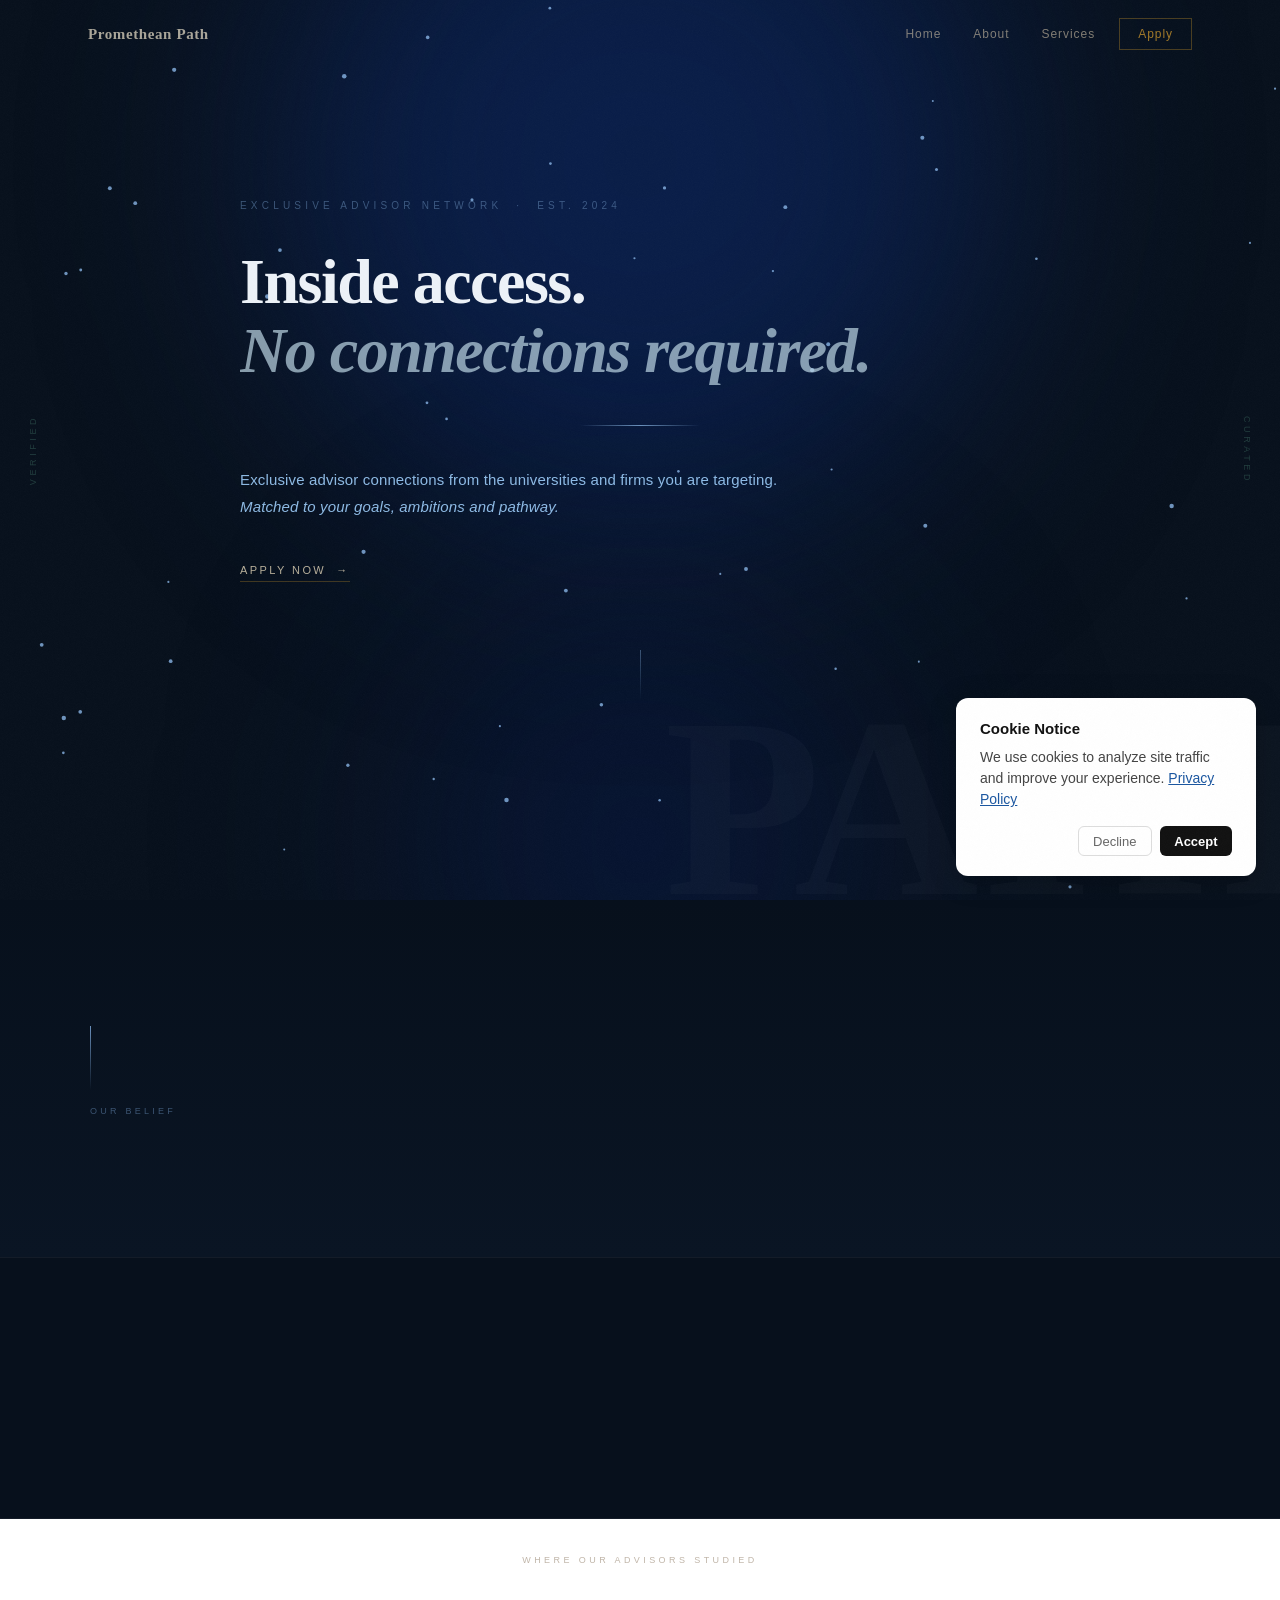
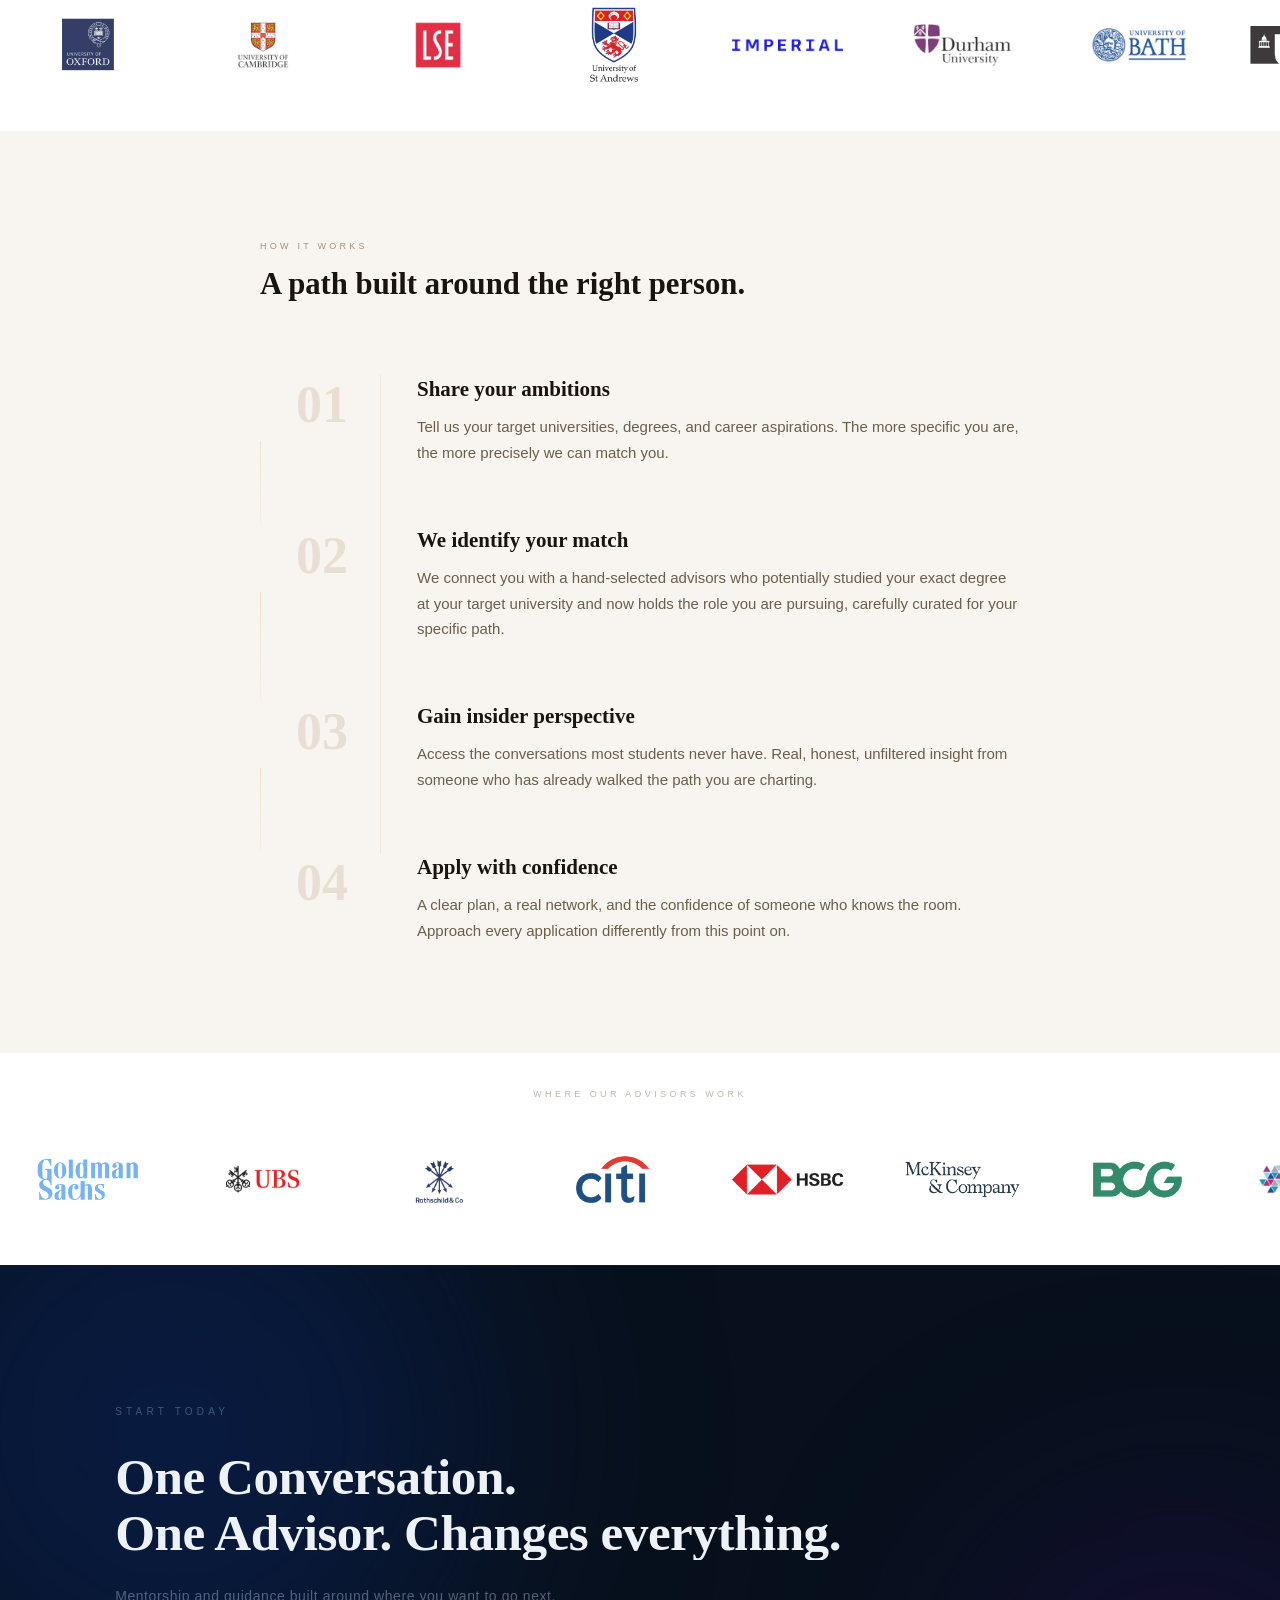
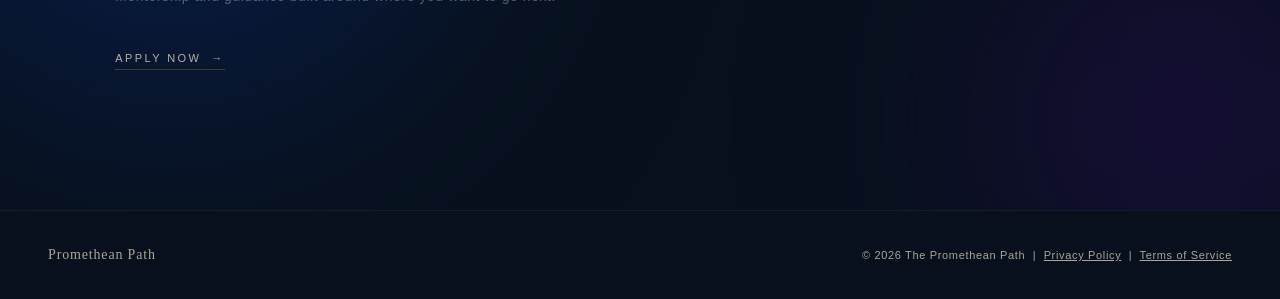
<file: index.html>
<!DOCTYPE html>
<html lang="en">
<head>
  <meta charset="UTF-8">
  <meta name="viewport" content="width=device-width, initial-scale=1.0">
  <meta name="google-site-verification" content="SrkfACQylY_MpNcQJXcxIHxuY5GVEn82FzU4nTS942g" />
  <meta http-equiv="X-Frame-Options" content="SAMEORIGIN">
  <meta http-equiv="X-Content-Type-Options" content="nosniff">
  <meta http-equiv="Referrer-Policy" content="strict-origin-when-cross-origin">
  <meta http-equiv="Permissions-Policy" content="geolocation=(), microphone=(), camera=()">
  <meta http-equiv="Content-Security-Policy" content="default-src 'self'; script-src 'self' 'unsafe-inline' https://www.googletagmanager.com https://cdnjs.cloudflare.com; style-src 'self' 'unsafe-inline' https://fonts.googleapis.com https://cdnjs.cloudflare.com; font-src 'self' https://fonts.gstatic.com https://cdnjs.cloudflare.com; img-src 'self' data: https:; connect-src 'self' https://www.google-analytics.com; frame-src 'none';">
  <title>The Promethean Path</title>
  <meta name="description" content="Exclusive advisor connections from the universities and firms you are targeting. Matched to your goals, ambitions and pathway. No connections required.">
  <meta property="og:type" content="website">
  <meta property="og:title" content="The Promethean Path — Inside Access. No Connections Required.">
  <meta property="og:description" content="Exclusive advisor connections from the universities and firms you are targeting. Matched to your goals, ambitions and pathway.">
  <meta property="og:url" content="https://prometheanpath.github.io">
  <meta property="og:image" content="https://prometheanpath.github.io/images/og-image.png">
  <meta property="og:image:width" content="1200">
  <meta property="og:image:height" content="630">
  <meta name="twitter:card" content="summary_large_image">
  <meta name="twitter:title" content="The Promethean Path — Inside Access. No Connections Required.">
  <meta name="twitter:description" content="Exclusive advisor connections from the universities and firms you are targeting. Matched to your goals, ambitions and pathway.">
  <meta name="twitter:image" content="https://prometheanpath.github.io/images/og-image.png">
  <meta name="theme-color" content="#07101c">
  <link rel="canonical" href="https://prometheanpath.github.io/">
  <link rel="icon" href="animated-favicon.gif" type="image/gif">
  <script src="animated-favicon.js" defer></script>
  <link rel="stylesheet" href="styles.css">
  <script type="application/ld+json">
  {
    "@context": "https://schema.org",
    "@type": "EducationalOrganization",
    "name": "The Promethean Path",
    "url": "https://prometheanpath.github.io",
    "description": "Exclusive advisor network connecting students with verified advisors from top UK universities and leading firms across six pathways.",
    "address": {
      "@type": "PostalAddress",
      "addressLocality": "London",
      "addressCountry": "GB"
    },
    "sameAs": [
      "https://www.linkedin.com/in/promethean-path-479b6a40b/"
    ]
  }
  </script>
</head>
<body>

  <div class="scroll-progress" id="scrollProgress"></div>

  <!-- NAV -->
  <header>
    <nav class="nav" id="nav">
      <div class="nav-inner">
        <a href="index.html" class="nav-logo-text">Promethean Path</a>
        <button class="nav-toggle" id="navToggle" aria-label="Toggle navigation" aria-expanded="false">
          <span></span>
        </button>
        <div class="nav-links">
          <a href="index.html">Home</a>
          <a href="about.html">About</a>
          <a href="services.html">Services</a>
          <a href="apply.html" class="nav-cta">Apply</a>
        </div>
      </div>
    </nav>
    <!-- Mobile nav overlay -->
    <div class="nav-overlay" id="navOverlay"></div>
    <!-- Mobile nav menu -->
    <div class="nav-mobile" id="navMobile">
      <div class="nav-links">
        <a href="index.html">Home</a>
        <a href="about.html">About</a>
        <a href="services.html">Services</a>
        <a href="apply.html" class="nav-cta">Apply</a>
      </div>
    </div>
  </header>

  <!-- HERO -->
  <section class="hero">
    <div class="hero-bg">
      <div class="hero-glow hero-glow--1"></div>
      <div class="hero-glow hero-glow--2"></div>
    </div>
    <canvas class="aurora-canvas" id="auroraCanvas" aria-hidden="true"></canvas>
    <div class="hero-watermark" aria-hidden="true">PATH</div>

    <div class="hero-inner">
      <p class="hero-eyebrow">Exclusive Advisor network &nbsp;·&nbsp; Est. 2024</p>

      <h1 class="hero-headline">
        <span class="lw"><span class="ll">Inside access.</span></span>
        <span class="lw"><span class="ll hero-hl-2">No connections required.</span></span>
      </h1>

      <div class="hero-rule"></div>

      <p class="hero-sub hero-sub--anim">
        Exclusive advisor connections from the universities and firms you are targeting.
        <span class="hero-sub-accent">Matched to your goals, ambitions and pathway.</span>
      </p>

      <a href="apply.html" class="hero-link hero-link--anim">
        Apply Now <span class="arrow">→</span>
      </a>

      <div class="ab-scroll-cue">
        <div class="ab-scroll-line"></div>
      </div>
    </div>
  </section>

      <span class="sv-vert-l" aria-hidden="true">VERIFIED</span>
    <span class="sv-vert-r" aria-hidden="true">CURATED</span>

  <!-- STATEMENT -->
  <section class="statement-section">
    <div class="statement-inner">
      <div class="statement-aside">
        <div class="s-bar"></div>
        <p class="s-aside-label">Our belief</p>
      </div>
      <blockquote class="statement-body js-reveal">
        Getting in has always been about who you know.<br>
        <span class="statement-em">We change what that means.</span>
      </blockquote>
    </div>
  </section>

  <!-- STATS -->
  <section class="stats-section js-stagger">
    <div class="stat-item">
      <span class="stat-num"><span class="count" data-target="1200">0</span>+</span>
      <div class="stat-line"></div>
      <p class="stat-lbl">Verified advisors in our network</p>
    </div>
    <div class="stat-item">
      <span class="stat-num"><span class="count" data-target="25">0</span>+</span>
      <div class="stat-line"></div>
      <p class="stat-lbl">Top Universities covered</p>
    </div>
    <div class="stat-item">
      <span class="stat-num"><span class="count" data-target="12">0</span></span>
      <div class="stat-line"></div>
      <p class="stat-lbl">Industries</p>
    </div>
    <div class="stat-item">
      <span class="stat-num stat-num--static">&lt;48 hrs</span>
      <div class="stat-line"></div>
      <p class="stat-lbl">Average match time</p>
    </div>
  </section>

  <!-- UNIVERSITY TICKER -->
  <section class="ticker-section">
    <p class="ticker-label">Where our Advisors studied</p>
    <div class="ticker-track">
      <div class="ticker-inner">
        <div class="ti"><img src="images/Oxford.png" alt="University of Oxford logo"></div>
        <div class="ti"><img src="images/Cambridge.png" alt="University of Cambridge logo"></div>
        <div class="ti"><img src="images/LSEE.jpg" alt="London School of Economics logo"></div>
        <div class="ti"><img src="images/S Andrew.png" alt="University of St Andrews logo"></div>
        <div class="ti"><img src="images/Imperial.png" alt="Imperial College London logo"></div>
        <div class="ti"><img src="images/Durham.png" alt="Durham University logo"></div>
        <div class="ti"><img src="images/Bath.png" alt="University of Bath logo"></div>
        <div class="ti"><img src="images/UCL.png" alt="University College London logo"></div>
        <div class="ti"><img src="images/Warwick.png" alt="University of Warwick logo"></div>
        <div class="ti"><img src="images/Lancaster.jpg" alt="Lancaster University logo"></div>
        <div class="ti"><img src="images/Manchester.png" alt="University of Manchester logo"></div>
        <div class="ti"><img src="images/Leeds.png" alt="University of Leeds logo"></div>
        <div class="ti"><img src="images/Bristol.jpg" alt="University of Bristol logo"></div>
        <div class="ti"><img src="images/York.png" alt="University of York logo"></div>
        <div class="ti"><img src="images/Edinbrugh.png" alt="University of Edinburgh logo"></div>
        <div class="ti"><img src="images/Kings.png" alt="King's College London logo"></div>
        <div class="ti"><img src="images/Oxford.png" alt="University of Oxford logo"></div>
        <div class="ti"><img src="images/Cambridge.png" alt="University of Cambridge logo"></div>
        <div class="ti"><img src="images/LSEE.jpg" alt="London School of Economics logo"></div>
        <div class="ti"><img src="images/S Andrew.png" alt="University of St Andrews logo"></div>
        <div class="ti"><img src="images/Imperial.png" alt="Imperial College London logo"></div>
        <div class="ti"><img src="images/Durham.png" alt="Durham University logo"></div>
        <div class="ti"><img src="images/Bath.png" alt="University of Bath logo"></div>
        <div class="ti"><img src="images/UCL.png" alt="University College London logo"></div>
        <div class="ti"><img src="images/Warwick.png" alt="University of Warwick logo"></div>
        <div class="ti"><img src="images/Lancaster.jpg" alt="Lancaster University logo"></div>
        <div class="ti"><img src="images/Manchester.png" alt="University of Manchester logo"></div>
        <div class="ti"><img src="images/Leeds.png" alt="University of Leeds logo"></div>
        <div class="ti"><img src="images/Bristol.jpg" alt="University of Bristol logo"></div>
        <div class="ti"><img src="images/York.png" alt="University of York logo"></div>
        <div class="ti"><img src="images/Edinbrugh.png" alt="University of Edinburgh logo"></div>
        <div class="ti"><img src="images/Kings.png" alt="King's College London logo"></div>
      </div>
    </div>
  </section>

  <!-- HOW IT WORKS -->
  <section class="hiw-section">
    <div class="hiw-header js-reveal">
      <p class="section-tag">How it works</p>
      <h2 class="hiw-title">A path built around the right person.</h2>
    </div>

    <div class="timeline">
      <div class="timeline-step js-reveal">
        <div class="ts-left">
          <span class="ts-num">01</span>
          <div class="ts-rule"></div>
        </div>
        <div class="ts-right">
          <h3>Share your ambitions</h3>
          <p>Tell us your target universities, degrees, and career aspirations. The more specific you are, the more precisely we can match you.</p>
        </div>
      </div>
      <div class="timeline-step js-reveal">
        <div class="ts-left">
          <span class="ts-num">02</span>
          <div class="ts-rule"></div>
        </div>
        <div class="ts-right">
          <h3>We identify your match</h3>
          <p>We connect you with a hand-selected advisors who potentially studied your exact degree at your target university and now holds the role you are pursuing, carefully curated for your specific path.</p>
        </div>
      </div>
      <div class="timeline-step js-reveal">
        <div class="ts-left">
          <span class="ts-num">03</span>
          <div class="ts-rule"></div>
        </div>
        <div class="ts-right">
          <h3>Gain insider perspective</h3>
          <p>Access the conversations most students never have. Real, honest, unfiltered insight from someone who has already walked the path you are charting.</p>
        </div>
      </div>
      <div class="timeline-step js-reveal">
        <div class="ts-left">
          <span class="ts-num">04</span>
        </div>
        <div class="ts-right">
          <h3>Apply with confidence</h3>
          <p>A clear plan, a real network, and the confidence of someone who knows the room. Approach every application differently from this point on.</p>
        </div>
      </div>
    </div>
  </section>

  <!-- COMPANY TICKER -->
  <section class="ticker-section ticker-section--alt">
    <p class="ticker-label">Where our advisors work</p>
    <div class="ticker-track">
      <div class="ticker-inner ticker-inner--r">
        <div class="ti"><img src="images/GS.png" alt="Goldman Sachs logo"></div>
        <div class="ti"><img src="images/UBS.png" alt="UBS logo"></div>
        <div class="ti"><img src="images/Rothschild.png" alt="Rothschild & Co logo"></div>
        <div class="ti"><img src="images/Citi.png" alt="Citi logo"></div>
        <div class="ti"><img src="images/HSBC.png" alt="HSBC logo"></div>
        <div class="ti"><img src="images/McK.png" alt="McKinsey & Company logo"></div>
        <div class="ti"><img src="images/BCG.png" alt="Boston Consulting Group logo"></div>
        <div class="ti"><img src="images/Baringa.jpg" alt="Baringa Partners logo"></div>
        <div class="ti"><img src="images/Linklaters.png" alt="Linklaters law firm logo"></div>
        <div class="ti"><img src="images/A&O.png" alt="Allen & Overy Shearman logo"></div>
        <div class="ti"><img src="images/NRF.png" alt="Norton Rose Fulbright logo"></div>
        <div class="ti"><img src="images/Latham.png" alt="Latham & Watkins logo"></div>
        <div class="ti"><img src="images/DLA.jpg" alt="DLA Piper logo"></div>
        <div class="ti"><img src="images/Disney.png" alt="Disney logo"></div>
        <div class="ti"><img src="images/Toyota.png" alt="Toyota logo"></div>
        <div class="ti"><img src="images/Shroders.png" alt="Schroders logo"></div>
        <div class="ti"><img src="images/GS.png" alt="Goldman Sachs logo"></div>
        <div class="ti"><img src="images/UBS.png" alt="UBS logo"></div>
        <div class="ti"><img src="images/Rothschild.png" alt="Rothschild & Co logo"></div>
        <div class="ti"><img src="images/Citi.png" alt="Citi logo"></div>
        <div class="ti"><img src="images/HSBC.png" alt="HSBC logo"></div>
        <div class="ti"><img src="images/McK.png" alt="McKinsey & Company logo"></div>
        <div class="ti"><img src="images/BCG.png" alt="Boston Consulting Group logo"></div>
        <div class="ti"><img src="images/Baringa.jpg" alt="Baringa Partners logo"></div>
        <div class="ti"><img src="images/Linklaters.png" alt="Linklaters law firm logo"></div>
        <div class="ti"><img src="images/A&O.png" alt="Allen & Overy Shearman logo"></div>
        <div class="ti"><img src="images/NRF.png" alt="Norton Rose Fulbright logo"></div>
        <div class="ti"><img src="images/Latham.png" alt="Latham & Watkins logo"></div>
        <div class="ti"><img src="images/DLA.jpg" alt="DLA Piper logo"></div>
        <div class="ti"><img src="images/Disney.png" alt="Disney logo"></div>
        <div class="ti"><img src="images/Toyota.png" alt="Toyota logo"></div>
        <div class="ti"><img src="images/Shroders.png" alt="Schroders logo"></div>
      </div>
    </div>
  </section>

  <!-- CLOSING -->
  <section class="closing-section">
    <div class="closing-glow closing-glow--1"></div>
    <div class="closing-glow closing-glow--2"></div>
    <div class="closing-inner js-reveal">
      <p class="hero-eyebrow" style="margin-bottom:32px;">Start today</p>
      <h2 class="closing-headline">
        <span class="lw"><span class="ll">One Conversation.</span></span>
        <span class="lw"><span class="ll">One Advisor. Changes everything.</span></span>
      </h2>
      <p class="closing-sub">Mentorship and guidance built around where you want to go next.</p>
      <a href="apply.html" class="hero-link closing-cta-link">
        Apply Now <span class="arrow">→</span>
      </a>
    </div>
  </section>

  <!-- FOOTER -->
  <footer>
    <div class="footer-inner">
      <p class="footer-logo">Promethean Path</p>
      <p class="footer-copy">
        &copy; 2026 The Promethean Path &nbsp;|&nbsp;
        <a href="privacy.html" style="color: rgba(240,230,205,0.7); text-decoration: underline;">Privacy Policy</a>
        &nbsp;|&nbsp;
        <a href="terms.html" style="color: rgba(240,230,205,0.7); text-decoration: underline;">Terms of Service</a>
      </p>
    </div>
  </footer>

  <button onclick="topFunction()" id="backToTopBtn" title="Go to top" style="color:rgb(120,195,240)">
    <svg xmlns="http://www.w3.org/2000/svg" width="20" height="20" viewBox="0 0 24 24" fill="none" stroke="currentColor" stroke-width="2.5" stroke-linecap="round" stroke-linejoin="round" aria-hidden="true"><polyline points="17 11 12 6 7 11"></polyline><polyline points="17 18 12 13 7 18"></polyline></svg>
  </button>

  <script>
  /* ── Mobile Navigation ────────────────────────────────────── */
  (function() {
    var toggle = document.getElementById('navToggle');
    var overlay = document.getElementById('navOverlay');
    var mobile = document.getElementById('navMobile');
    var body = document.body;
    var mobileLinks = mobile ? mobile.querySelectorAll('a') : [];

    function openNav() {
      toggle.classList.add('active');
      overlay.classList.add('active');
      mobile.classList.add('active');
      body.classList.add('nav-open');
      toggle.setAttribute('aria-expanded', 'true');
    }

    function closeNav() {
      toggle.classList.remove('active');
      overlay.classList.remove('active');
      mobile.classList.remove('active');
      body.classList.remove('nav-open');
      toggle.setAttribute('aria-expanded', 'false');
    }

    if (toggle) toggle.addEventListener('click', function() {
      if (mobile.classList.contains('active')) {
        closeNav();
      } else {
        openNav();
      }
    });

    if (overlay) overlay.addEventListener('click', closeNav);

    // Close on link click
    mobileLinks.forEach(function(link) {
      link.addEventListener('click', closeNav);
    });

    // Close on escape key
    document.addEventListener('keydown', function(e) {
      if (e.key === 'Escape' && mobile.classList.contains('active')) {
        closeNav();
      }
    });
  })();

  /* ── Constellation Network ───────────────────────────────── */
  (function () {
    var canvas = document.getElementById('auroraCanvas');
    var ctx    = canvas.getContext('2d');
    var pts    = [];   // star nodes
    var beams  = [];   // active traveling connectors
    var lines  = [];   // established connections (persist while in range)
    var sparks = [];   // impact particles
    var frame  = 0;
    var REACH  = 160;  // max connection distance
    var MAX_B  = 8;    // max simultaneous beams

    function init() {
      canvas.width  = canvas.offsetWidth;
      canvas.height = canvas.offsetHeight;
      pts = []; beams = []; lines = []; sparks = [];
      frame = 0;
      for (var i = 0; i < 55; i++) {
        pts.push({
          x:  Math.random() * canvas.width,
          y:  Math.random() * canvas.height,
          vx: (Math.random() - 0.5) * 0.25,
          vy: (Math.random() - 0.5) * 0.25,
          r:  0.9 + Math.random() * 1.4
        });
      }
    }

    function spawnSpark(x, y) {
      for (var k = 0; k < 5; k++) {
        var a = Math.random() * Math.PI * 2;
        var s = 0.35 + Math.random() * 0.75;
        sparks.push({
          x: x, y: y,
          vx: Math.cos(a) * s, vy: Math.sin(a) * s,
          life: 1.0,
          decay: 0.045 + Math.random() * 0.04,
          size: 0.5 + Math.random() * 1.0
        });
      }
    }

    function isLinked(a, b) {
      for (var l = 0; l < lines.length; l++) {
        if ((lines[l].fi === a && lines[l].ti === b) ||
            (lines[l].fi === b && lines[l].ti === a)) return true;
      }
      return false;
    }

    function isBeaming(a, b) {
      for (var k = 0; k < beams.length; k++) {
        if ((beams[k].fi === a && beams[k].ti === b) ||
            (beams[k].fi === b && beams[k].ti === a)) return true;
      }
      return false;
    }

    function trySpawnBeam() {
      if (beams.length >= MAX_B) return;
      var fi = Math.floor(Math.random() * pts.length);
      var p  = pts[fi];
      var candidates = [];
      for (var j = 0; j < pts.length; j++) {
        if (j === fi) continue;
        var dx = p.x - pts[j].x, dy = p.y - pts[j].y;
        var dist = Math.sqrt(dx * dx + dy * dy);
        if (dist < REACH && dist > 28 && !isLinked(fi, j) && !isBeaming(fi, j)) {
          candidates.push(j);
        }
      }
      if (!candidates.length) return;
      var ti = candidates[Math.floor(Math.random() * candidates.length)];
      beams.push({ fi: fi, ti: ti, t: 0, dur: 25 + Math.floor(Math.random() * 25) });
    }

    function animate() {
      requestAnimationFrame(animate);
      ctx.clearRect(0, 0, canvas.width, canvas.height);
      frame++;

      /* move dots */
      for (var i = 0; i < pts.length; i++) {
        var p = pts[i];
        p.x += p.vx; p.y += p.vy;
        if (p.x < 0 || p.x > canvas.width)  p.vx *= -1;
        if (p.y < 0 || p.y > canvas.height) p.vy *= -1;
      }

      /* try to launch a new beam every ~10 frames */
      if (frame % 10 === 0) trySpawnBeam();

      /* persistent constellation lines — break only when dots drift out of range */
      for (var l = lines.length - 1; l >= 0; l--) {
        var ln = lines[l];
        var fp = pts[ln.fi], tp = pts[ln.ti];
        var dx = fp.x - tp.x, dy = fp.y - tp.y;
        var dist = Math.sqrt(dx * dx + dy * dy);
        if (dist > REACH * 1.18) { lines.splice(l, 1); continue; }
        var alpha = (1 - dist / REACH) * 0.28;
        ctx.beginPath();
        ctx.moveTo(fp.x, fp.y);
        ctx.lineTo(tp.x, tp.y);
        ctx.strokeStyle = 'rgba(140,185,235,' + alpha.toFixed(3) + ')';
        ctx.lineWidth = 0.8;
        ctx.stroke();
      }

      /* star dots */
      for (var i = 0; i < pts.length; i++) {
        var p = pts[i];
        ctx.beginPath();
        ctx.arc(p.x, p.y, p.r, 0, Math.PI * 2);
        ctx.fillStyle = 'rgba(140,185,235,0.78)';
        ctx.fill();
      }

      /* traveling beams */
      for (var b = beams.length - 1; b >= 0; b--) {
        var bm   = beams[b];
        bm.t++;
        var prog = Math.min(bm.t / bm.dur, 1);
        var fp   = pts[bm.fi], tp = pts[bm.ti];
        var cx   = fp.x + (tp.x - fp.x) * prog;
        var cy   = fp.y + (tp.y - fp.y) * prog;

        /* line drawn so far */
        ctx.beginPath();
        ctx.moveTo(fp.x, fp.y);
        ctx.lineTo(cx, cy);
        ctx.strokeStyle = 'rgba(160,205,255,0.42)';
        ctx.lineWidth = 0.9;
        ctx.stroke();

        /* leading glow dot */
        ctx.beginPath();
        ctx.arc(cx, cy, 1.8, 0, Math.PI * 2);
        ctx.fillStyle = 'rgba(210,235,255,0.95)';
        ctx.fill();

        if (prog >= 1) {
          spawnSpark(tp.x, tp.y);
          /* only add the line if the dots are still in range */
          var ddx = fp.x - tp.x, ddy = fp.y - tp.y;
          if (Math.sqrt(ddx*ddx + ddy*ddy) < REACH) {
            lines.push({ fi: bm.fi, ti: bm.ti });
          }
          beams.splice(b, 1);
        }
      }

      /* sparks */
      for (var s = sparks.length - 1; s >= 0; s--) {
        var sp = sparks[s];
        sp.x += sp.vx; sp.y += sp.vy;
        sp.life -= sp.decay;
        if (sp.life <= 0) { sparks.splice(s, 1); continue; }
        ctx.beginPath();
        ctx.arc(sp.x, sp.y, sp.size * sp.life, 0, Math.PI * 2);
        ctx.fillStyle = 'rgba(200,230,255,' + (sp.life * 0.88).toFixed(3) + ')';
        ctx.fill();
      }
    }

    window.addEventListener('resize', init);
    init();
    animate();
  })();

  /* ── Page JS ─────────────────────────────────────────────── */
  (function () {

    var bar   = document.getElementById('scrollProgress');
    var nav   = document.getElementById('nav');
    var heroH = document.querySelector('.hero').offsetHeight;

    function tick() {
      var sy  = window.scrollY;
      var max = document.body.scrollHeight - window.innerHeight;
      bar.style.width = (max > 0 ? (sy / max) * 100 : 0) + '%';
      nav.classList.toggle('nav--light', sy > heroH * 0.78);
      document.getElementById('backToTopBtn').style.display = sy > 500 ? 'block' : 'none';
    }

    window.addEventListener('scroll', tick, { passive: true });
    tick();

    /* Closing line reveal */
    var closingLls  = document.querySelectorAll('.closing-section .ll');
    var closingDone = false;
    new IntersectionObserver(function (entries) {
      if (entries[0].isIntersecting && !closingDone) {
        closingDone = true;
        closingLls.forEach(function (ll, i) {
          ll.style.animationDelay = (0.1 + i * 0.16) + 's';
          ll.classList.add('ll--run');
        });
      }
    }, { threshold: 0.3 }).observe(document.querySelector('.closing-section'));

    /* Generic reveal */
    var revealIO = new IntersectionObserver(function (entries) {
      entries.forEach(function (e) {
        if (e.isIntersecting) { e.target.classList.add('in-view'); revealIO.unobserve(e.target); }
      });
    }, { threshold: 0.1, rootMargin: '0px 0px -48px 0px' });

    document.querySelectorAll('.js-reveal, .js-stagger').forEach(function (el) { revealIO.observe(el); });

    /* CountUp */
    var countIO = new IntersectionObserver(function (entries) {
      entries.forEach(function (e) {
        if (e.isIntersecting) { animateCount(e.target); countIO.unobserve(e.target); }
      });
    }, { threshold: 0.6 });
    document.querySelectorAll('.count').forEach(function (el) { countIO.observe(el); });

    function animateCount(el) {
      var target = parseInt(el.dataset.target, 10);
      var steps = 60, step = 0;
      var id = setInterval(function () {
        step++;
        var eased = 1 - Math.pow(1 - step / steps, 3);
        el.textContent = Math.round(eased * target).toLocaleString();
        if (step >= steps) { el.textContent = target.toLocaleString(); clearInterval(id); }
      }, 1800 / steps);
    }

    window.topFunction = function () { window.scrollTo({ top: 0, behavior: 'smooth' }); };

  })();
  </script>

  <div id="cookie-banner" style="position: fixed; bottom: 1.5rem; right: 1.5rem; background: #fff; color: #111; padding: 1.25rem 1.5rem; border-radius: 12px; box-shadow: 0 4px 28px rgba(0,0,0,0.22); max-width: 300px; z-index: 9999; display: none; font-family: Arial, sans-serif; font-size: 14px; line-height: 1.5;">
    <p style="margin: 0 0 0.4rem 0; font-weight: 700; font-size: 15px;">Cookie Notice</p>
    <p style="margin: 0 0 1rem 0; color: #444;">We use cookies to analyze site traffic and improve your experience. <a href="privacy.html" style="color: #1a56a0;">Privacy Policy</a></p>
    <div style="display: flex; gap: 0.5rem; justify-content: flex-end;">
      <button onclick="declineCookies()" style="background: transparent; color: #666; border: 1px solid #ddd; padding: 0.4rem 0.9rem; cursor: pointer; border-radius: 6px; font-size: 13px;">Decline</button>
      <button onclick="acceptCookies()" style="background: #111; color: #fff; border: none; padding: 0.4rem 0.9rem; cursor: pointer; border-radius: 6px; font-size: 13px; font-weight: 600;">Accept</button>
    </div>
  </div>
  <script>
  (function() {
    function loadGA() {
      if (window._gaLoaded) return;
      window._gaLoaded = true;
      var s = document.createElement('script');
      s.async = true;
      s.src = 'https://www.googletagmanager.com/gtag/js?id=G-4CQ2CBR0C9';
      document.head.appendChild(s);
      window.dataLayer = window.dataLayer || [];
      window.gtag = function() { window.dataLayer.push(arguments); };
      gtag('js', new Date());
      gtag('config', 'G-4CQ2CBR0C9');
    }
    window.acceptCookies = function() {
      localStorage.setItem('cookiesAccepted', 'true');
      document.getElementById('cookie-banner').style.display = 'none';
      loadGA();
    };
    window.declineCookies = function() {
      localStorage.setItem('cookiesAccepted', 'false');
      document.getElementById('cookie-banner').style.display = 'none';
    };
    if (localStorage.getItem('cookiesAccepted') === 'true') { loadGA(); }
    if (!localStorage.getItem('cookiesAccepted')) {
      document.getElementById('cookie-banner').style.display = 'block';
    }
  })();
  </script>

</body>
</html>
</file>
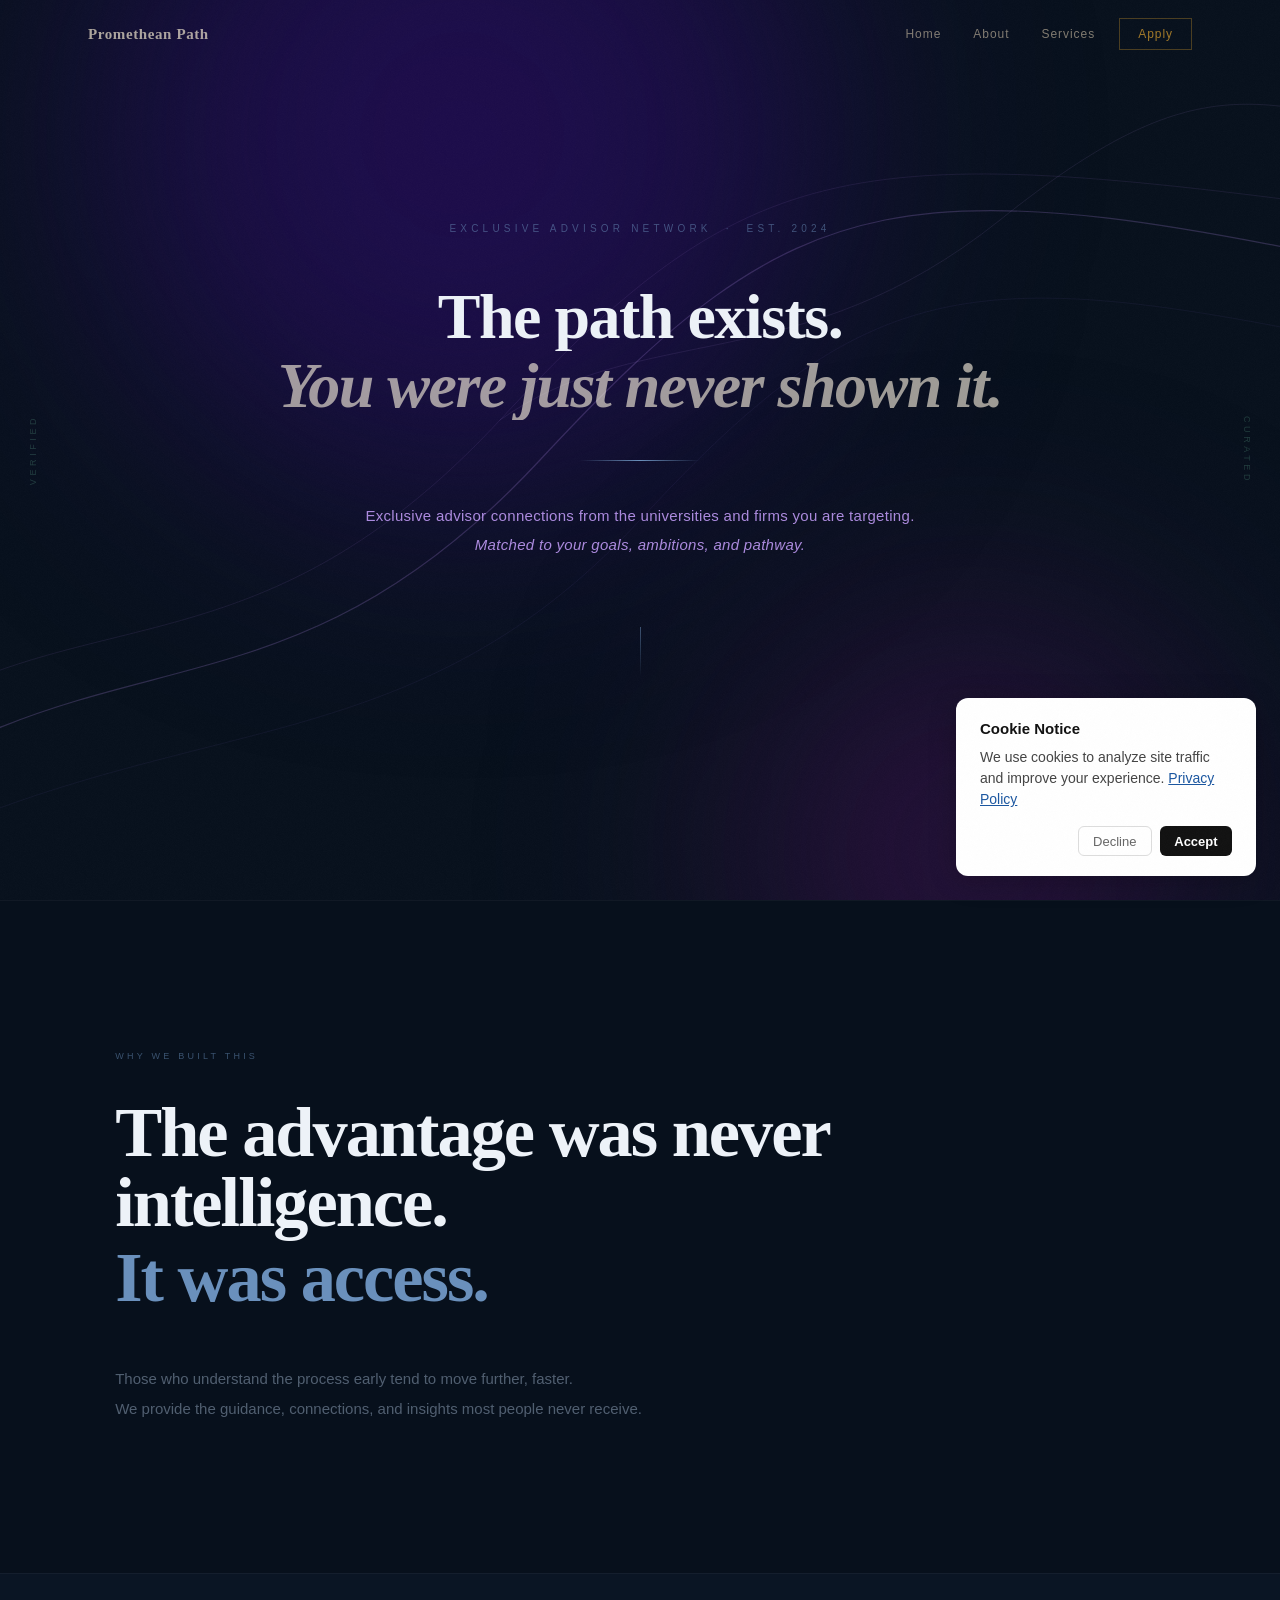
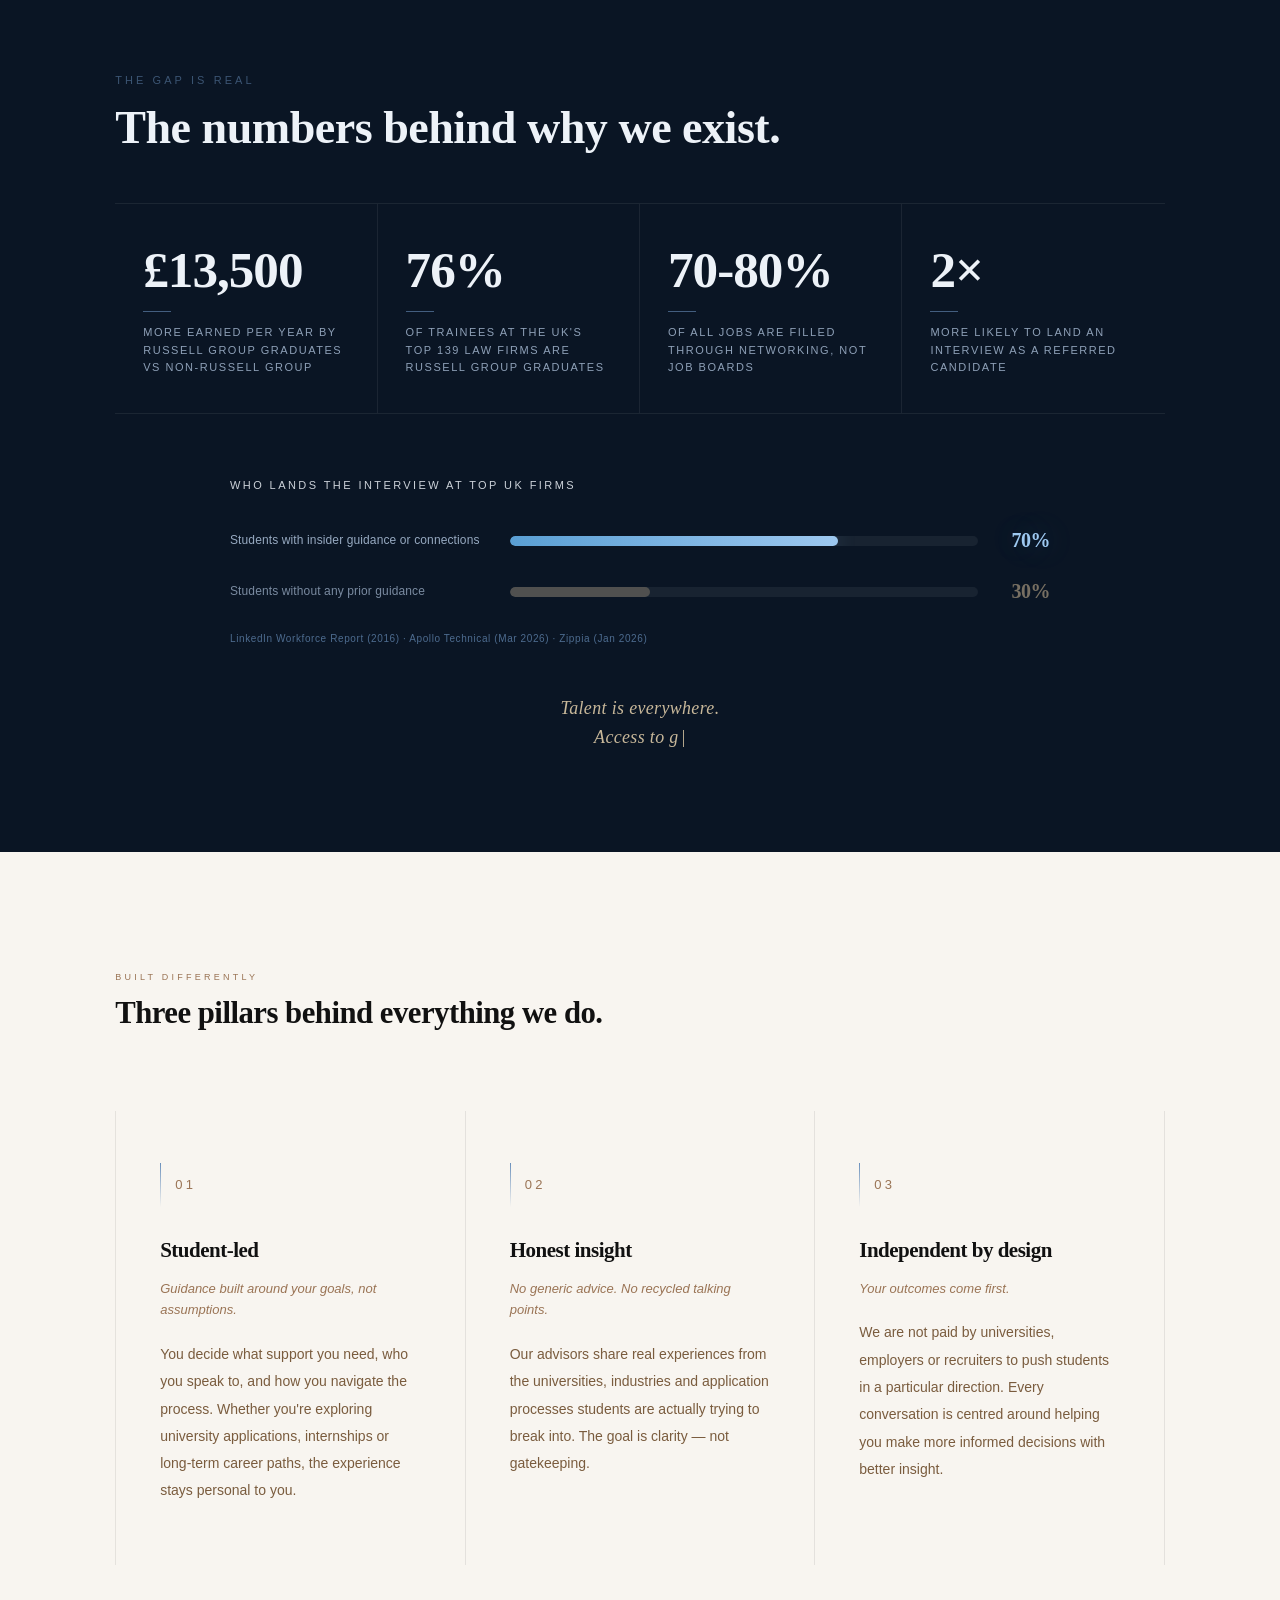
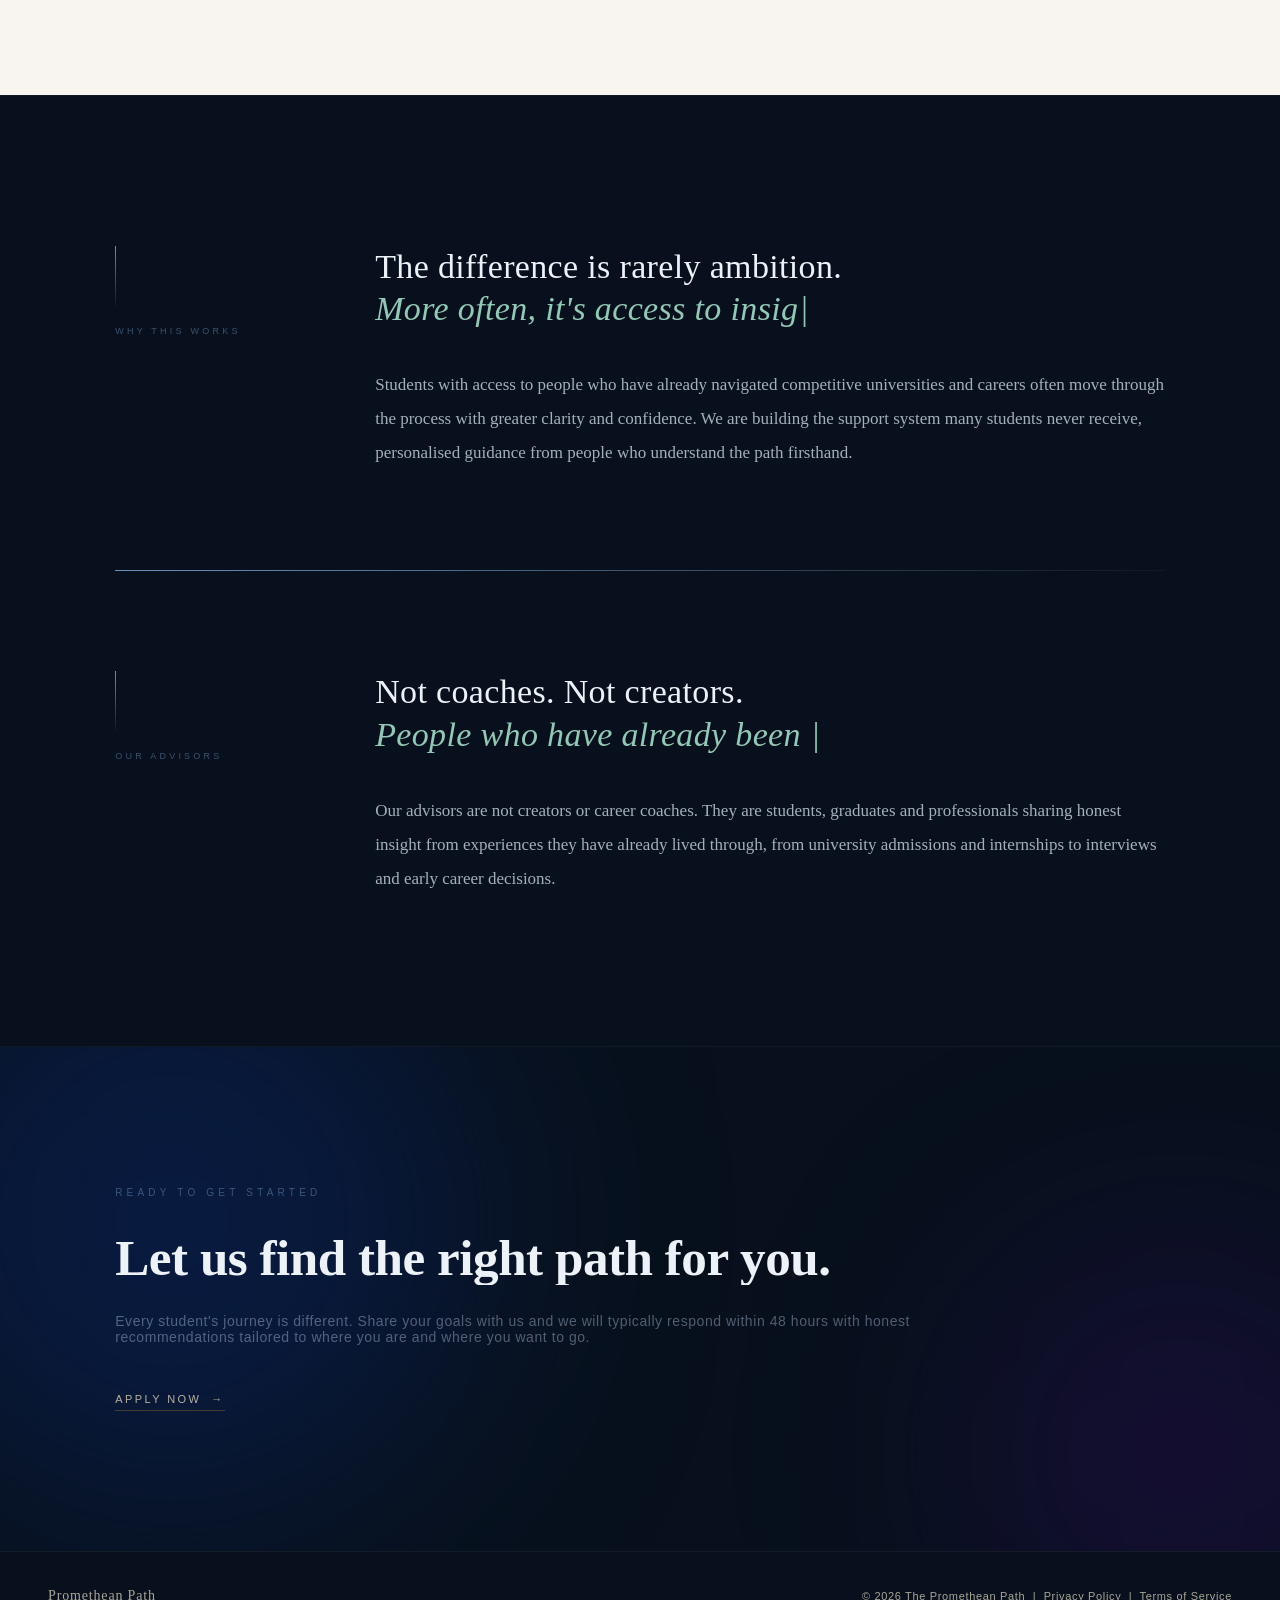
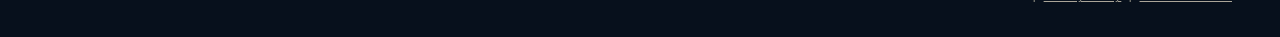
<file: about.html>
<!DOCTYPE html>
<html lang="en">
<head>
  <meta charset="UTF-8">
  <meta name="viewport" content="width=device-width, initial-scale=1.0">
  <meta http-equiv="X-Frame-Options" content="SAMEORIGIN">
  <meta http-equiv="X-Content-Type-Options" content="nosniff">
  <meta http-equiv="Referrer-Policy" content="strict-origin-when-cross-origin">
  <meta http-equiv="Permissions-Policy" content="geolocation=(), microphone=(), camera=()">
  <meta http-equiv="Content-Security-Policy" content="default-src 'self'; script-src 'self' 'unsafe-inline' https://www.googletagmanager.com https://cdnjs.cloudflare.com; style-src 'self' 'unsafe-inline' https://fonts.googleapis.com https://cdnjs.cloudflare.com; font-src 'self' https://fonts.gstatic.com https://cdnjs.cloudflare.com; img-src 'self' data: https:; connect-src 'self' https://www.google-analytics.com; frame-src 'none';">
  <title>About – The Promethean Path</title>
  <meta name="description" content="Learn about The Promethean Path — student-led guidance built around your goals, with honest insight from people who have already been there.">
  <meta property="og:type" content="website">
  <meta property="og:title" content="About – The Promethean Path">
  <meta property="og:description" content="Student-led guidance built around your goals, with honest insight from people who have already been there.">
  <meta property="og:url" content="https://prometheanpath.github.io/about.html">
  <meta property="og:image" content="https://prometheanpath.github.io/images/og-image.png">
  <meta property="og:image:width" content="1200">
  <meta property="og:image:height" content="630">
  <meta name="twitter:card" content="summary_large_image">
  <meta name="twitter:title" content="About – The Promethean Path">
  <meta name="twitter:description" content="Student-led guidance built around your goals, with honest insight from people who have already been there.">
  <meta name="twitter:image" content="https://prometheanpath.github.io/images/og-image.png">
  <meta name="theme-color" content="#07101c">
  <link rel="canonical" href="https://prometheanpath.github.io/about.html">
  <link rel="icon" href="animated-favicon.gif" type="image/gif">
  <script src="animated-favicon.js" defer></script>
  <link rel="stylesheet" href="styles.css">
</head>
<body>

  <div class="scroll-progress" id="scrollProgress"></div>

  <header>
    <nav class="nav" id="nav">
      <div class="nav-inner">
        <a href="index.html" class="nav-logo-text">Promethean Path</a>
        <button class="nav-toggle" id="navToggle" aria-label="Toggle navigation" aria-expanded="false">
          <span></span>
        </button>
        <div class="nav-links">
          <a href="index.html">Home</a>
          <a href="about.html">About</a>
          <a href="services.html">Services</a>
          <a href="apply.html" class="nav-cta">Apply</a>
        </div>
      </div>
    </nav>
    <!-- Mobile nav overlay -->
    <div class="nav-overlay" id="navOverlay"></div>
    <!-- Mobile nav menu -->
    <div class="nav-mobile" id="navMobile">
      <div class="nav-links">
        <a href="index.html">Home</a>
        <a href="about.html">About</a>
        <a href="services.html">Services</a>
        <a href="apply.html" class="nav-cta">Apply</a>
      </div>
    </div>
  </header>

  <!-- ── HERO ───────────────────────────────────────────── -->
  <section class="ab-hero">
    <div class="ab-hero-glow ab-hero-glow--1"></div>
    <div class="ab-hero-glow ab-hero-glow--2"></div>

    <svg class="ab-hero-paths" viewBox="0 0 1440 900" preserveAspectRatio="xMidYMid slice" aria-hidden="true">
      <!-- Main path -->
      <path class="ab-path ab-path--1" d="M-80,820 C180,620 360,740 620,460 S980,160 1520,280"/>
      <!-- Secondary path -->
      <path class="ab-path ab-path--2" d="M-80,760 C140,580 320,700 580,420 S940,140 1520,220"/>
      <!-- Branch fork -->
      <path class="ab-path ab-path--3" d="M580,420 C720,320 880,380 1080,220 S1340,100 1520,140"/>
      <!-- Faint contour -->
      <path class="ab-path ab-path--4" d="M-80,880 C250,700 480,780 720,520 S1060,260 1520,360"/>
      <!-- Travelling light along main path -->
      <path class="ab-path-light" d="M-80,820 C180,620 360,740 620,460 S980,160 1520,280"/>
    </svg>


    <span class="sv-vert-l" aria-hidden="true">VERIFIED</span>
    <span class="sv-vert-r" aria-hidden="true">CURATED</span>

    <div class="ab-hero-center">
      <p class="ab-eyebrow">Exclusive advisor network &nbsp;·&nbsp; Est. 2024</p>

      <h1 class="ab-headline">
        <span class="lw"><span class="ll">The path exists.</span></span>
        <span class="lw"><span class="ll ab-ll-italic">You were just never shown it.</span></span>
      </h1>

      <div class="ab-rule"></div>

      <p class="ab-sub">
        Exclusive advisor connections from the universities and firms you are targeting.
        <span class="ab-sub-accent">Matched to your goals, ambitions, and pathway.</span>
      </p>

      <div class="ab-scroll-cue">
        <div class="ab-scroll-line"></div>
      </div>
    </div>
  </section>

  <!-- ── ACCESS SECTION ───────────────────────────────── -->
  <section class="access-section">
    <div class="access-container">

      <p class="access-tag js-reveal">Why we built this</p>

      <h2 class="access-heading js-reveal">
        <span class="line">The advantage was never intelligence.</span>
        <span class="line accent">It was access.</span>
      </h2>

      <p class="access-copy js-reveal">
        Those who understand the process early tend to move further, faster.<br>We provide the guidance, connections, and  insights most people never receive.</p>
    </div>
  </section>

  <!-- ── DATA SECTION ─────────────────────────────────────── -->
  <section class="ab-data-section">
    <div class="ab-data-inner">

      <div class="ab-data-header js-reveal">
        <p class="ab-data-tag">The gap is real</p>
        <h2 class="ab-data-title">The numbers behind why we exist.</h2>
      </div>

      <div class="ab-data-stats js-stagger">

        <div class="ab-stat">
          <span class="ab-stat-num">£13,500</span>
          <div class="ab-stat-line"></div>
          <p class="ab-stat-lbl">More earned per year by Russell Group graduates vs non-Russell Group</p>
          <div class="ab-stat-source">
            <p class="ab-stat-source-ref">FE News · Adzuna ValueMyDegree · Oct 2019</p>
          </div>
        </div>

        <div class="ab-stat">
          <span class="ab-stat-num">76%</span>
          <div class="ab-stat-line"></div>
          <p class="ab-stat-lbl">Of trainees at the UK's top 139 law firms are Russell Group graduates</p>
          <div class="ab-stat-source">
            <p class="ab-stat-source-ref">City AM · Chambers Student Guide · Jul 2019</p>
          </div>
        </div>

        <div class="ab-stat">
          <span class="ab-stat-num">70-80%</span>
          <div class="ab-stat-line"></div>
          <p class="ab-stat-lbl">Of all jobs are filled through networking, not job boards</p>
          <div class="ab-stat-source">
            <p class="ab-stat-source-ref">Boston University Questrom · Jun 2025</p>
          </div>
        </div>

        <div class="ab-stat">
          <span class="ab-stat-num">2×</span>
          <div class="ab-stat-line"></div>
          <p class="ab-stat-lbl">More likely to land an interview as a referred candidate</p>
          <div class="ab-stat-source">
            <p class="ab-stat-source-ref">Life Working · Aug 2024</p>
          </div>
        </div>

      </div>

      <div class="ab-chart ab-chart--bar js-reveal">
        <p class="ab-chart-title">Who lands the interview at top UK firms</p>
        <div class="ab-chart-rows">

          <div class="ab-bar-row">
            <span class="ab-bar-label">Students with insider guidance or connections</span>
            <div class="ab-bar-track">
              <div class="ab-bar-fill ab-bar-fill--hi" style="--w:70%"></div>
            </div>
            <span class="ab-bar-pct">70%</span>
          </div>

          <div class="ab-bar-row">
            <span class="ab-bar-label ab-bar-label--lo">Students without any prior guidance</span>
            <div class="ab-bar-track">
              <div class="ab-bar-fill ab-bar-fill--lo" style="--w:30%"></div>
            </div>
            <span class="ab-bar-pct ab-bar-pct--lo">30%</span>
          </div>

        </div>
        <p class="ab-chart-note">LinkedIn Workforce Report (2016) · Apollo Technical (Mar 2026) · Zippia (Jan 2026)</p>
        <p class="ab-chart-tagline" id="taglineTyper"></p>
      </div>
    </div>
  </section>

  <!-- ── PILLARS ───────────────────────────────────────── -->
  <section class="ab-principles">
    <div class="ab-principles-head js-reveal">
      <p class="ab-principles-tag">Built differently</p>
      <h2 class="ab-principles-title">Three pillars behind everything we do.</h2>
    </div>

    <div class="ab-pillars-grid">
      <div class="ab-pillar js-ab-principle">
        <div class="ab-pillar-header">
          <div class="ab-pillar-divider"></div>
          <span class="ab-pillar-num">01</span>
        </div>
        <h3 class="ab-pillar-name">Student-led</h3>
        <p class="ab-pillar-sub">Guidance built around your goals, not assumptions.</p>
        <p class="ab-pillar-body">You decide what support you need, who you speak to, and how you navigate the process. Whether you're exploring university applications, internships or long-term career paths, the experience stays personal to you.</p>
      </div>

      <div class="ab-pillar js-ab-principle">
        <div class="ab-pillar-header">
          <div class="ab-pillar-divider"></div>
          <span class="ab-pillar-num">02</span>
        </div>
        <h3 class="ab-pillar-name">Honest insight</h3>
        <p class="ab-pillar-sub">No generic advice. No recycled talking points.</p>
        <p class="ab-pillar-body">Our advisors share real experiences from the universities, industries and application processes students are actually trying to break into. The goal is clarity — not gatekeeping.</p>
      </div>

      <div class="ab-pillar js-ab-principle">
        <div class="ab-pillar-header">
          <div class="ab-pillar-divider"></div>
          <span class="ab-pillar-num">03</span>
        </div>
        <h3 class="ab-pillar-name">Independent by design</h3>
        <p class="ab-pillar-sub">Your outcomes come first.</p>
        <p class="ab-pillar-body">We are not paid by universities, employers or recruiters to push students in a particular direction. Every conversation is centred around helping you make more informed decisions with better insight.</p>
      </div>
    </div>
  </section>

  <!-- ── WHY IT MATTERS ────────────────────────────────── -->
  <section class="ab-why">
    <div class="ab-why-inner">

      <div class="ab-why-block js-reveal">
        <div class="ab-why-aside">
          <div class="s-bar"></div>
          <p class="s-aside-label">Why this works</p>
        </div>
        <div class="ab-why-text">
          <h2 class="ab-why-title">
            The difference is rarely ambition.<br>
            <span class="js-typecast" data-text="More often, it's access to insight."></span>
          </h2>
          <p class="ab-why-body">Students with access to people who have already navigated competitive universities and careers often move through the process with greater clarity and confidence. We are building the support system many students never receive, personalised guidance from people who understand the path firsthand.</p>
        </div>
      </div>

      <div class="ab-why-divider js-reveal"></div>

      <div class="ab-why-block js-reveal">
        <div class="ab-why-aside">
          <div class="s-bar"></div>
          <p class="s-aside-label">Our advisors</p>
        </div>
        <div class="ab-why-text">
          <h2 class="ab-why-title">
            Not coaches. Not creators.<br>
            <span class="js-typecast" data-text="People who have already been there."></span>
          </h2>
          <p class="ab-why-body">Our advisors are not creators or career coaches. They are students, graduates and professionals sharing honest insight from experiences they have already lived through, from university admissions and internships to interviews and early career decisions.</p>
        </div>
      </div>

    </div>
  </section>

  <!-- ── CLOSING ────────────────────────────────────────── -->
  <section class="closing-section">
    <div class="closing-glow closing-glow--1"></div>
    <div class="closing-glow closing-glow--2"></div>
    <div class="closing-inner js-reveal">
      <p class="hero-eyebrow" style="margin-bottom:32px;">Ready to get started</p>
      <h2 class="closing-headline">
        <span class="lw"><span class="ll">Let us find the right path for you.</span></span>
      </h2>
      <p class="closing-sub">Every student's journey is different. Share your goals with us and we will typically respond within 48 hours with honest recommendations tailored to where you are and where you want to go.</p>
      <a href="apply.html" class="hero-link closing-cta-link">
        Apply Now <span class="arrow">→</span>
      </a>
    </div>
  </section>

  <!-- ── FOOTER ─────────────────────────────────────────── -->
  <footer>
    <div class="footer-inner">
      <p class="footer-logo">Promethean Path</p>
      <p class="footer-copy">
        &copy; 2026 The Promethean Path &nbsp;|&nbsp;
        <a href="privacy.html" style="color: rgba(240,230,205,0.7); text-decoration: underline;">Privacy Policy</a>
        &nbsp;|&nbsp;
        <a href="terms.html" style="color: rgba(240,230,205,0.7); text-decoration: underline;">Terms of Service</a>
      </p>
    </div>
  </footer>

  <script>
  /* ── Mobile Navigation ────────────────────────────────────── */
  (function() {
    var toggle = document.getElementById('navToggle');
    var overlay = document.getElementById('navOverlay');
    var mobile = document.getElementById('navMobile');
    var body = document.body;
    var mobileLinks = mobile ? mobile.querySelectorAll('a') : [];

    function openNav() {
      toggle.classList.add('active');
      overlay.classList.add('active');
      mobile.classList.add('active');
      body.classList.add('nav-open');
      toggle.setAttribute('aria-expanded', 'true');
    }

    function closeNav() {
      toggle.classList.remove('active');
      overlay.classList.remove('active');
      mobile.classList.remove('active');
      body.classList.remove('nav-open');
      toggle.setAttribute('aria-expanded', 'false');
    }

    if (toggle) toggle.addEventListener('click', function() {
      if (mobile.classList.contains('active')) {
        closeNav();
      } else {
        openNav();
      }
    });

    if (overlay) overlay.addEventListener('click', closeNav);

    mobileLinks.forEach(function(link) {
      link.addEventListener('click', closeNav);
    });

    document.addEventListener('keydown', function(e) {
      if (e.key === 'Escape' && mobile.classList.contains('active')) {
        closeNav();
      }
    });
  })();

  (function () {

    var bar     = document.getElementById('scrollProgress');
    var nav     = document.getElementById('nav');
    var heroEl  = document.querySelector('.ab-hero');
    function tick() {
      var sy   = window.scrollY;
      var winH = window.innerHeight;
      var max  = document.body.scrollHeight - winH;

      bar.style.width = (max > 0 ? (sy / max) * 100 : 0) + '%';
      nav.classList.toggle('nav--light', sy > heroEl.offsetHeight * 0.78);
    }

    window.addEventListener('scroll', tick, { passive: true });
    tick();

    /* Closing line reveal */
    var closingLls  = document.querySelectorAll('.closing-section .ll');
    var closingDone = false;
    new IntersectionObserver(function (entries) {
      if (entries[0].isIntersecting && !closingDone) {
        closingDone = true;
        closingLls.forEach(function (ll, i) {
          ll.style.animationDelay = (0.15 + i * 0.18) + 's';
          ll.classList.add('ll--run');
        });
      }
    }, { threshold: 0.3 }).observe(document.querySelector('.closing-section'));

    /* Generic reveal */
    var revealIO = new IntersectionObserver(function (entries) {
      entries.forEach(function (e) {
        if (e.isIntersecting) { e.target.classList.add('in-view'); revealIO.unobserve(e.target); }
      });
    }, { threshold: 0.1, rootMargin: '0px 0px -40px 0px' });
    document.querySelectorAll('.js-reveal').forEach(function (el) { revealIO.observe(el); });

    /* Pillar cards */
    var principleIO = new IntersectionObserver(function (entries) {
      entries.forEach(function (e) {
        if (e.isIntersecting) { e.target.classList.add('ab-pillar--in'); principleIO.unobserve(e.target); }
      });
    }, { threshold: 0.15 });
    document.querySelectorAll('.js-ab-principle').forEach(function (el) { principleIO.observe(el); });

    /* Bar chart reveal */
    var chartIO = new IntersectionObserver(function(entries) {
      entries.forEach(function(entry) {
        if (!entry.isIntersecting) return;
        entry.target.querySelectorAll('.ab-bar-fill').forEach(function(bar, i) {
          var w = bar.style.cssText.match(/--w:\s*([^;]+)/);
          setTimeout(function() { bar.style.width = w ? w[1].trim() : '0%'; }, i * 200);
        });
        chartIO.unobserve(entry.target);
      });
    }, { threshold: 0.35 });
    document.querySelectorAll('.ab-chart').forEach(function(el) { chartIO.observe(el); });

    /* Stat pop-in */
    var statIO = new IntersectionObserver(function(entries) {
      entries.forEach(function(e) {
        if (e.isIntersecting) {
          var stats = e.target.querySelectorAll('.ab-stat');
          stats.forEach(function(s, i) {
            setTimeout(function() { s.classList.add('ab-stat--in'); }, i * 120);
          });
          statIO.unobserve(e.target);
        }
      });
    }, { threshold: 0.3 });
    var statsEl = document.querySelector('.ab-data-stats');
    if (statsEl) statIO.observe(statsEl);

    /* Tagline typewriter */
    var typerEl   = document.getElementById('taglineTyper');
    var typerDone = false;
    if (typerEl) {
      new IntersectionObserver(function (entries) {
        if (entries[0].isIntersecting && !typerDone) {
          typerDone = true;
          var lines  = ['Talent is everywhere.', "Access to guidance isn't."];
          var delay  = 0;
          var cursor = document.createElement('span');
          cursor.className = 'tagline-cursor';
          cursor.textContent = '|';
          typerEl.innerHTML = '';
          typerEl.appendChild(cursor);

          lines.forEach(function (line, li) {
            line.split('').forEach(function (ch, ci) {
              setTimeout(function () {
                var node = document.createTextNode(ch);
                typerEl.insertBefore(node, cursor);
              }, delay + ci * 38);
            });
            delay += line.length * 38 + 260;
            if (li < lines.length - 1) {
              setTimeout(function () {
                typerEl.insertBefore(document.createElement('br'), cursor);
              }, delay - 260);
            }
          });

          setTimeout(function () { cursor.classList.add('tagline-cursor--hide'); }, delay + 800);
        }
      }, { threshold: 0.5 }).observe(typerEl);
    }

    /* Typecast — typewriter reveal for italic lines */
    function typecast(el) {
      var text = el.dataset.text || '';
      el.textContent = '';
      var cursor = document.createElement('span');
      cursor.className = 'typecast-cursor';
      cursor.textContent = '|';
      el.appendChild(cursor);
      text.split('').forEach(function (ch, i) {
        setTimeout(function () {
          el.insertBefore(document.createTextNode(ch), cursor);
        }, i * 42);
      });
      setTimeout(function () { cursor.classList.add('typecast-cursor--hide'); }, text.length * 42 + 900);
    }

    var typecastIO = new IntersectionObserver(function (entries) {
      entries.forEach(function (e) {
        if (e.isIntersecting) { typecast(e.target); typecastIO.unobserve(e.target); }
      });
    }, { threshold: 0.5 });
    document.querySelectorAll('.js-typecast').forEach(function (el) { typecastIO.observe(el); });

  })();
  </script>

  <button onclick="topFunction()" id="backToTopBtn" title="Go to top" style="color:rgb(185,145,255)">
    <svg xmlns="http://www.w3.org/2000/svg" width="20" height="20" viewBox="0 0 24 24" fill="none" stroke="currentColor" stroke-width="2.5" stroke-linecap="round" stroke-linejoin="round" aria-hidden="true"><polyline points="17 11 12 6 7 11"></polyline><polyline points="17 18 12 13 7 18"></polyline></svg>
  </button>

  <script>
  (function () {
    var btn = document.getElementById('backToTopBtn');
    window.addEventListener('scroll', function () {
      btn.style.display = window.scrollY > 500 ? 'block' : 'none';
    }, { passive: true });
    window.topFunction = function () { window.scrollTo({ top: 0, behavior: 'smooth' }); };
  })();
  </script>

  <div id="cookie-banner" style="position: fixed; bottom: 1.5rem; right: 1.5rem; background: #fff; color: #111; padding: 1.25rem 1.5rem; border-radius: 12px; box-shadow: 0 4px 28px rgba(0,0,0,0.22); max-width: 300px; z-index: 9999; display: none; font-family: Arial, sans-serif; font-size: 14px; line-height: 1.5;">
    <p style="margin: 0 0 0.4rem 0; font-weight: 700; font-size: 15px;">Cookie Notice</p>
    <p style="margin: 0 0 1rem 0; color: #444;">We use cookies to analyze site traffic and improve your experience. <a href="privacy.html" style="color: #1a56a0;">Privacy Policy</a></p>
    <div style="display: flex; gap: 0.5rem; justify-content: flex-end;">
      <button onclick="declineCookies()" style="background: transparent; color: #666; border: 1px solid #ddd; padding: 0.4rem 0.9rem; cursor: pointer; border-radius: 6px; font-size: 13px;">Decline</button>
      <button onclick="acceptCookies()" style="background: #111; color: #fff; border: none; padding: 0.4rem 0.9rem; cursor: pointer; border-radius: 6px; font-size: 13px; font-weight: 600;">Accept</button>
    </div>
  </div>
  <script>
  (function() {
    function loadGA() {
      if (window._gaLoaded) return;
      window._gaLoaded = true;
      var s = document.createElement('script');
      s.async = true;
      s.src = 'https://www.googletagmanager.com/gtag/js?id=G-4CQ2CBR0C9';
      document.head.appendChild(s);
      window.dataLayer = window.dataLayer || [];
      window.gtag = function() { window.dataLayer.push(arguments); };
      gtag('js', new Date());
      gtag('config', 'G-4CQ2CBR0C9');
    }
    window.acceptCookies = function() {
      localStorage.setItem('cookiesAccepted', 'true');
      document.getElementById('cookie-banner').style.display = 'none';
      loadGA();
    };
    window.declineCookies = function() {
      localStorage.setItem('cookiesAccepted', 'false');
      document.getElementById('cookie-banner').style.display = 'none';
    };
    if (localStorage.getItem('cookiesAccepted') === 'true') { loadGA(); }
    if (!localStorage.getItem('cookiesAccepted')) {
      document.getElementById('cookie-banner').style.display = 'block';
    }
  })();
  </script>

</body>
</html>
</file>
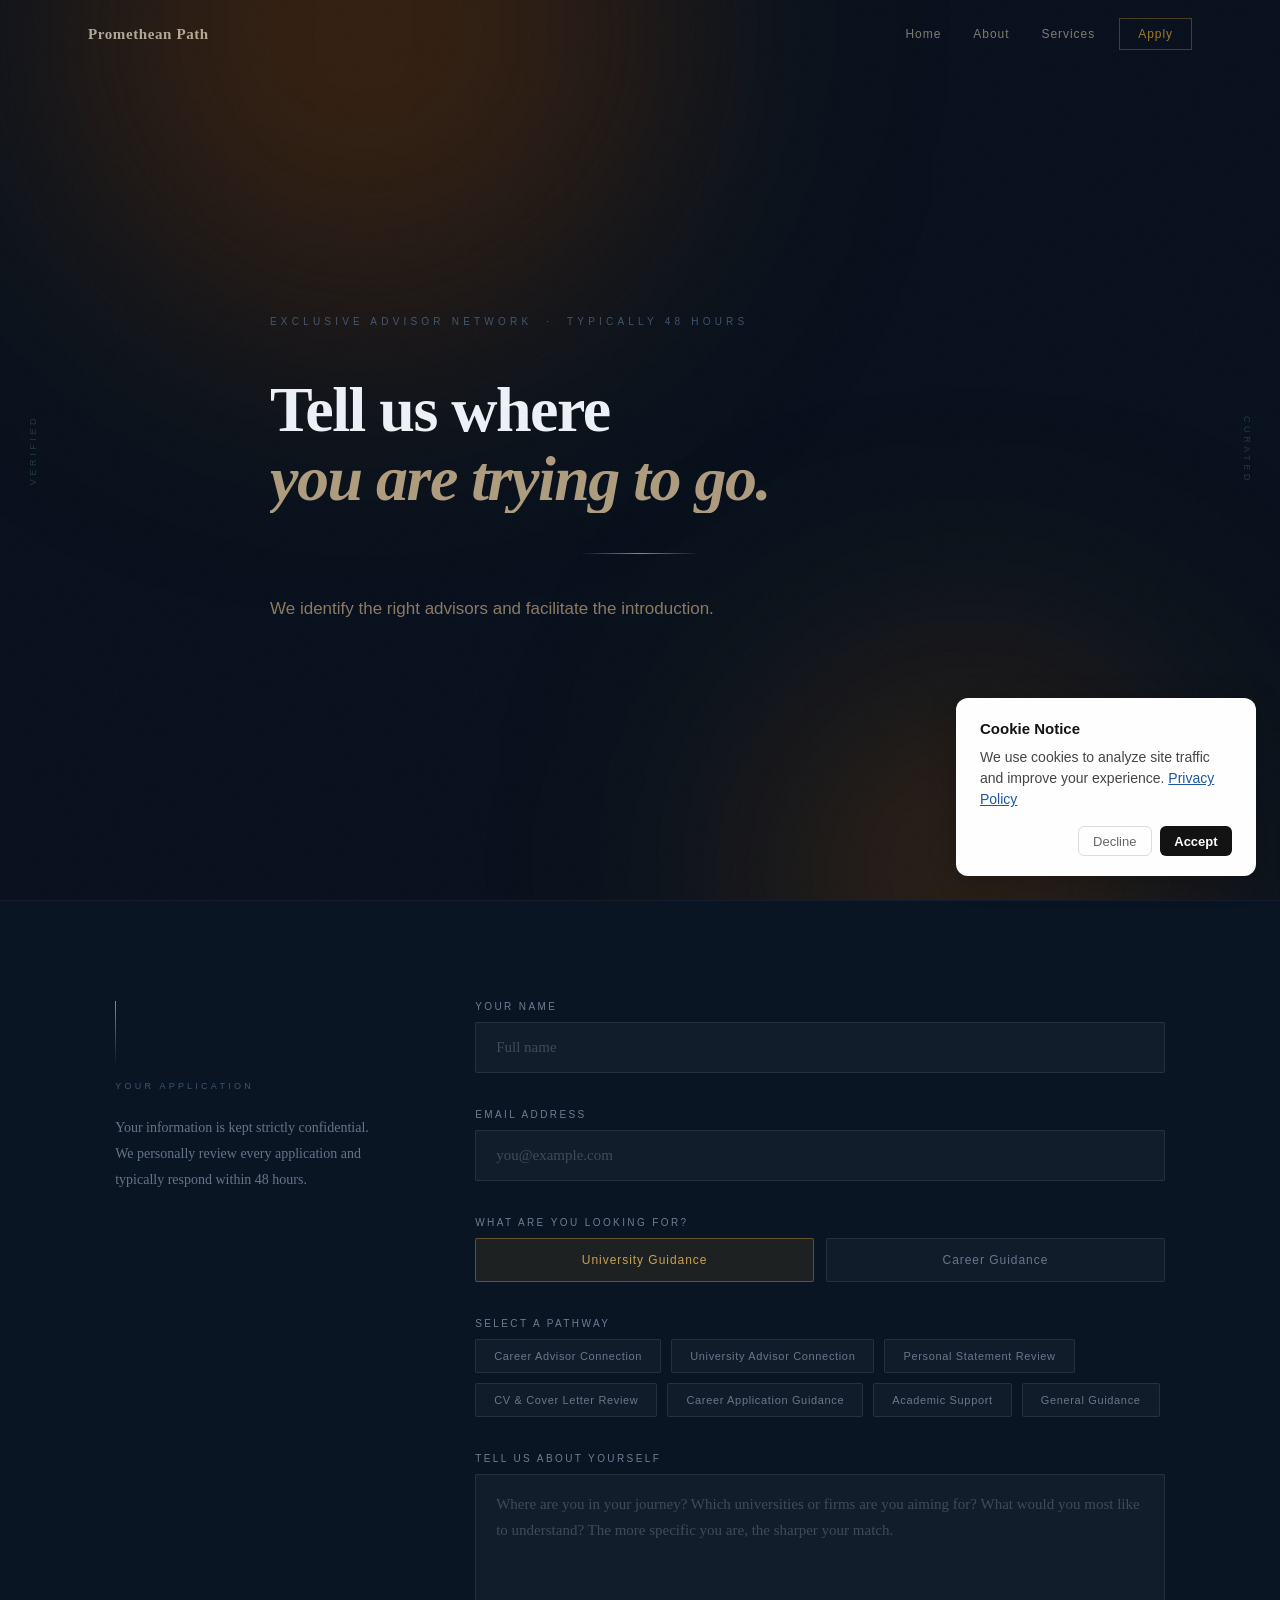
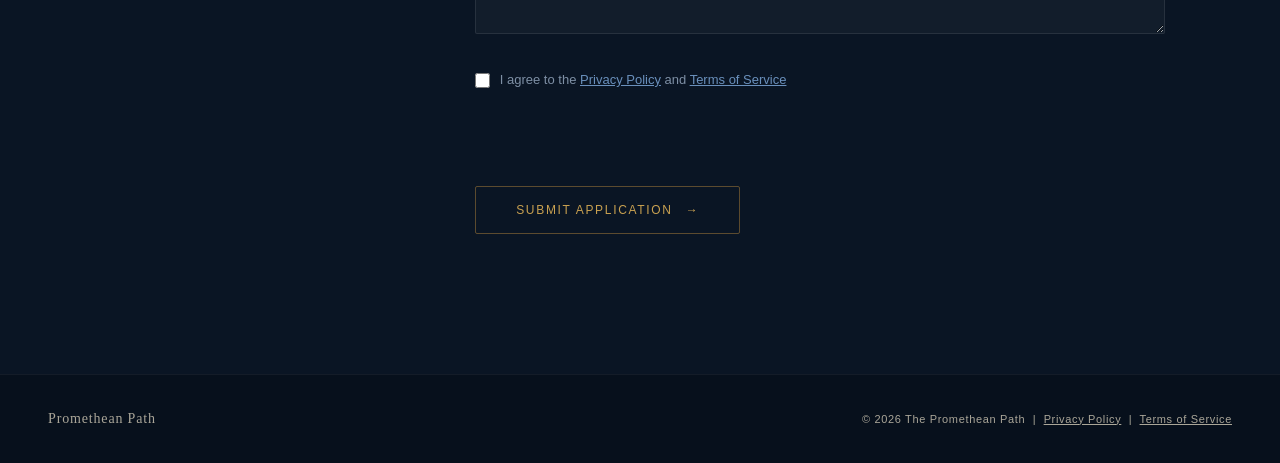
<file: apply.html>
<!DOCTYPE html>
<html lang="en">
<head>
  <meta charset="UTF-8">
  <meta name="viewport" content="width=device-width, initial-scale=1.0">
  <meta http-equiv="X-Frame-Options" content="SAMEORIGIN">
  <meta http-equiv="X-Content-Type-Options" content="nosniff">
  <meta http-equiv="Referrer-Policy" content="strict-origin-when-cross-origin">
  <meta http-equiv="Permissions-Policy" content="geolocation=(), microphone=(), camera=()">
  <meta http-equiv="Content-Security-Policy" content="default-src 'self'; script-src 'self' 'unsafe-inline' https://www.google.com https://www.gstatic.com https://www.googletagmanager.com https://cdnjs.cloudflare.com; style-src 'self' 'unsafe-inline' https://fonts.googleapis.com https://cdnjs.cloudflare.com; font-src 'self' https://fonts.gstatic.com https://cdnjs.cloudflare.com; img-src 'self' data: https:; connect-src 'self' https://www.google-analytics.com https://script.google.com; frame-src https://www.google.com;">
  <title>Apply – The Promethean Path</title>
  <meta name="description" content="Apply now to be matched with an advisor from your target university or firm.">
  <meta property="og:type" content="website">
  <meta property="og:title" content="Apply – The Promethean Path">
  <meta property="og:description" content="Apply now to be matched with an advisor from your target university or firm.">
  <meta property="og:url" content="https://prometheanpath.github.io/apply.html">
  <meta property="og:image" content="https://prometheanpath.github.io/images/og-image.png">
  <meta property="og:image:width" content="1200">
  <meta property="og:image:height" content="630">
  <meta name="twitter:card" content="summary_large_image">
  <meta name="twitter:title" content="Apply – The Promethean Path">
  <meta name="twitter:description" content="Apply now to be matched with an advisor from your target university or firm.">
  <meta name="twitter:image" content="https://prometheanpath.github.io/images/og-image.png">
  <meta name="theme-color" content="#07101c">
  <link rel="canonical" href="https://prometheanpath.github.io/apply.html">
  <link rel="icon" href="animated-favicon.gif" type="image/gif">
  <script src="animated-favicon.js" defer></script>
  <link rel="stylesheet" href="styles.css">
  <!-- reCAPTCHA -->
  <script src="https://www.google.com/recaptcha/api.js" async defer></script>
</head>
<body>

  <div class="scroll-progress" id="scrollProgress"></div>

  <header>
    <nav class="nav" id="nav">
      <div class="nav-inner">
        <a href="index.html" class="nav-logo-text">Promethean Path</a>
        <button class="nav-toggle" id="navToggle" aria-label="Toggle navigation" aria-expanded="false">
          <span></span>
        </button>
        <div class="nav-links">
          <a href="index.html">Home</a>
          <a href="about.html">About</a>
          <a href="services.html">Services</a>
          <a href="apply.html" class="nav-cta">Apply</a>
        </div>
      </div>
    </nav>
    <!-- Mobile nav overlay -->
    <div class="nav-overlay" id="navOverlay"></div>
    <!-- Mobile nav menu -->
    <div class="nav-mobile" id="navMobile">
      <div class="nav-links">
        <a href="index.html">Home</a>
        <a href="about.html">About</a>
        <a href="services.html">Services</a>
        <a href="apply.html" class="nav-cta">Apply</a>
      </div>
    </div>
  </header>

  <!-- ── HERO ───────────────────────────────────────────── -->
  <section class="ap-hero">
    <div class="ap-hero-glow ap-hero-glow--1"></div>
    <div class="ap-hero-glow ap-hero-glow--2"></div>

    <div class="ap-hero-center">
      <p class="ab-eyebrow">Exclusive advisor network &nbsp;·&nbsp; Typically 48 hours</p>

      <h1 class="ap-headline">
        <span class="lw"><span class="ll">Tell us where</span></span>
        <span class="lw"><span class="ll ap-ll-accent">you are trying to go.</span></span>
      </h1>

      <div class="ab-rule"></div>

      <p class="ap-sub">
        We identify the right advisors and facilitate the introduction.
      </p>
    </div>
  </section>

    <span class="sv-vert-l" aria-hidden="true">VERIFIED</span>
    <span class="sv-vert-r" aria-hidden="true">CURATED</span>

  <!-- ── FORM ───────────────────────────────────────────── -->
  <section class="ap-form-section">
    <div class="ap-form-inner">

      <div class="ap-form-aside js-reveal">
        <div class="s-bar"></div>
        <p class="s-aside-label">Your application</p>
        <p class="ap-aside-note">Your information is kept strictly confidential. We personally review every application and typically respond within 48 hours.</p>
      </div>

      <form class="ap-form js-reveal">

        <div class="ap-field">
          <label class="ap-label" for="ap-name">Your name</label>
          <input
            type="text"
            id="ap-name"
            name="name"
            class="ap-input"
            placeholder="Full name"
            required
            autocomplete="name"
            maxlength="100"
          >
        </div>

        <div class="ap-field">
          <label class="ap-label" for="ap-email">Email address</label>
          <input
            type="email"
            id="ap-email"
            name="email"
            class="ap-input"
            placeholder="you@example.com"
            required
            autocomplete="email"
            maxlength="254"
          >
        </div>

        <div class="ap-field">
          <label class="ap-label">What are you looking for?</label>
          <div class="ap-toggle">
            <button type="button" class="ap-toggle-btn ap-toggle-btn--active" data-val="University Guidance">
              University Guidance
            </button>
            <button type="button" class="ap-toggle-btn" data-val="Career Guidance">
              Career Guidance
            </button>
          </div>
          <input type="hidden" name="guidance_type" id="ap-guidance" value="University Guidance">
        </div>

        <div class="ap-field">
          <label class="ap-label">Select a pathway</label>
          <div class="ap-pathway-grid">
            <button type="button" class="ap-pathway-btn" data-val="Career Advisor Connection">Career Advisor Connection</button>
            <button type="button" class="ap-pathway-btn" data-val="University Advisor Connection">University Advisor Connection</button>
            <button type="button" class="ap-pathway-btn" data-val="Personal Statement">Personal Statement Review</button>
            <button type="button" class="ap-pathway-btn" data-val="CV Review">CV & Cover Letter Review</button>
            <button type="button" class="ap-pathway-btn" data-val="Application Process Guidance">Career Application Guidance</button>
            <button type="button" class="ap-pathway-btn" data-val="Academic Guidance">Academic Support</button>
            <button type="button" class="ap-pathway-btn" data-val="Other">General Guidance</button>
          </div>
          <input type="hidden" name="pathway" id="ap-pathway" value="">
        </div>

        <div class="ap-field">
          <label class="ap-label" for="ap-message">Tell us about yourself</label>
          <textarea
            id="ap-message"
            name="message"
            class="ap-input ap-textarea"
            placeholder="Where are you in your journey? Which universities or firms are you aiming for? What would you most like to understand? The more specific you are, the sharper your match."
            required
            maxlength="2000"
          ></textarea>
        </div>

        <!-- Honeypot — visually hidden, bots will fill this field -->
        <div style="position:absolute;left:-9999px;opacity:0;pointer-events:none;" aria-hidden="true">
          <label for="ap-website">Website</label>
          <input type="text" id="ap-website" name="website" tabindex="-1" autocomplete="off">
        </div>

        <!-- Privacy Policy Agreement -->
        <div class="ap-field">
          <label style="display: flex; align-items: flex-start; gap: 0.6rem; cursor: pointer;">
            <input
              type="checkbox"
              name="privacy-agree"
              id="privacy-agree"
              required
              style="margin-top: 3px; accent-color: var(--amber); width: 15px; height: 15px; flex-shrink: 0; cursor: pointer;"
            >
            <span style="font-size: 13px; color: rgba(175,195,220,0.7); line-height: 1.5;">
              I agree to the
              <a href="privacy.html" target="_blank" rel="noopener noreferrer" style="color: var(--amber); text-decoration: underline;">Privacy Policy</a>
              and
              <a href="terms.html" target="_blank" rel="noopener noreferrer" style="color: var(--amber); text-decoration: underline;">Terms of Service</a>
            </span>
          </label>
        </div>

        <!-- reCAPTCHA -->
        <div class="ap-field">
          <div class="g-recaptcha" data-sitekey="6LcWx-4sAAAAAJb2V18HihsuKnJrNXBnSyXTrbS8"></div>
          <input type="hidden" name="g-recaptcha-response" id="captcha-response">
        </div>

        <button type="submit" class="ap-submit">
          Submit application <span class="arrow">→</span>
        </button>


      </form>
    </div>
  </section>

  <!-- ── FOOTER ─────────────────────────────────────────── -->
  <footer>
    <div class="footer-inner">
      <p class="footer-logo">Promethean Path</p>
      <p class="footer-copy">
        &copy; 2026 The Promethean Path &nbsp;|&nbsp;
        <a href="privacy.html" style="color: rgba(240,230,205,0.7); text-decoration: underline;">Privacy Policy</a>
        &nbsp;|&nbsp;
        <a href="terms.html" style="color: rgba(240,230,205,0.7); text-decoration: underline;">Terms of Service</a>
      </p>
    </div>
  </footer>

  <script>
  /* ── Mobile Navigation ────────────────────────────────────── */
  (function() {
    var toggle = document.getElementById('navToggle');
    var overlay = document.getElementById('navOverlay');
    var mobile = document.getElementById('navMobile');
    var body = document.body;
    var mobileLinks = mobile ? mobile.querySelectorAll('a') : [];

    function openNav() {
      toggle.classList.add('active');
      overlay.classList.add('active');
      mobile.classList.add('active');
      body.classList.add('nav-open');
      toggle.setAttribute('aria-expanded', 'true');
    }

    function closeNav() {
      toggle.classList.remove('active');
      overlay.classList.remove('active');
      mobile.classList.remove('active');
      body.classList.remove('nav-open');
      toggle.setAttribute('aria-expanded', 'false');
    }

    if (toggle) toggle.addEventListener('click', function() {
      if (mobile.classList.contains('active')) {
        closeNav();
      } else {
        openNav();
      }
    });

    if (overlay) overlay.addEventListener('click', closeNav);

    mobileLinks.forEach(function(link) {
      link.addEventListener('click', closeNav);
    });

    document.addEventListener('keydown', function(e) {
      if (e.key === 'Escape' && mobile.classList.contains('active')) {
        closeNav();
      }
    });
  })();

  (function () {

    var bar    = document.getElementById('scrollProgress');
    var nav    = document.getElementById('nav');
    var heroEl = document.querySelector('.ap-hero');

    function tick() {
      var sy  = window.scrollY;
      var max = document.body.scrollHeight - window.innerHeight;
      bar.style.width = (max > 0 ? (sy / max) * 100 : 0) + '%';
      nav.classList.toggle('nav--light', sy > heroEl.offsetHeight * 0.78);
    }
    window.addEventListener('scroll', tick, { passive: true });
    tick();

    /* Hero headline */
    document.querySelectorAll('.ap-hero .ll').forEach(function (ll, i) {
      ll.style.animationDelay = (0.3 + i * 0.2) + 's';
      ll.classList.add('ll--run');
    });

    /* Generic reveal */
    var revealIO = new IntersectionObserver(function (entries) {
      entries.forEach(function (e) {
        if (e.isIntersecting) { e.target.classList.add('in-view'); revealIO.unobserve(e.target); }
      });
    }, { threshold: 0.1, rootMargin: '0px 0px -40px 0px' });
    document.querySelectorAll('.js-reveal').forEach(function (el) { revealIO.observe(el); });

    /* Guidance toggle */
    var toggleBtns   = document.querySelectorAll('.ap-toggle-btn');
    var guidanceHidden = document.getElementById('ap-guidance');
    toggleBtns.forEach(function (btn) {
      btn.addEventListener('click', function () {
        toggleBtns.forEach(function (b) { b.classList.remove('ap-toggle-btn--active'); });
        btn.classList.add('ap-toggle-btn--active');
        guidanceHidden.value = btn.dataset.val;
      });
    });

    /* Pathway pills — multi-select */
    var pathwayBtns   = document.querySelectorAll('.ap-pathway-btn');
    var pathwayHidden = document.getElementById('ap-pathway');

    function updatePathwayValue() {
      var selected = [];
      pathwayBtns.forEach(function (b) {
        if (b.classList.contains('ap-pathway-btn--active')) selected.push(b.dataset.val);
      });
      pathwayHidden.value = selected.join(', ');
    }

    pathwayBtns.forEach(function (btn) {
      btn.addEventListener('click', function () {
        btn.classList.toggle('ap-pathway-btn--active');
        updatePathwayValue();
      });
    });

    /* Google Sheets submit */
    var SHEET_URL = 'https://script.google.com/macros/s/AKfycbytYuYh_jqSyWAyhJ-ijdQo5KYJ-Ewd3kSJRK2KXUL1AUegennkYzz2yQg7f-rHeQY/exec';
    var form    = document.querySelector('.ap-form');
    var captchaResponse = document.getElementById('captcha-response');

    function resetForm() {
      form.reset();
      toggleBtns.forEach(function (b) { b.classList.remove('ap-toggle-btn--active'); });
      toggleBtns[0].classList.add('ap-toggle-btn--active');
      guidanceHidden.value = toggleBtns[0].dataset.val;
      pathwayBtns.forEach(function (b) { b.classList.remove('ap-pathway-btn--active'); });
      pathwayHidden.value = '';
      updatePathwayValue();
      // Show toast
      var toast = document.getElementById('ap-toast');
      toast.style.opacity = '1';
      toast.style.transform = 'translateX(-50%) translateY(0)';
      setTimeout(function() {
        toast.style.opacity = '0';
        toast.style.transform = 'translateX(-50%) translateY(-20px)';
      }, 3000);
      // Reset reCAPTCHA
      if (typeof grecaptcha !== 'undefined') {
        grecaptcha.reset();
      }
    }

    form.addEventListener('submit', function (e) {
      e.preventDefault();

      // Honeypot check — bots fill this, humans don't see it
      var honeypot = document.getElementById('ap-website');
      if (honeypot && honeypot.value !== '') {
        resetForm();
        return;
      }

      // Check if reCAPTCHA is completed
      var captchaToken = grecaptcha.getResponse();
      if (!captchaToken) {
        alert('Please complete the CAPTCHA verification.');
        return;
      }
      
      var fd = new FormData(form);
      fetch(SHEET_URL, {
        method:  'POST',
        mode:    'no-cors',
        headers: { 'Content-Type': 'text/plain' },
        body: JSON.stringify({
          name:                    fd.get('name'),
          email:                   fd.get('email'),
          guidance_type:           fd.get('guidance_type'),
          pathway:                 fd.get('pathway'),
          message:                 fd.get('message'),
          'g-recaptcha-response': captchaToken
        })
      }).then(resetForm).catch(resetForm);
    });

  })();
  </script>

  <button onclick="topFunction()" id="backToTopBtn" title="Go to top" style="color:rgb(245,185,100)">
    <svg xmlns="http://www.w3.org/2000/svg" width="20" height="20" viewBox="0 0 24 24" fill="none" stroke="currentColor" stroke-width="2.5" stroke-linecap="round" stroke-linejoin="round" aria-hidden="true"><polyline points="17 11 12 6 7 11"></polyline><polyline points="17 18 12 13 7 18"></polyline></svg>
  </button>

  <script>
  (function () {
    var btn = document.getElementById('backToTopBtn');
    window.addEventListener('scroll', function () {
      btn.style.display = window.scrollY > 500 ? 'block' : 'none';
    }, { passive: true });
    window.topFunction = function () { window.scrollTo({ top: 0, behavior: 'smooth' }); };
  })();
  </script>

  <script>
  document.addEventListener('DOMContentLoaded', function() {
    const form = document.querySelector('form');
    if (!form) return;

    function sanitizeInput(input) {
      return input
        .trim()
        .replace(/[<>'"]/g, '')
        .substring(0, 500);
    }

    function isValidEmail(email) {
      const regex = /^[^\s@]+@[^\s@]+\.[^\s@]+$/;
      return regex.test(email);
    }

    function isValidPhone(phone) {
      const regex = /^(\+44\s?7\d{3}|\(?07\d{3}\)?)\s?\d{3}\s?\d{3}$/;
      return regex.test(phone) || phone === '';
    }

    let formSubmitted = false;

    form.addEventListener('submit', function(e) {
      const name  = document.getElementById('name');
      const email = document.getElementById('email');
      const phone = document.getElementById('phone');

      if (name)  name.value  = sanitizeInput(name.value);
      if (phone) phone.value = sanitizeInput(phone.value);

      if (email && !isValidEmail(email.value)) {
        e.preventDefault();
        alert('Please enter a valid email address');
        email.focus();
        return false;
      }

      if (phone && phone.value && !isValidPhone(phone.value)) {
        e.preventDefault();
        alert('Please enter a valid UK phone number');
        phone.focus();
        return false;
      }

      if (name && (name.value.length < 2 || name.value.length > 100)) {
        e.preventDefault();
        alert('Name must be between 2 and 100 characters');
        name.focus();
        return false;
      }

      if (formSubmitted) {
        e.preventDefault();
        alert('Form already submitted. Please wait...');
        return false;
      }

      formSubmitted = true;
      setTimeout(() => { formSubmitted = false; }, 10000);
      return true;
    });
  });
  </script>

  <!-- Success Toast -->
  <div id="ap-toast" style="
    position: fixed;
    top: 2rem;
    left: 50%;
    transform: translateX(-50%) translateY(-20px);
    background: #1a2e45;
    color: #edf2f8;
    padding: 1.1rem 2rem;
    border-radius: 10px;
    border: 1px solid rgba(106,144,188,0.4);
    box-shadow: 0 8px 32px rgba(0,0,0,0.4);
    font-family: Arial, sans-serif;
    font-size: 15px;
    text-align: center;
    z-index: 99999;
    opacity: 0;
    pointer-events: none;
    transition: opacity 0.35s ease, transform 0.35s ease;
    white-space: nowrap;
  ">
    Thank you, we will typically be in touch within 48 hours.
  </div>

  <div id="cookie-banner" style="position: fixed; bottom: 1.5rem; right: 1.5rem; background: #fff; color: #111; padding: 1.25rem 1.5rem; border-radius: 12px; box-shadow: 0 4px 28px rgba(0,0,0,0.22); max-width: 300px; z-index: 9999; display: none; font-family: Arial, sans-serif; font-size: 14px; line-height: 1.5;">
    <p style="margin: 0 0 0.4rem 0; font-weight: 700; font-size: 15px;">Cookie Notice</p>
    <p style="margin: 0 0 1rem 0; color: #444;">We use cookies to analyze site traffic and improve your experience. <a href="privacy.html" style="color: #1a56a0;">Privacy Policy</a></p>
    <div style="display: flex; gap: 0.5rem; justify-content: flex-end;">
      <button onclick="declineCookies()" style="background: transparent; color: #666; border: 1px solid #ddd; padding: 0.4rem 0.9rem; cursor: pointer; border-radius: 6px; font-size: 13px;">Decline</button>
      <button onclick="acceptCookies()" style="background: #111; color: #fff; border: none; padding: 0.4rem 0.9rem; cursor: pointer; border-radius: 6px; font-size: 13px; font-weight: 600;">Accept</button>
    </div>
  </div>
  <script>
  (function() {
    function loadGA() {
      if (window._gaLoaded) return;
      window._gaLoaded = true;
      var s = document.createElement('script');
      s.async = true;
      s.src = 'https://www.googletagmanager.com/gtag/js?id=G-4CQ2CBR0C9';
      document.head.appendChild(s);
      window.dataLayer = window.dataLayer || [];
      window.gtag = function() { window.dataLayer.push(arguments); };
      gtag('js', new Date());
      gtag('config', 'G-4CQ2CBR0C9');
    }
    window.acceptCookies = function() {
      localStorage.setItem('cookiesAccepted', 'true');
      document.getElementById('cookie-banner').style.display = 'none';
      loadGA();
    };
    window.declineCookies = function() {
      localStorage.setItem('cookiesAccepted', 'false');
      document.getElementById('cookie-banner').style.display = 'none';
    };
    if (localStorage.getItem('cookiesAccepted') === 'true') { loadGA(); }
    if (!localStorage.getItem('cookiesAccepted')) {
      document.getElementById('cookie-banner').style.display = 'block';
    }
  })();
  </script>

</body>
</html>
</file>
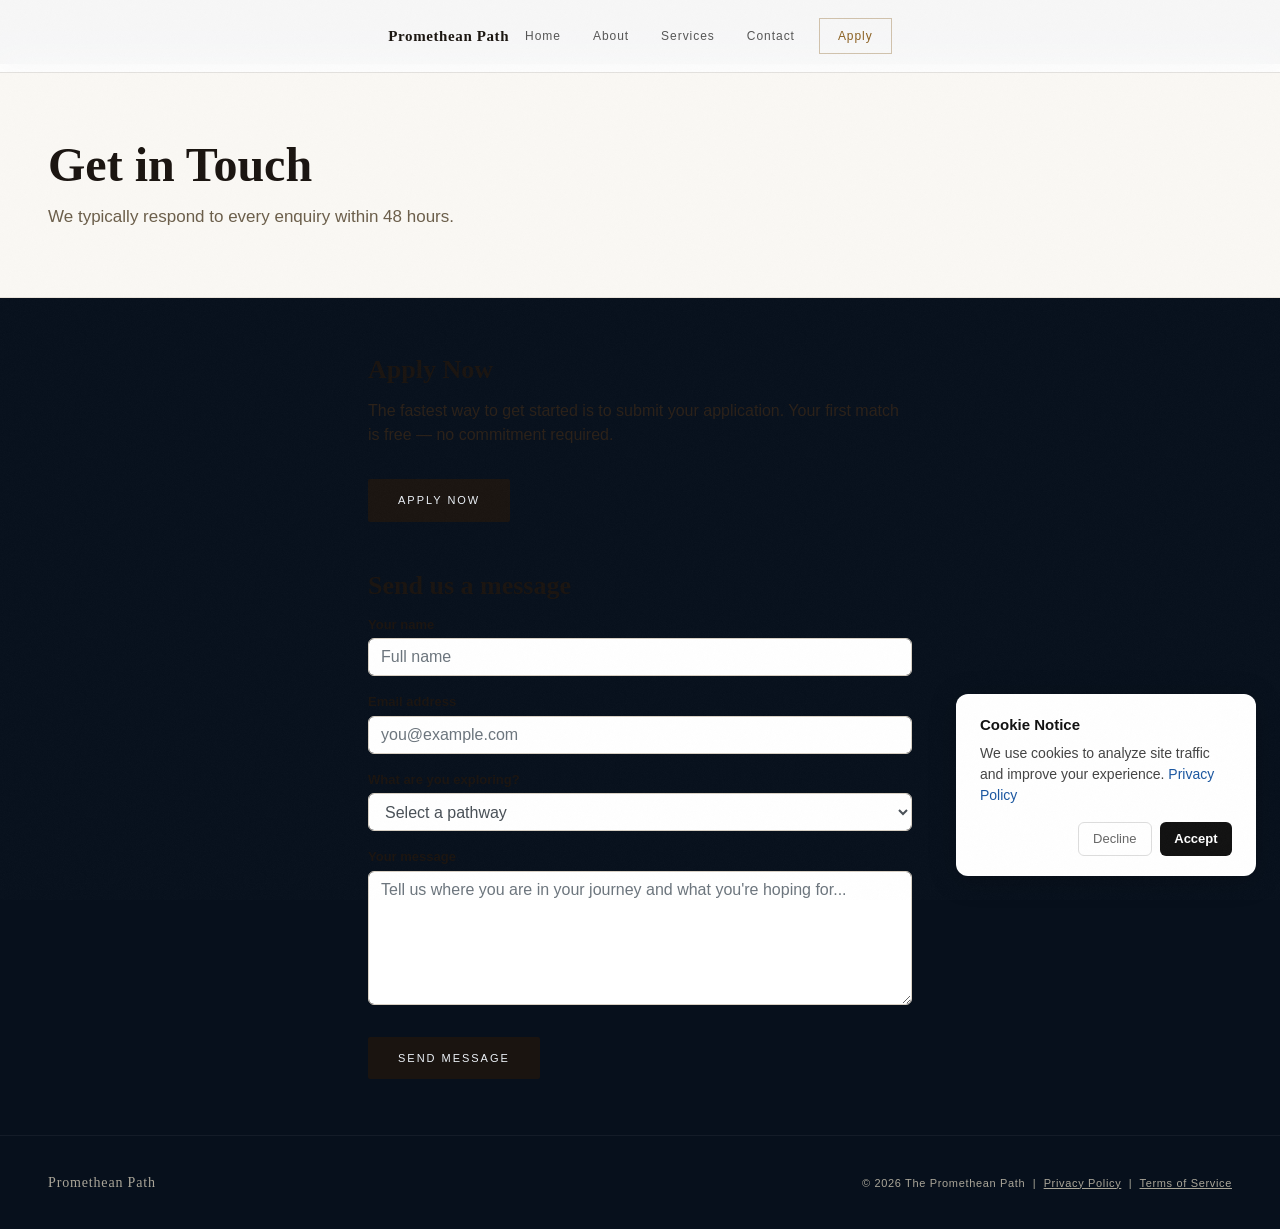
<file: contact.html>
<!DOCTYPE html>
<html lang="en">
<head>
  <meta charset="UTF-8">
  <meta name="viewport" content="width=device-width, initial-scale=1.0">
  <meta http-equiv="X-Frame-Options" content="SAMEORIGIN">
  <meta http-equiv="X-Content-Type-Options" content="nosniff">
  <meta http-equiv="Referrer-Policy" content="strict-origin-when-cross-origin">
  <meta http-equiv="Permissions-Policy" content="geolocation=(), microphone=(), camera=()">
  <meta http-equiv="Content-Security-Policy" content="default-src 'self'; script-src 'self' 'unsafe-inline' https://www.googletagmanager.com https://code.jquery.com https://stackpath.bootstrapcdn.com https://cdn.jsdelivr.net https://cdnjs.cloudflare.com; style-src 'self' 'unsafe-inline' https://fonts.googleapis.com https://stackpath.bootstrapcdn.com https://cdn.jsdelivr.net https://cdnjs.cloudflare.com; font-src 'self' https://fonts.gstatic.com https://cdnjs.cloudflare.com; img-src 'self' data: https:; connect-src 'self' https://www.google-analytics.com https://script.google.com; frame-src 'none';">
  <title>Contact – The Promethean Path</title>
  <meta name="description" content="Get in touch with The Promethean Path. Apply for advisor matching or send us a message — we respond within 48 hours.">
  <meta property="og:type" content="website">
  <meta property="og:title" content="Contact – The Promethean Path">
  <meta property="og:description" content="Get in touch with The Promethean Path. Apply for advisor matching or send us a message — we respond within 48 hours.">
  <meta property="og:url" content="https://prometheanpath.github.io/contact.html">
  <meta property="og:image" content="https://prometheanpath.github.io/images/og-image.png">
  <meta property="og:image:width" content="1200">
  <meta property="og:image:height" content="630">
  <meta name="twitter:card" content="summary_large_image">
  <meta name="twitter:title" content="Contact – The Promethean Path">
  <meta name="twitter:description" content="Get in touch with The Promethean Path. Apply for advisor matching or send us a message — we respond within 48 hours.">
  <meta name="twitter:image" content="https://prometheanpath.github.io/images/og-image.png">
  <meta name="theme-color" content="#07101c">
  <link rel="canonical" href="https://prometheanpath.github.io/contact.html">
  <link rel="icon" href="animated-favicon.gif" type="image/gif">
  <script src="animated-favicon.js" defer></script>
  <link rel="stylesheet" href="https://stackpath.bootstrapcdn.com/bootstrap/4.5.2/css/bootstrap.min.css" integrity="sha384-JcKb8q3iqJ61gNV9KGb8thSsNjpSL0n8PARn9HuZOnIxN0hoP+VmmDGMN5t9UJ0Z" crossorigin="anonymous">
  <link rel="stylesheet" href="styles.css">
  <link rel="stylesheet" href="https://cdn.jsdelivr.net/npm/aos@2.3.4/dist/aos.css" integrity="sha384-/rJKQnzOkEo+daG0jMjU1IwwY9unxt1NBw3Ef2fmOJ3PW/TfAg2KXVoWwMZQZtw9" crossorigin="anonymous">
  <link rel="stylesheet" href="https://cdnjs.cloudflare.com/ajax/libs/font-awesome/5.15.4/css/all.min.css" integrity="sha384-DyZ88mC6Up2uqS4h/KRgHuoeGwBcD4Ng9SiP4dIRy0EXTlnuz47vAwmeGwVChigm" crossorigin="anonymous">
</head>
<body>

  <nav class="nav nav--static" id="nav">
    <div class="nav-inner">
      <a href="index.html" class="nav-logo-text">Promethean Path</a>
      <div class="nav-links">
        <a href="index.html">Home</a>
        <a href="about.html">About</a>
        <a href="services.html">Services</a>
        <a href="contact.html">Contact</a>
        <a href="apply.html" class="nav-cta">Apply</a>
      </div>
    </div>
  </nav>

  <div class="page-hero">
    <h1 class="page-hero-title">Get in Touch</h1>
    <p class="page-hero-subtitle">We typically respond to every enquiry within 48 hours.</p>
  </div>

  <main class="page-content" style="max-width: 640px;">

    <div data-aos="fade-up">
      <h2 class="section-title">Apply Now</h2>
      <p>The fastest way to get started is to submit your application. Your first match is free — no commitment required.</p>
      <a href="apply.html" class="contact-cta-btn">Apply Now</a>
    </div>

    <div data-aos="fade-up" data-aos-delay="100" style="margin-top: 48px;">
      <h2 class="section-title">Send us a message</h2>
      <form class="contact-form" onsubmit="handleSubmit(event)">
        <div class="form-group">
          <label for="name">Your name</label>
          <input type="text" id="name" class="form-control" placeholder="Full name" required maxlength="100">
        </div>
        <div class="form-group">
          <label for="email">Email address</label>
          <input type="email" id="email" class="form-control" placeholder="you@example.com" required maxlength="254">
        </div>
        <div class="form-group">
          <label for="subject">What are you exploring?</label>
          <select id="subject" class="form-control">
            <option value="">Select a pathway</option>
            <option>Corporate &amp; Commercial Law</option>
            <option>Management Consulting</option>
            <option>Investment &amp; Corporate Banking</option>
            <option>Public Policy &amp; Government</option>
            <option>University decision support</option>
            <option>Other</option>
          </select>
        </div>
        <div class="form-group">
          <label for="message">Your message</label>
          <textarea id="message" class="form-control" rows="5" placeholder="Tell us where you are in your journey and what you're hoping for..." required maxlength="2000"></textarea>
        </div>
        <!-- Honeypot — visually hidden, bots will fill this field -->
        <div style="position:absolute;left:-9999px;opacity:0;pointer-events:none;" aria-hidden="true">
          <label for="contact-website">Website</label>
          <input type="text" id="contact-website" name="website" tabindex="-1" autocomplete="off">
        </div>
        <button type="submit" class="contact-cta-btn">Send message</button>
        <p id="form-success" style="display:none; color: #481e1e; margin-top: 12px; font-weight: 600;">Thanks — we'll be in touch shortly.</p>
      </form>
    </div>

  </main>

  <footer>
    <div class="footer-inner">
      <span class="footer-logo">Promethean Path</span>
      <span class="footer-copy">
        &copy; 2026 The Promethean Path &nbsp;|&nbsp;
        <a href="privacy.html" style="color: rgba(240,230,205,0.7); text-decoration: underline;">Privacy Policy</a>
        &nbsp;|&nbsp;
        <a href="terms.html" style="color: rgba(240,230,205,0.7); text-decoration: underline;">Terms of Service</a>
      </span>
    </div>
  </footer>

  <script src="https://code.jquery.com/jquery-3.5.1.slim.min.js" integrity="sha384-DfXdz2htPH0lsSSs5nCTpuj/zy4C+OGpamoFVy38MVBnE+IbbVYUew+OrCXaRkfj" crossorigin="anonymous"></script>
  <script src="https://stackpath.bootstrapcdn.com/bootstrap/4.5.2/js/bootstrap.min.js" integrity="sha384-B4gt1jrGC7Jh4AgTPSdUtOBvfO8shuf57BaghqFfPlYxofvL8/KUEfYiJOMMV+rV" crossorigin="anonymous"></script>
  <script src="https://cdn.jsdelivr.net/npm/aos@2.3.4/dist/aos.js" integrity="sha384-n1AULnKdMJlK1oQCLNDL9qZsDgXtH6jRYFCpBtWFc+a9Yve0KSoMn575rk755NJZ" crossorigin="anonymous"></script>
  <script>
    AOS.init();

    var SHEET_URL = 'https://script.google.com/macros/s/AKfycbytYuYh_jqSyWAyhJ-ijdQo5KYJ-Ewd3kSJRK2KXUL1AUegennkYzz2yQg7f-rHeQY/exec';
    var contactLastSubmit = 0;

    function sanitizeInput(str) {
      return str.trim().replace(/[<>'"]/g, '').substring(0, 2000);
    }

    function isValidEmail(email) {
      return /^[^\s@]+@[^\s@]+\.[^\s@]+$/.test(email);
    }

    function handleSubmit(e) {
      e.preventDefault();

      // Honeypot check
      var honeypot = document.getElementById('contact-website');
      if (honeypot && honeypot.value !== '') {
        document.getElementById('form-success').style.display = 'block';
        e.target.reset();
        return;
      }

      // Rate limiting — 30 seconds between submissions
      var now = Date.now();
      if (now - contactLastSubmit < 30000) {
        alert('Please wait a moment before submitting again.');
        return;
      }

      var nameEl    = document.getElementById('name');
      var emailEl   = document.getElementById('email');
      var subjectEl = document.getElementById('subject');
      var messageEl = document.getElementById('message');

      var name    = sanitizeInput(nameEl.value);
      var email   = emailEl.value.trim();
      var message = sanitizeInput(messageEl.value);

      if (name.length < 2 || name.length > 100) {
        alert('Name must be between 2 and 100 characters.');
        nameEl.focus();
        return;
      }

      if (!isValidEmail(email)) {
        alert('Please enter a valid email address.');
        emailEl.focus();
        return;
      }

      if (message.length < 10) {
        alert('Please enter a message of at least 10 characters.');
        messageEl.focus();
        return;
      }

      nameEl.value    = name;
      messageEl.value = message;
      contactLastSubmit = now;

      fetch(SHEET_URL, {
        method:  'POST',
        mode:    'no-cors',
        headers: { 'Content-Type': 'text/plain' },
        body: JSON.stringify({
          name:          name,
          email:         email,
          guidance_type: subjectEl ? subjectEl.value || 'Contact Enquiry' : 'Contact Enquiry',
          pathway:       '',
          message:       message
        })
      }).catch(function() {});

      document.getElementById('form-success').style.display = 'block';
      e.target.reset();
    }
  </script>

  <button onclick="topFunction()" id="backToTopBtn" title="Go to top">
    <i class="fas fa-angle-double-up"></i>
  </button>

  <script>
  (function () {
    var btn = document.getElementById('backToTopBtn');
    window.addEventListener('scroll', function () {
      btn.style.display = window.scrollY > 500 ? 'block' : 'none';
    }, { passive: true });
    window.topFunction = function () { window.scrollTo({ top: 0, behavior: 'smooth' }); };
  })();
  </script>

  <div id="cookie-banner" style="position: fixed; bottom: 1.5rem; right: 1.5rem; background: #fff; color: #111; padding: 1.25rem 1.5rem; border-radius: 12px; box-shadow: 0 4px 28px rgba(0,0,0,0.22); max-width: 300px; z-index: 9999; display: none; font-family: Arial, sans-serif; font-size: 14px; line-height: 1.5;">
    <p style="margin: 0 0 0.4rem 0; font-weight: 700; font-size: 15px;">Cookie Notice</p>
    <p style="margin: 0 0 1rem 0; color: #444;">We use cookies to analyze site traffic and improve your experience. <a href="privacy.html" style="color: #1a56a0;">Privacy Policy</a></p>
    <div style="display: flex; gap: 0.5rem; justify-content: flex-end;">
      <button onclick="declineCookies()" style="background: transparent; color: #666; border: 1px solid #ddd; padding: 0.4rem 0.9rem; cursor: pointer; border-radius: 6px; font-size: 13px;">Decline</button>
      <button onclick="acceptCookies()" style="background: #111; color: #fff; border: none; padding: 0.4rem 0.9rem; cursor: pointer; border-radius: 6px; font-size: 13px; font-weight: 600;">Accept</button>
    </div>
  </div>
  <script>
  (function() {
    function loadGA() {
      if (window._gaLoaded) return;
      window._gaLoaded = true;
      var s = document.createElement('script');
      s.async = true;
      s.src = 'https://www.googletagmanager.com/gtag/js?id=G-4CQ2CBR0C9';
      document.head.appendChild(s);
      window.dataLayer = window.dataLayer || [];
      window.gtag = function() { window.dataLayer.push(arguments); };
      gtag('js', new Date());
      gtag('config', 'G-4CQ2CBR0C9');
    }
    window.acceptCookies = function() {
      localStorage.setItem('cookiesAccepted', 'true');
      document.getElementById('cookie-banner').style.display = 'none';
      loadGA();
    };
    window.declineCookies = function() {
      localStorage.setItem('cookiesAccepted', 'false');
      document.getElementById('cookie-banner').style.display = 'none';
    };
    if (localStorage.getItem('cookiesAccepted') === 'true') { loadGA(); }
    if (!localStorage.getItem('cookiesAccepted')) {
      document.getElementById('cookie-banner').style.display = 'block';
    }
  })();
  </script>

</body>
</html>
</file>
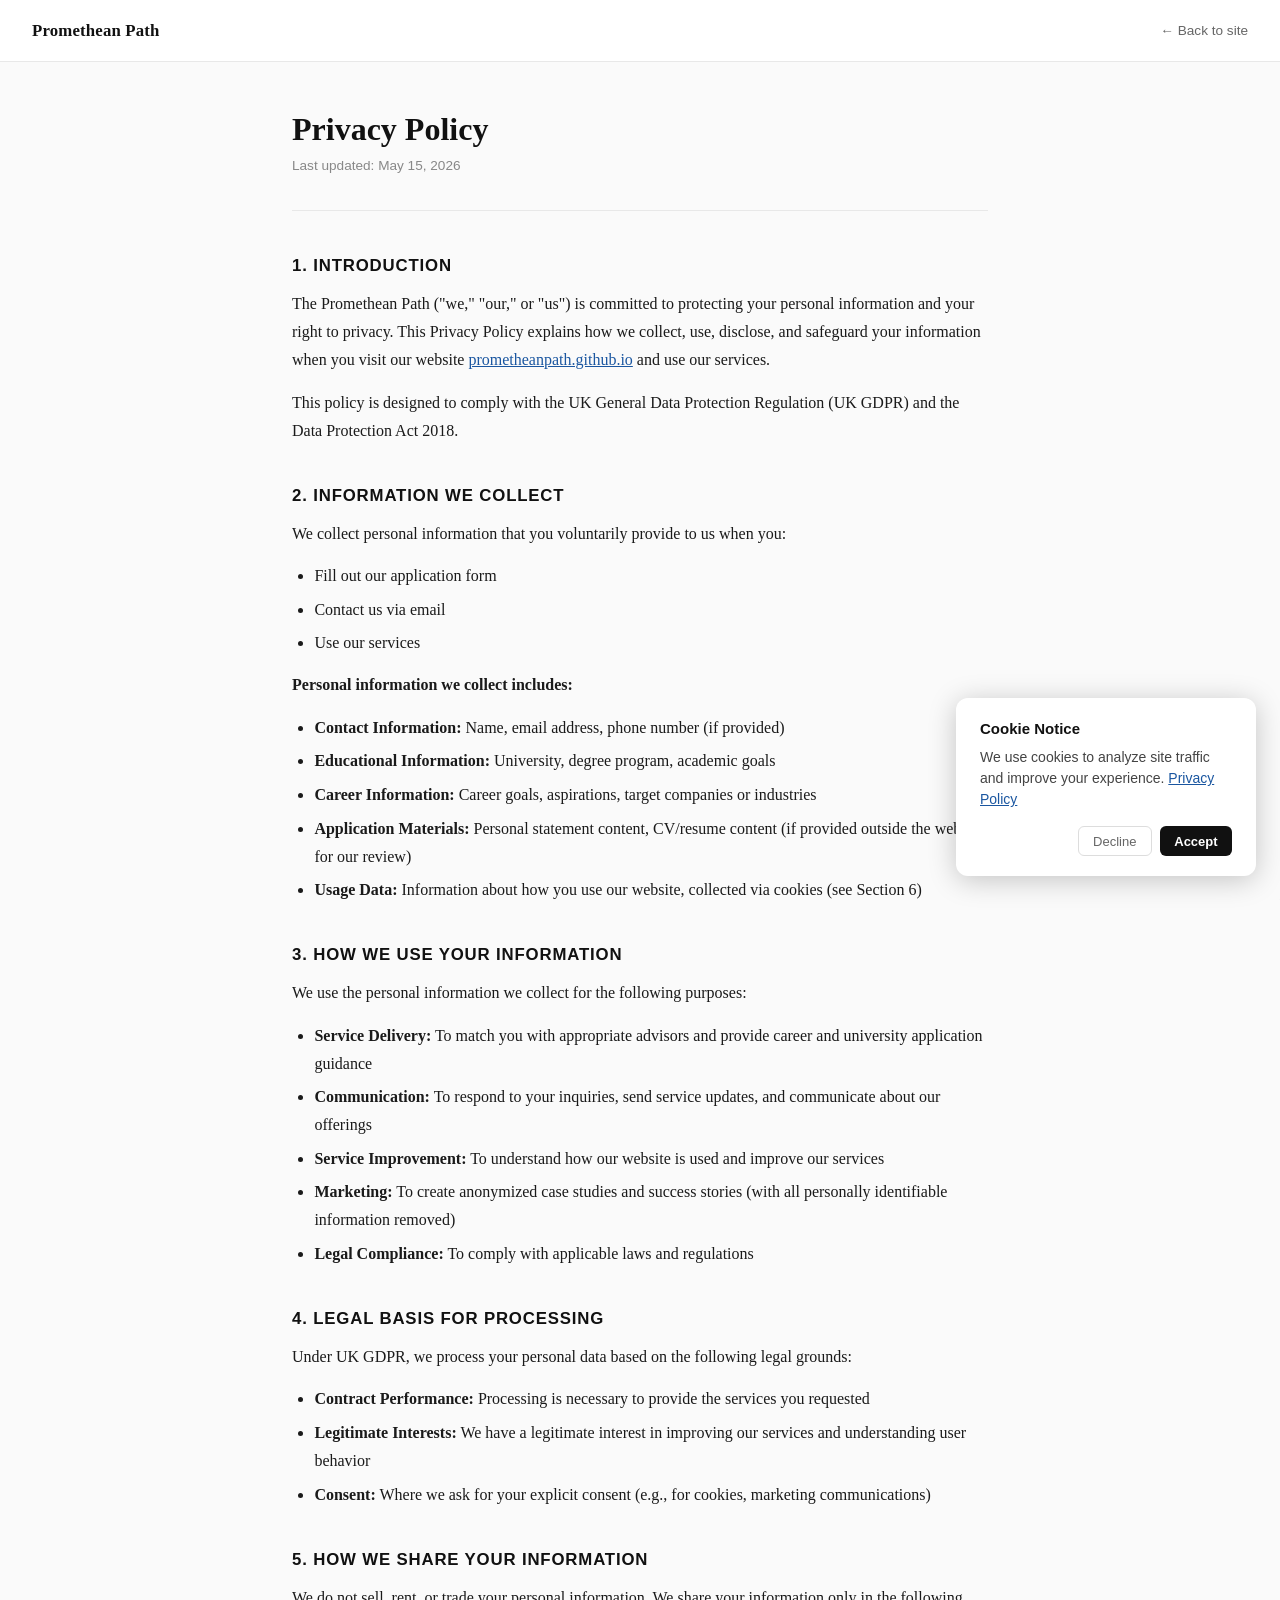
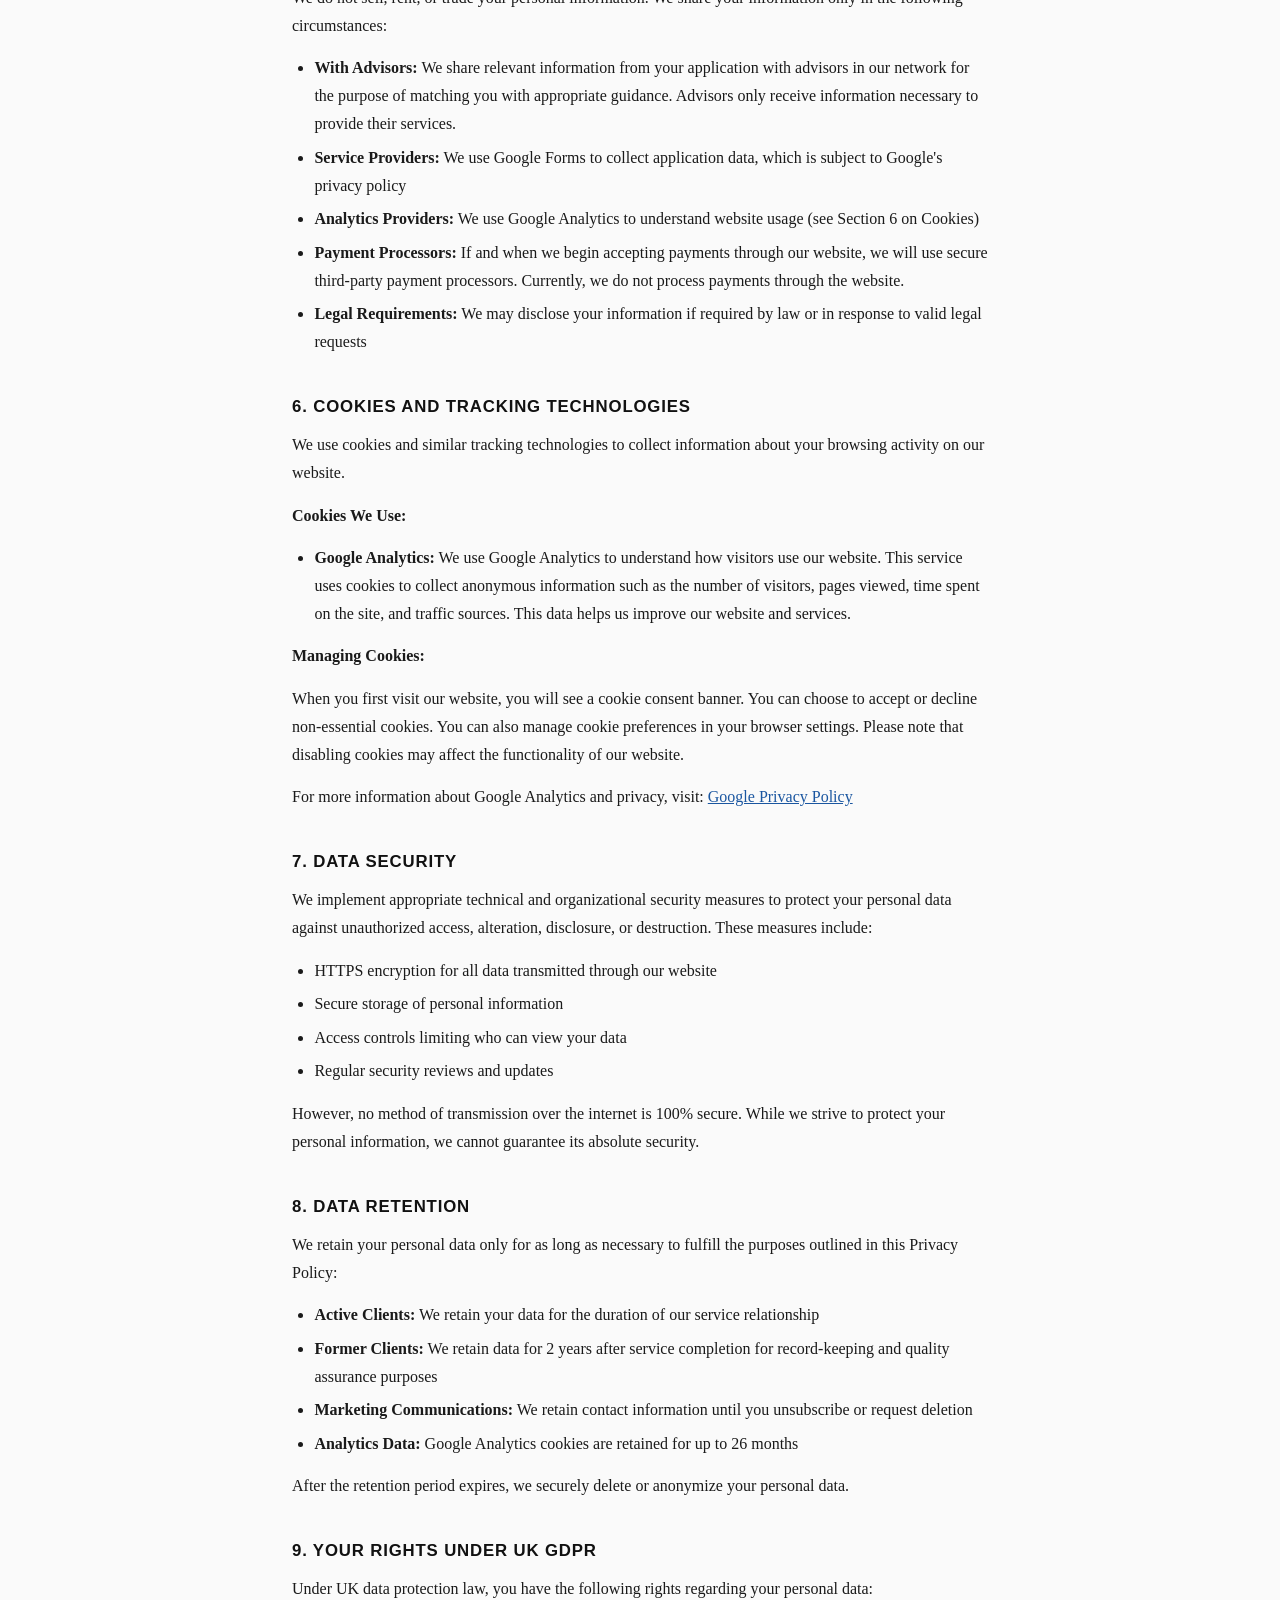
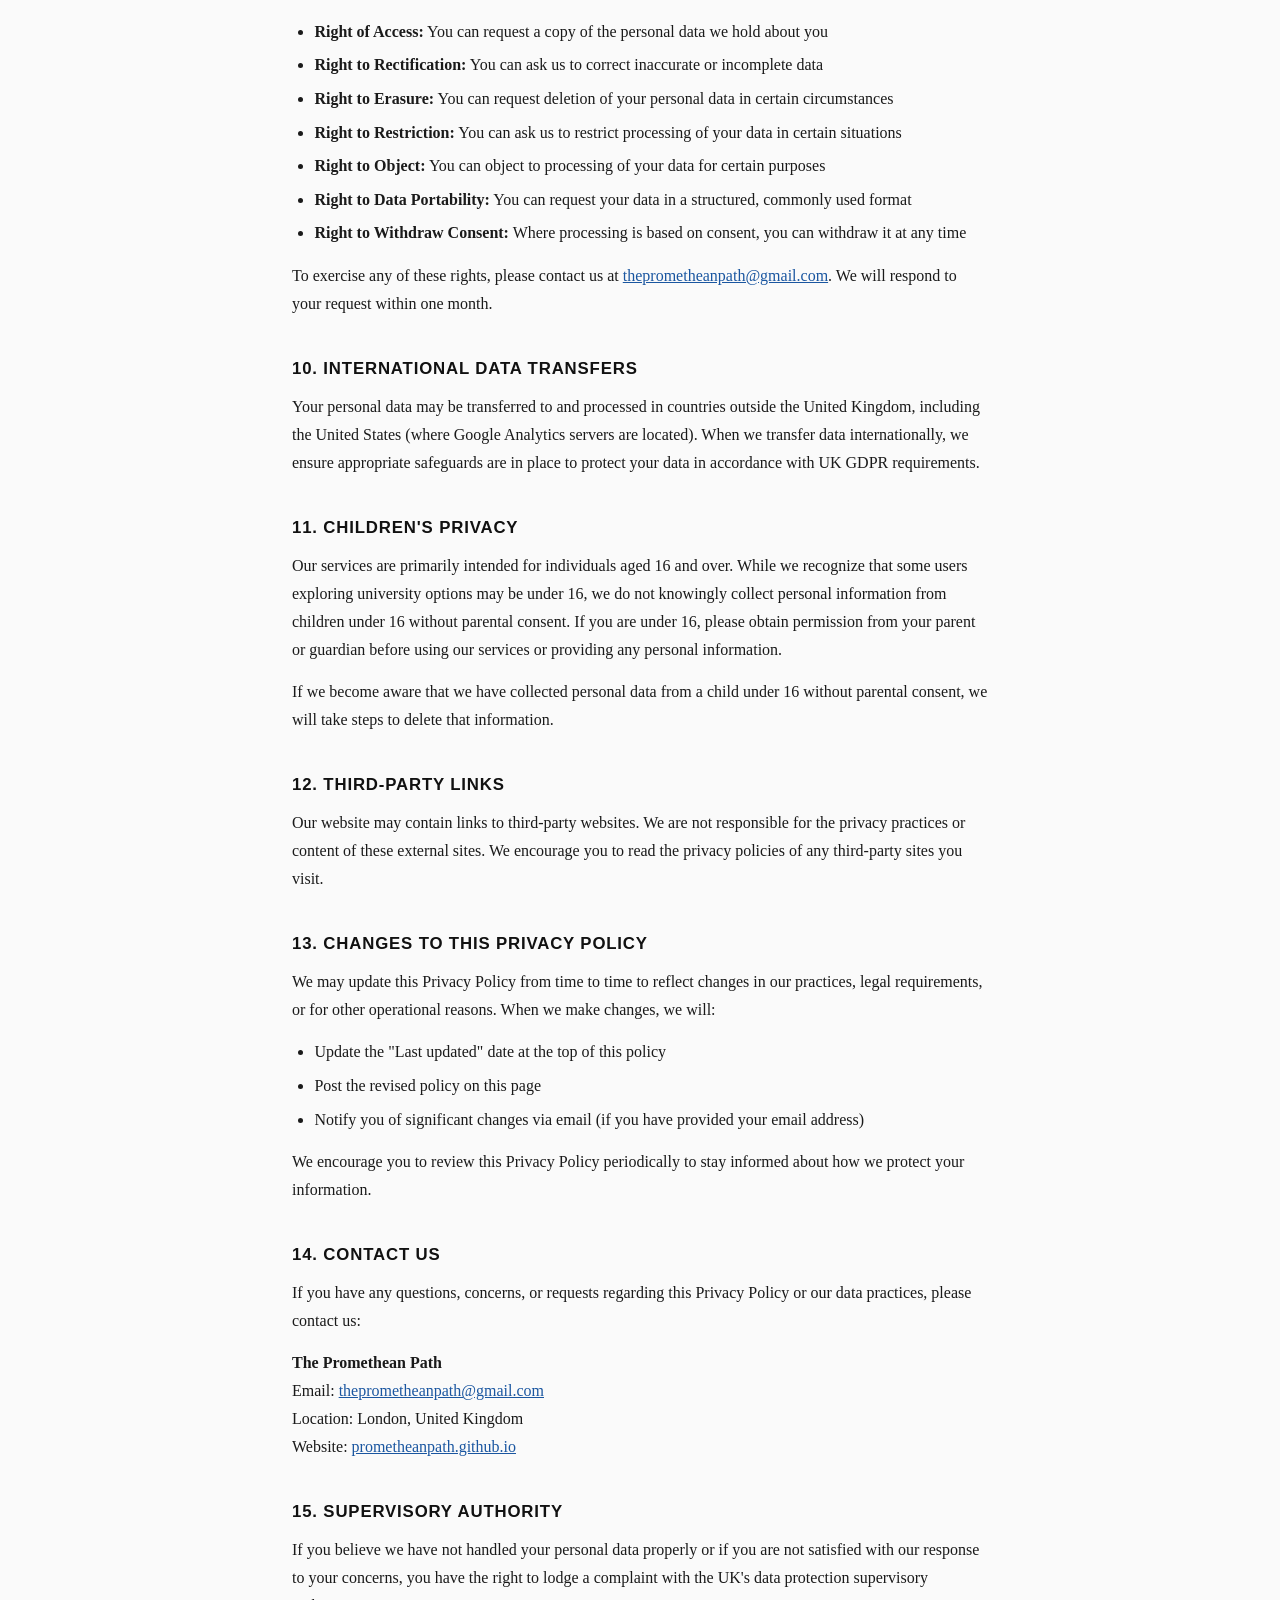
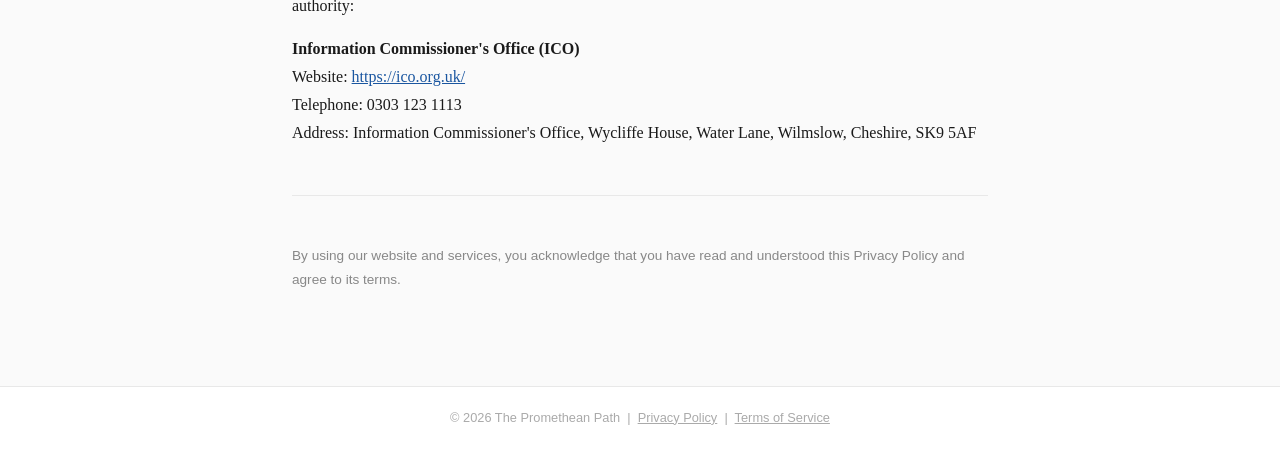
<file: privacy.html>
<!DOCTYPE html>
<html lang="en">
<head>
  <meta charset="UTF-8">
  <meta name="viewport" content="width=device-width, initial-scale=1.0">
  <meta http-equiv="X-Frame-Options" content="SAMEORIGIN">
  <meta http-equiv="X-Content-Type-Options" content="nosniff">
  <meta http-equiv="Referrer-Policy" content="strict-origin-when-cross-origin">
  <meta http-equiv="Permissions-Policy" content="geolocation=(), microphone=(), camera=()">
  <meta http-equiv="Content-Security-Policy" content="default-src 'self'; script-src 'self' 'unsafe-inline' https://www.googletagmanager.com; style-src 'self' 'unsafe-inline'; font-src 'self'; img-src 'self' data:; connect-src 'self' https://www.google-analytics.com; frame-src 'none';">
  <title>Privacy Policy – The Promethean Path</title>
  <meta name="description" content="Privacy Policy for The Promethean Path. How we collect, use, and protect your personal data under UK GDPR.">
  <meta property="og:type" content="website">
  <meta property="og:title" content="Privacy Policy – The Promethean Path">
  <meta property="og:description" content="How we collect, use, and protect your personal data under UK GDPR and the Data Protection Act 2018.">
  <meta property="og:url" content="https://prometheanpath.github.io/privacy.html">
  <meta property="og:image" content="https://prometheanpath.github.io/images/og-image.png">
  <meta property="og:image:width" content="1200">
  <meta property="og:image:height" content="630">
  <meta name="twitter:card" content="summary_large_image">
  <meta name="twitter:title" content="Privacy Policy – The Promethean Path">
  <meta name="twitter:description" content="How we collect, use, and protect your personal data under UK GDPR and the Data Protection Act 2018.">
  <meta name="twitter:image" content="https://prometheanpath.github.io/images/og-image.png">
  <meta name="theme-color" content="#07101c">
  <link rel="canonical" href="https://prometheanpath.github.io/privacy.html">
  <link rel="icon" href="animated-favicon.gif" type="image/gif">
  <script src="animated-favicon.js" defer></script>
  <style>
    *, *::before, *::after { box-sizing: border-box; margin: 0; padding: 0; }

    body {
      background: #fafafa;
      color: #1a1a1a;
      font-family: Georgia, 'Times New Roman', serif;
      font-size: 16px;
      line-height: 1.75;
    }

    /* ── Header ── */
    .pp-header {
      background: #fff;
      border-bottom: 1px solid #e8e8e8;
      padding: 1rem 2rem;
      display: flex;
      align-items: center;
      justify-content: space-between;
    }
    .pp-header .logo {
      font-family: Georgia, serif;
      font-size: 1.05rem;
      font-weight: 700;
      color: #111;
      text-decoration: none;
      letter-spacing: 0.01em;
    }
    .pp-header .back {
      font-family: Arial, sans-serif;
      font-size: 0.85rem;
      color: #666;
      text-decoration: none;
    }
    .pp-header .back:hover { color: #111; }

    /* ── Main content ── */
    main {
      max-width: 760px;
      margin: 0 auto;
      padding: 3rem 2rem 5rem;
    }

    h1 {
      font-size: 2rem;
      font-weight: 700;
      color: #111;
      margin-bottom: 0.35rem;
      line-height: 1.2;
    }

    .last-updated {
      font-family: Arial, sans-serif;
      font-size: 0.85rem;
      color: #888;
      margin-bottom: 2.5rem;
      padding-bottom: 2rem;
      border-bottom: 1px solid #e8e8e8;
    }

    h2 {
      font-size: 1.05rem;
      font-weight: 700;
      color: #111;
      margin-top: 2.25rem;
      margin-bottom: 0.6rem;
      font-family: Arial, sans-serif;
      text-transform: uppercase;
      letter-spacing: 0.05em;
    }

    p { margin-bottom: 0.9rem; }

    ul {
      padding-left: 1.4rem;
      margin-bottom: 0.9rem;
    }

    li { margin-bottom: 0.35rem; }

    a { color: #1a56a0; }
    a:hover { color: #0d3a7a; }

    strong { font-weight: 700; }

    hr {
      border: none;
      border-top: 1px solid #e8e8e8;
      margin: 3rem 0;
    }

    .footnote {
      font-family: Arial, sans-serif;
      font-size: 0.85rem;
      color: #888;
    }

    /* ── Footer ── */
    .pp-footer {
      border-top: 1px solid #e8e8e8;
      padding: 1.25rem 2rem;
      text-align: center;
      font-family: Arial, sans-serif;
      font-size: 0.8rem;
      color: #aaa;
      background: #fff;
    }

    @media (max-width: 600px) {
      main { padding: 2rem 1.25rem 4rem; }
      h1 { font-size: 1.6rem; }
    }
  </style>
</head>
<body>

  <header class="pp-header">
    <a href="index.html" class="logo">Promethean Path</a>
    <a href="index.html" class="back">← Back to site</a>
  </header>

  <main>
    <h1>Privacy Policy</h1>
    <p class="last-updated">Last updated: May 15, 2026</p>

    <h2>1. Introduction</h2>
    <p>The Promethean Path ("we," "our," or "us") is committed to protecting your personal information and your right to privacy. This Privacy Policy explains how we collect, use, disclose, and safeguard your information when you visit our website <a href="https://prometheanpath.github.io">prometheanpath.github.io</a> and use our services.</p>
    <p>This policy is designed to comply with the UK General Data Protection Regulation (UK GDPR) and the Data Protection Act 2018.</p>

    <h2>2. Information We Collect</h2>
    <p>We collect personal information that you voluntarily provide to us when you:</p>
    <ul>
      <li>Fill out our application form</li>
      <li>Contact us via email</li>
      <li>Use our services</li>
    </ul>
    <p><strong>Personal information we collect includes:</strong></p>
    <ul>
      <li><strong>Contact Information:</strong> Name, email address, phone number (if provided)</li>
      <li><strong>Educational Information:</strong> University, degree program, academic goals</li>
      <li><strong>Career Information:</strong> Career goals, aspirations, target companies or industries</li>
      <li><strong>Application Materials:</strong> Personal statement content, CV/resume content (if provided outside the website for our review)</li>
      <li><strong>Usage Data:</strong> Information about how you use our website, collected via cookies (see Section 6)</li>
    </ul>

    <h2>3. How We Use Your Information</h2>
    <p>We use the personal information we collect for the following purposes:</p>
    <ul>
      <li><strong>Service Delivery:</strong> To match you with appropriate advisors and provide career and university application guidance</li>
      <li><strong>Communication:</strong> To respond to your inquiries, send service updates, and communicate about our offerings</li>
      <li><strong>Service Improvement:</strong> To understand how our website is used and improve our services</li>
      <li><strong>Marketing:</strong> To create anonymized case studies and success stories (with all personally identifiable information removed)</li>
      <li><strong>Legal Compliance:</strong> To comply with applicable laws and regulations</li>
    </ul>

    <h2>4. Legal Basis for Processing</h2>
    <p>Under UK GDPR, we process your personal data based on the following legal grounds:</p>
    <ul>
      <li><strong>Contract Performance:</strong> Processing is necessary to provide the services you requested</li>
      <li><strong>Legitimate Interests:</strong> We have a legitimate interest in improving our services and understanding user behavior</li>
      <li><strong>Consent:</strong> Where we ask for your explicit consent (e.g., for cookies, marketing communications)</li>
    </ul>

    <h2>5. How We Share Your Information</h2>
    <p>We do not sell, rent, or trade your personal information. We share your information only in the following circumstances:</p>
    <ul>
      <li><strong>With Advisors:</strong> We share relevant information from your application with advisors in our network for the purpose of matching you with appropriate guidance. Advisors only receive information necessary to provide their services.</li>
      <li><strong>Service Providers:</strong> We use Google Forms to collect application data, which is subject to Google's privacy policy</li>
      <li><strong>Analytics Providers:</strong> We use Google Analytics to understand website usage (see Section 6 on Cookies)</li>
      <li><strong>Payment Processors:</strong> If and when we begin accepting payments through our website, we will use secure third-party payment processors. Currently, we do not process payments through the website.</li>
      <li><strong>Legal Requirements:</strong> We may disclose your information if required by law or in response to valid legal requests</li>
    </ul>

    <h2>6. Cookies and Tracking Technologies</h2>
    <p>We use cookies and similar tracking technologies to collect information about your browsing activity on our website.</p>
    <p><strong>Cookies We Use:</strong></p>
    <ul>
      <li><strong>Google Analytics:</strong> We use Google Analytics to understand how visitors use our website. This service uses cookies to collect anonymous information such as the number of visitors, pages viewed, time spent on the site, and traffic sources. This data helps us improve our website and services.</li>
    </ul>
    <p><strong>Managing Cookies:</strong></p>
    <p>When you first visit our website, you will see a cookie consent banner. You can choose to accept or decline non-essential cookies. You can also manage cookie preferences in your browser settings. Please note that disabling cookies may affect the functionality of our website.</p>
    <p>For more information about Google Analytics and privacy, visit: <a href="https://policies.google.com/privacy" target="_blank" rel="noopener noreferrer">Google Privacy Policy</a></p>

    <h2>7. Data Security</h2>
    <p>We implement appropriate technical and organizational security measures to protect your personal data against unauthorized access, alteration, disclosure, or destruction. These measures include:</p>
    <ul>
      <li>HTTPS encryption for all data transmitted through our website</li>
      <li>Secure storage of personal information</li>
      <li>Access controls limiting who can view your data</li>
      <li>Regular security reviews and updates</li>
    </ul>
    <p>However, no method of transmission over the internet is 100% secure. While we strive to protect your personal information, we cannot guarantee its absolute security.</p>

    <h2>8. Data Retention</h2>
    <p>We retain your personal data only for as long as necessary to fulfill the purposes outlined in this Privacy Policy:</p>
    <ul>
      <li><strong>Active Clients:</strong> We retain your data for the duration of our service relationship</li>
      <li><strong>Former Clients:</strong> We retain data for 2 years after service completion for record-keeping and quality assurance purposes</li>
      <li><strong>Marketing Communications:</strong> We retain contact information until you unsubscribe or request deletion</li>
      <li><strong>Analytics Data:</strong> Google Analytics cookies are retained for up to 26 months</li>
    </ul>
    <p>After the retention period expires, we securely delete or anonymize your personal data.</p>

    <h2>9. Your Rights Under UK GDPR</h2>
    <p>Under UK data protection law, you have the following rights regarding your personal data:</p>
    <ul>
      <li><strong>Right of Access:</strong> You can request a copy of the personal data we hold about you</li>
      <li><strong>Right to Rectification:</strong> You can ask us to correct inaccurate or incomplete data</li>
      <li><strong>Right to Erasure:</strong> You can request deletion of your personal data in certain circumstances</li>
      <li><strong>Right to Restriction:</strong> You can ask us to restrict processing of your data in certain situations</li>
      <li><strong>Right to Object:</strong> You can object to processing of your data for certain purposes</li>
      <li><strong>Right to Data Portability:</strong> You can request your data in a structured, commonly used format</li>
      <li><strong>Right to Withdraw Consent:</strong> Where processing is based on consent, you can withdraw it at any time</li>
    </ul>
    <p>To exercise any of these rights, please contact us at <a href="mailto:theprometheanpath@gmail.com">theprometheanpath@gmail.com</a>. We will respond to your request within one month.</p>

    <h2>10. International Data Transfers</h2>
    <p>Your personal data may be transferred to and processed in countries outside the United Kingdom, including the United States (where Google Analytics servers are located). When we transfer data internationally, we ensure appropriate safeguards are in place to protect your data in accordance with UK GDPR requirements.</p>

    <h2>11. Children's Privacy</h2>
    <p>Our services are primarily intended for individuals aged 16 and over. While we recognize that some users exploring university options may be under 16, we do not knowingly collect personal information from children under 16 without parental consent. If you are under 16, please obtain permission from your parent or guardian before using our services or providing any personal information.</p>
    <p>If we become aware that we have collected personal data from a child under 16 without parental consent, we will take steps to delete that information.</p>

    <h2>12. Third-Party Links</h2>
    <p>Our website may contain links to third-party websites. We are not responsible for the privacy practices or content of these external sites. We encourage you to read the privacy policies of any third-party sites you visit.</p>

    <h2>13. Changes to This Privacy Policy</h2>
    <p>We may update this Privacy Policy from time to time to reflect changes in our practices, legal requirements, or for other operational reasons. When we make changes, we will:</p>
    <ul>
      <li>Update the "Last updated" date at the top of this policy</li>
      <li>Post the revised policy on this page</li>
      <li>Notify you of significant changes via email (if you have provided your email address)</li>
    </ul>
    <p>We encourage you to review this Privacy Policy periodically to stay informed about how we protect your information.</p>

    <h2>14. Contact Us</h2>
    <p>If you have any questions, concerns, or requests regarding this Privacy Policy or our data practices, please contact us:</p>
    <p>
      <strong>The Promethean Path</strong><br>
      Email: <a href="mailto:theprometheanpath@gmail.com">theprometheanpath@gmail.com</a><br>
      Location: London, United Kingdom<br>
      Website: <a href="https://prometheanpath.github.io">prometheanpath.github.io</a>
    </p>

    <h2>15. Supervisory Authority</h2>
    <p>If you believe we have not handled your personal data properly or if you are not satisfied with our response to your concerns, you have the right to lodge a complaint with the UK's data protection supervisory authority:</p>
    <p>
      <strong>Information Commissioner's Office (ICO)</strong><br>
      Website: <a href="https://ico.org.uk/" target="_blank" rel="noopener noreferrer">https://ico.org.uk/</a><br>
      Telephone: 0303 123 1113<br>
      Address: Information Commissioner's Office, Wycliffe House, Water Lane, Wilmslow, Cheshire, SK9 5AF
    </p>

    <hr>

    <p class="footnote">By using our website and services, you acknowledge that you have read and understood this Privacy Policy and agree to its terms.</p>
  </main>

  <footer class="pp-footer">
    &copy; 2026 The Promethean Path &nbsp;|&nbsp;
    <a href="privacy.html" style="color: #aaa; text-decoration: underline;">Privacy Policy</a>
    &nbsp;|&nbsp;
    <a href="terms.html" style="color: #aaa; text-decoration: underline;">Terms of Service</a>
  </footer>

  <div id="cookie-banner" style="position: fixed; bottom: 1.5rem; right: 1.5rem; background: #fff; color: #111; padding: 1.25rem 1.5rem; border-radius: 12px; box-shadow: 0 4px 28px rgba(0,0,0,0.22); max-width: 300px; z-index: 9999; display: none; font-family: Arial, sans-serif; font-size: 14px; line-height: 1.5;">
    <p style="margin: 0 0 0.4rem 0; font-weight: 700; font-size: 15px;">Cookie Notice</p>
    <p style="margin: 0 0 1rem 0; color: #444;">We use cookies to analyze site traffic and improve your experience. <a href="privacy.html" style="color: #1a56a0;">Privacy Policy</a></p>
    <div style="display: flex; gap: 0.5rem; justify-content: flex-end;">
      <button onclick="declineCookies()" style="background: transparent; color: #666; border: 1px solid #ddd; padding: 0.4rem 0.9rem; cursor: pointer; border-radius: 6px; font-size: 13px;">Decline</button>
      <button onclick="acceptCookies()" style="background: #111; color: #fff; border: none; padding: 0.4rem 0.9rem; cursor: pointer; border-radius: 6px; font-size: 13px; font-weight: 600;">Accept</button>
    </div>
  </div>
  <script>
  (function() {
    function loadGA() {
      if (window._gaLoaded) return;
      window._gaLoaded = true;
      var s = document.createElement('script');
      s.async = true;
      s.src = 'https://www.googletagmanager.com/gtag/js?id=G-4CQ2CBR0C9';
      document.head.appendChild(s);
      window.dataLayer = window.dataLayer || [];
      window.gtag = function() { window.dataLayer.push(arguments); };
      gtag('js', new Date());
      gtag('config', 'G-4CQ2CBR0C9');
    }
    window.acceptCookies = function() {
      localStorage.setItem('cookiesAccepted', 'true');
      document.getElementById('cookie-banner').style.display = 'none';
      loadGA();
    };
    window.declineCookies = function() {
      localStorage.setItem('cookiesAccepted', 'false');
      document.getElementById('cookie-banner').style.display = 'none';
    };
    if (localStorage.getItem('cookiesAccepted') === 'true') { loadGA(); }
    if (!localStorage.getItem('cookiesAccepted')) {
      document.getElementById('cookie-banner').style.display = 'block';
    }
  })();
  </script>

</body>
</html>
</file>
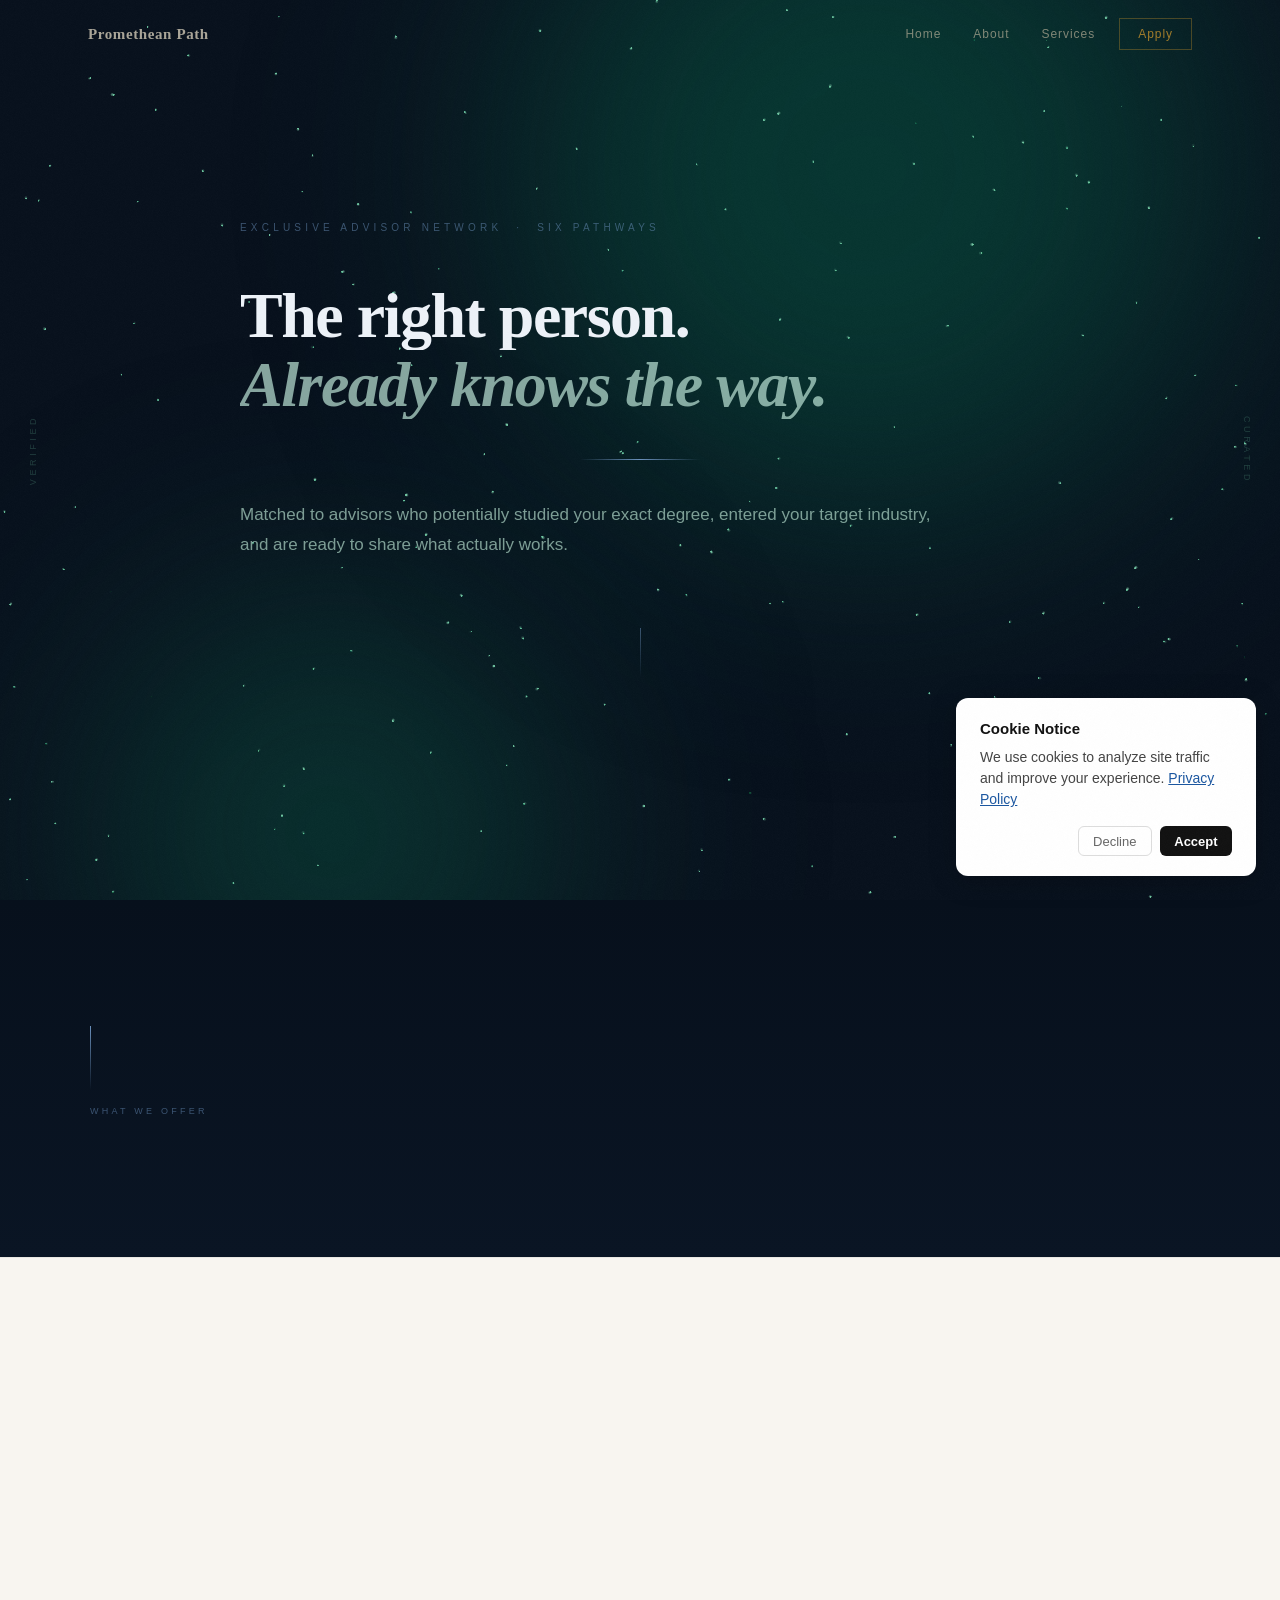
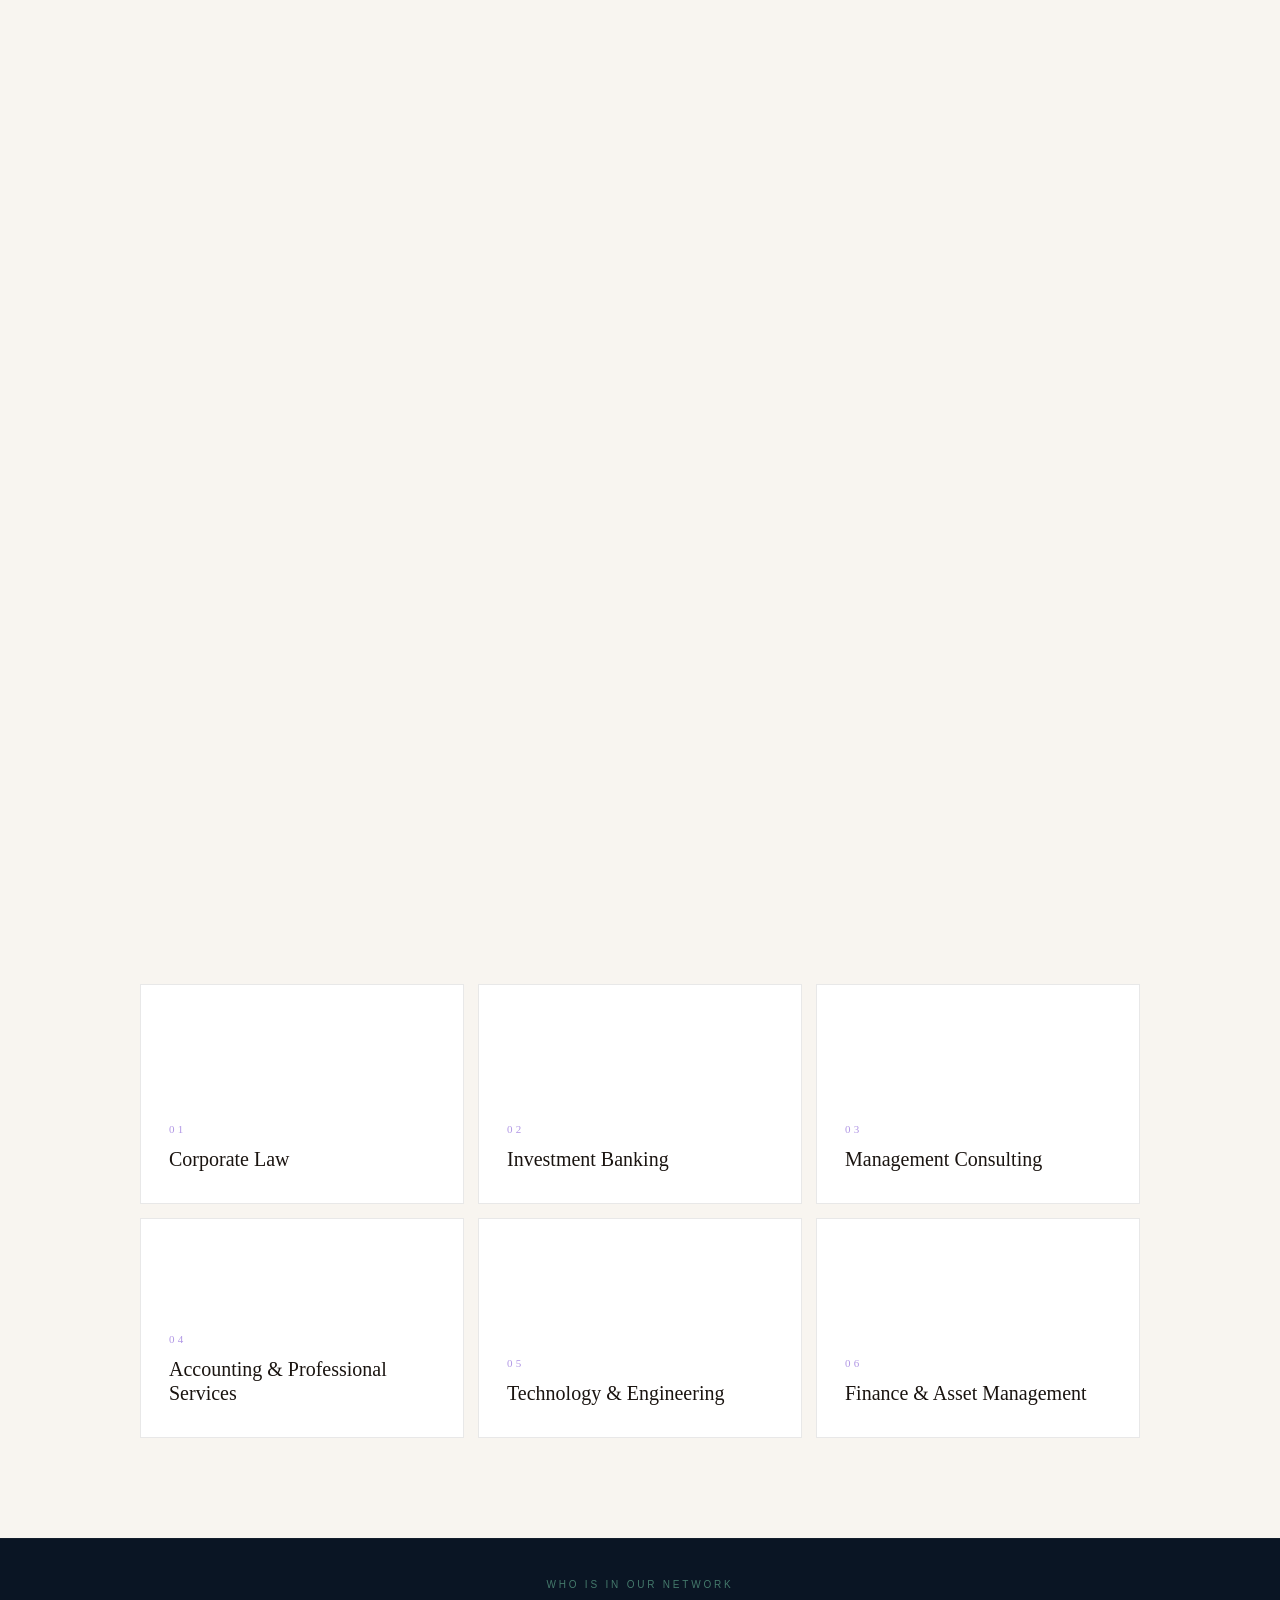
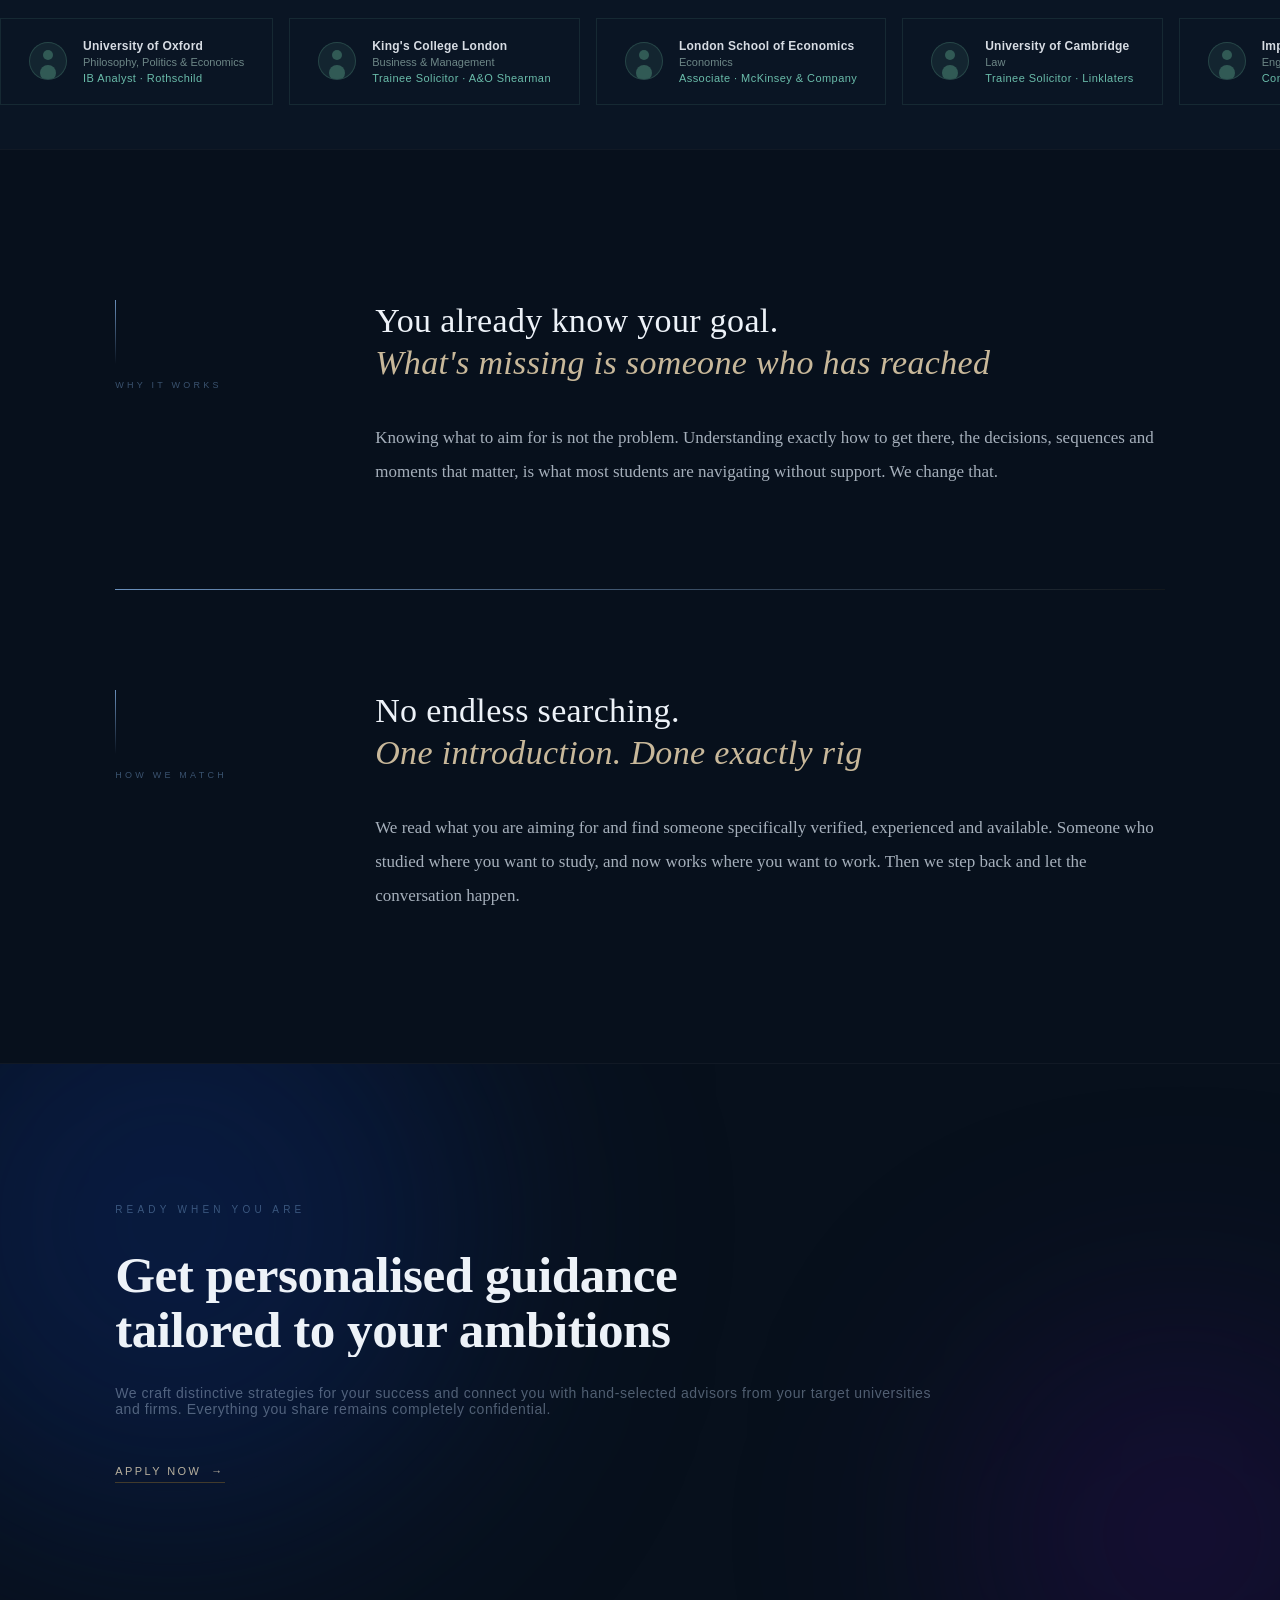
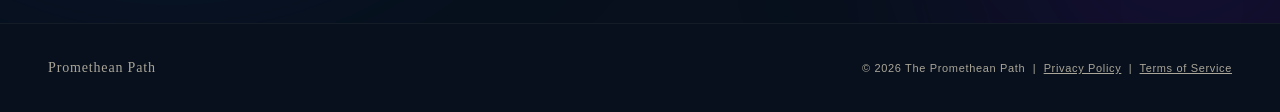
<file: services.html>
<!DOCTYPE html>
<html lang="en">
<head>
  <meta charset="UTF-8">
  <meta name="viewport" content="width=device-width, initial-scale=1.0">
  <meta http-equiv="X-Frame-Options" content="SAMEORIGIN">
  <meta http-equiv="X-Content-Type-Options" content="nosniff">
  <meta http-equiv="Referrer-Policy" content="strict-origin-when-cross-origin">
  <meta http-equiv="Permissions-Policy" content="geolocation=(), microphone=(), camera=()">
  <meta http-equiv="Content-Security-Policy" content="default-src 'self'; script-src 'self' 'unsafe-inline' https://www.googletagmanager.com https://cdnjs.cloudflare.com; style-src 'self' 'unsafe-inline' https://fonts.googleapis.com https://cdnjs.cloudflare.com; font-src 'self' https://fonts.gstatic.com https://cdnjs.cloudflare.com; img-src 'self' data: https:; connect-src 'self' https://www.google-analytics.com; frame-src 'none';">
  <title>Services – The Promethean Path</title>
  <meta name="description" content="Explore our services: university advisor connections, career guidance, personal statement review, CV review and more. The Promethean Path.">
  <meta property="og:type" content="website">
  <meta property="og:title" content="Services – The Promethean Path">
  <meta property="og:description" content="University advisor connections, career guidance, personal statement review, CV review and more — all matched to your goals.">
  <meta property="og:url" content="https://prometheanpath.github.io/services.html">
  <meta property="og:image" content="https://prometheanpath.github.io/images/og-image.png">
  <meta property="og:image:width" content="1200">
  <meta property="og:image:height" content="630">
  <meta name="twitter:card" content="summary_large_image">
  <meta name="twitter:title" content="Services – The Promethean Path">
  <meta name="twitter:description" content="University advisor connections, career guidance, personal statement review, CV review and more — all matched to your goals.">
  <meta name="twitter:image" content="https://prometheanpath.github.io/images/og-image.png">
  <meta name="theme-color" content="#07101c">
  <link rel="canonical" href="https://prometheanpath.github.io/services.html">
  <link rel="icon" href="animated-favicon.gif" type="image/gif">
  <script src="animated-favicon.js" defer></script>
  <link rel="stylesheet" href="styles.css">
</head>
<body>

  <div class="scroll-progress" id="scrollProgress"></div>

  <header>
    <nav class="nav" id="nav">
      <div class="nav-inner">
        <a href="index.html" class="nav-logo-text">Promethean Path</a>
        <button class="nav-toggle" id="navToggle" aria-label="Toggle navigation" aria-expanded="false">
          <span></span>
        </button>
        <div class="nav-links">
          <a href="index.html">Home</a>
          <a href="about.html">About</a>
          <a href="services.html">Services</a>
          <a href="apply.html" class="nav-cta">Apply</a>
        </div>
      </div>
    </nav>
    <!-- Mobile nav overlay -->
    <div class="nav-overlay" id="navOverlay"></div>
    <!-- Mobile nav menu -->
    <div class="nav-mobile" id="navMobile">
      <div class="nav-links">
        <a href="index.html">Home</a>
        <a href="about.html">About</a>
        <a href="services.html">Services</a>
        <a href="apply.html" class="nav-cta">Apply</a>
      </div>
    </div>
  </header>

  <!-- ── HERO ───────────────────────────────────────────── -->
  <section class="sv-hero">
    <div class="sv-hero-glow sv-hero-glow--1"></div>
    <div class="sv-hero-glow sv-hero-glow--2"></div>

    <canvas id="svRadar" class="sv-radar-canvas" aria-hidden="true"></canvas>

    <span class="sv-vert-l" aria-hidden="true">VERIFIED</span>
    <span class="sv-vert-r" aria-hidden="true">CURATED</span>

    <div class="sv-hero-center">
      <p class="ab-eyebrow">Exclusive advisor network &nbsp;·&nbsp; Six pathways</p>

      <h1 class="sv-headline">
        <span class="lw"><span class="ll">The right person.</span></span>
        <span class="lw"><span class="ll sv-ll-accent">Already knows the way.</span></span>
      </h1>

      <div class="ab-rule"></div>

      <p class="sv-sub">
        Matched to advisors who potentially studied your exact degree, entered your target industry,<br>
        and are ready to share what actually works.
      </p>

      <div class="ab-scroll-cue">
        <div class="ab-scroll-line"></div>
      </div>
    </div>
  </section>

  <!-- ── STATEMENT ─────────────────────────────────────── -->
  <section class="statement-section">
    <div class="statement-inner">
      <div class="statement-aside">
        <div class="s-bar"></div>
        <p class="s-aside-label">What we offer</p>
      </div>
      <blockquote class="statement-body js-reveal">
        Most guidance tells you what to aim for.<br>
        <span class="statement-em">We find someone who has already achieved it.</span>
      </blockquote>
    </div>
  </section>

  <!-- ── SERVICES LIST ──────────────────────────────────── -->
  <section class="sv-list">
    <div class="sv-list-inner">

      <div class="sv-list-head js-reveal">
        <p class="ab-data-tag">What we do</p>
        <h2 class="sv-list-title">Seven ways we help you succeed.</h2>
      </div>

      <div class="sv-rows js-reveal">

        <div class="sv-row">
          <div class="sv-row-head">
            <span class="sv-row-num">01</span>
            <h3 class="sv-row-name">University Advisor Connection</h3>
            <div class="sv-row-rule" aria-hidden="true"></div>
          </div>
          <p class="sv-row-body">Connect with advisors from your exact target university who potentially studied your degree. Get real insights into what the course, campus, and culture are actually like, from people who have already made the decisions you are trying to make.</p>
        </div>

        <div class="sv-row">
          <div class="sv-row-head">
            <span class="sv-row-num">02</span>
            <h3 class="sv-row-name">Career Advisor Connection</h3>
            <div class="sv-row-rule" aria-hidden="true"></div>
          </div>
          <p class="sv-row-body">Connect with advisors who recently studied your path and now hold the roles you are aiming for. Understand what the hiring process actually involves, what firms are genuinely looking for, and the decisions that shaped their route from student to professional.</p>
        </div>

        <div class="sv-row">
          <div class="sv-row-head">
            <span class="sv-row-num">03</span>
            <h3 class="sv-row-name">Career Application Guidance</h3>
            <div class="sv-row-rule" aria-hidden="true"></div>
          </div>
          <p class="sv-row-body">Get clarity on what firms and early career recruiters are actually looking for, from people who have already been through it. We demystify Assessment Centres, Superdays, video and in-person interviews, written exercises, online assessments and the selection criteria before you even walk in.</p>
        </div>

        <div class="sv-row">
          <div class="sv-row-head">
            <span class="sv-row-num">04</span>
            <h3 class="sv-row-name">Personal Statement Review</h3>
            <div class="sv-row-rule" aria-hidden="true"></div>
          </div>
          <p class="sv-row-body">Get direct, honest feedback on your personal statement from people who know what admissions teams actually want to see. No generic advice, instead specific input from those who went through the same process and know what works.</p>
        </div>

        <div class="sv-row">
          <div class="sv-row-head">
            <span class="sv-row-num">05</span>
            <h3 class="sv-row-name">CV &amp; Cover Letter Review</h3>
            <div class="sv-row-rule" aria-hidden="true"></div>
          </div>
          <p class="sv-row-body">Get a professional polish on your application materials. Get feedback from people who understand what graduate recruiters look for and how to make your experiences stand out on paper.</p>
        </div>

        <div class="sv-row">
          <div class="sv-row-head">
            <span class="sv-row-num">06</span>
            <h3 class="sv-row-name">Academic Performance</h3>
            <div class="sv-row-rule" aria-hidden="true"></div>
          </div>
          <p class="sv-row-body">Get guidance on how to consistently perform at the highest level at university by learning the study habits, exam techniques, and approaches used by first-class students, plus receive detailed feedback on your Formatives, Summatives, and Dissertations.</p>
        </div>

        <div class="sv-row">
          <div class="sv-row-head">
            <span class="sv-row-num">07</span>
            <h3 class="sv-row-name">General Guidance</h3>
            <div class="sv-row-rule" aria-hidden="true"></div>
          </div>
          <p class="sv-row-body">Unsure about what you need? Connect with us and we will help you figure out the best way we can support you, whether that is with one of the above or something more specific to your situation.</p>
        </div>

      </div>

      <div class="sv-pathway-head js-reveal">
        <p class="ab-data-tag">Where we operate</p>
        <h2 class="sv-list-title">Six pathways with comprehensive support.</h2>
      </div>

      <div class="sv-pathway-grid js-reveal">

        <div class="sv-pathway-card">
          <div class="sv-pathway-card-inner">
            <div class="sv-pathway-card-front">
              <span class="sv-pathway-card-num">01</span>
              <h3 class="sv-pathway-card-name">Corporate Law</h3>
            </div>
            <div class="sv-pathway-card-back">
              <span class="sv-pathway-card-back-num">01</span>
              <p class="sv-pathway-card-body">Training contracts, vacation schemes, case study prep and interview coaching at the world's leading law firms.</p>
            </div>
          </div>
        </div>

        <div class="sv-pathway-card">
          <div class="sv-pathway-card-inner">
            <div class="sv-pathway-card-front">
              <span class="sv-pathway-card-num">02</span>
              <h3 class="sv-pathway-card-name">Investment Banking</h3>
            </div>
            <div class="sv-pathway-card-back">
              <span class="sv-pathway-card-back-num">02</span>
              <p class="sv-pathway-card-body">Technical skills, assessment centres and networking sequences for Goldman Sachs, Rothschild, Citi and beyond.</p>
            </div>
          </div>
        </div>

        <div class="sv-pathway-card">
          <div class="sv-pathway-card-inner">
            <div class="sv-pathway-card-front">
              <span class="sv-pathway-card-num">03</span>
              <h3 class="sv-pathway-card-name">Management Consulting</h3>
            </div>
            <div class="sv-pathway-card-back">
              <span class="sv-pathway-card-back-num">03</span>
              <p class="sv-pathway-card-body">Case interview practice, fit coaching and leadership experience mapping for MBB and tier-two firms.</p>
            </div>
          </div>
        </div>

        <div class="sv-pathway-card">
          <div class="sv-pathway-card-inner">
            <div class="sv-pathway-card-front">
              <span class="sv-pathway-card-num">04</span>
              <h3 class="sv-pathway-card-name">Accounting &amp; Professional Services</h3>
            </div>
            <div class="sv-pathway-card-back">
              <span class="sv-pathway-card-back-num">04</span>
              <p class="sv-pathway-card-body">ACA and ACCA training routes, Big Four graduate schemes, and honest insight into audit, tax and advisory at KPMG, Deloitte, PwC and EY.</p>
            </div>
          </div>
        </div>

        <div class="sv-pathway-card">
          <div class="sv-pathway-card-inner">
            <div class="sv-pathway-card-front">
              <span class="sv-pathway-card-num">05</span>
              <h3 class="sv-pathway-card-name">Technology &amp; Engineering</h3>
            </div>
            <div class="sv-pathway-card-back">
              <span class="sv-pathway-card-back-num">05</span>
              <p class="sv-pathway-card-body">Graduate schemes, software engineering rotations and internship pipelines at leading tech firms and the technology divisions of major financial institutions.</p>
            </div>
          </div>
        </div>

        <div class="sv-pathway-card">
          <div class="sv-pathway-card-inner">
            <div class="sv-pathway-card-front">
              <span class="sv-pathway-card-num">06</span>
              <h3 class="sv-pathway-card-name">Finance &amp; Asset Management</h3>
            </div>
            <div class="sv-pathway-card-back">
              <span class="sv-pathway-card-back-num">06</span>
              <p class="sv-pathway-card-body">Graduate schemes to specialist roles. Insight into hiring at Schroders, BlackRock, and the leading asset managers.</p>
            </div>
          </div>
        </div>

      </div>

    </div>
  </section>

  <!-- ── ADVISOR TICKER ──────────────────────────────────── -->
  <section class="sv-alumni">
    <p class="sv-alumni-label">Who is in our network</p>
    <div class="sv-alumni-track">
      <div class="sv-alumni-inner">

        <div class="sv-profile"><div class="sv-profile-avatar"></div><div class="sv-profile-info"><p class="sv-profile-uni">University of Oxford</p><p class="sv-profile-course">Philosophy, Politics &amp; Economics</p><p class="sv-profile-role">IB Analyst &middot; Rothschild</p></div></div>
        <div class="sv-profile"><div class="sv-profile-avatar"></div><div class="sv-profile-info"><p class="sv-profile-uni">King's College London</p><p class="sv-profile-course">Business &amp; Management</p><p class="sv-profile-role">Trainee Solicitor &middot; A&amp;O Shearman</p></div></div>
        <div class="sv-profile"><div class="sv-profile-avatar"></div><div class="sv-profile-info"><p class="sv-profile-uni">London School of Economics</p><p class="sv-profile-course">Economics</p><p class="sv-profile-role">Associate &middot; McKinsey &amp; Company</p></div></div>
        <div class="sv-profile"><div class="sv-profile-avatar"></div><div class="sv-profile-info"><p class="sv-profile-uni">University of Cambridge</p><p class="sv-profile-course">Law</p><p class="sv-profile-role">Trainee Solicitor &middot; Linklaters</p></div></div>
        <div class="sv-profile"><div class="sv-profile-avatar"></div><div class="sv-profile-info"><p class="sv-profile-uni">Imperial College London</p><p class="sv-profile-course">Engineering</p><p class="sv-profile-role">Consultant &middot; BCG</p></div></div>
        <div class="sv-profile"><div class="sv-profile-avatar"></div><div class="sv-profile-info"><p class="sv-profile-uni">Durham University</p><p class="sv-profile-course">Economics</p><p class="sv-profile-role">Analyst &middot; Goldman Sachs</p></div></div>
        <div class="sv-profile"><div class="sv-profile-avatar"></div><div class="sv-profile-info"><p class="sv-profile-uni">University College London</p><p class="sv-profile-course">Management Science</p><p class="sv-profile-role">IB Analyst &middot; BNY Mellon</p></div></div>
        <div class="sv-profile"><div class="sv-profile-avatar"></div><div class="sv-profile-info"><p class="sv-profile-uni">University of Warwick</p><p class="sv-profile-course">Accounting &amp; Finance</p><p class="sv-profile-role">Graduate Trainee &middot; KPMG</p></div></div>
        <div class="sv-profile"><div class="sv-profile-avatar"></div><div class="sv-profile-info"><p class="sv-profile-uni">University of Bristol</p><p class="sv-profile-course">Law</p><p class="sv-profile-role">Trainee Solicitor &middot; Clifford Chance</p></div></div>
        <div class="sv-profile"><div class="sv-profile-avatar"></div><div class="sv-profile-info"><p class="sv-profile-uni">University of Edinburgh</p><p class="sv-profile-course">International Relations</p><p class="sv-profile-role">Civil Service Fast Stream</p></div></div>
        <div class="sv-profile"><div class="sv-profile-avatar"></div><div class="sv-profile-info"><p class="sv-profile-uni">University of St Andrews</p><p class="sv-profile-course">Economics &amp; Finance</p><p class="sv-profile-role">Analyst &middot; UBS</p></div></div>
        <div class="sv-profile"><div class="sv-profile-avatar"></div><div class="sv-profile-info"><p class="sv-profile-uni">University of Manchester</p><p class="sv-profile-course">Computer Science</p><p class="sv-profile-role">Technology Analyst &middot; Citi</p></div></div>
        <div class="sv-profile"><div class="sv-profile-avatar"></div><div class="sv-profile-info"><p class="sv-profile-uni">University of Bath</p><p class="sv-profile-course">Business Administration</p><p class="sv-profile-role">Commercial Graduate &middot; Unilever</p></div></div>
        <div class="sv-profile"><div class="sv-profile-avatar"></div><div class="sv-profile-info"><p class="sv-profile-uni">University of Nottingham</p><p class="sv-profile-course">Law</p><p class="sv-profile-role">Training Contract &middot; DLA Piper</p></div></div>
        <div class="sv-profile"><div class="sv-profile-avatar"></div><div class="sv-profile-info"><p class="sv-profile-uni">University of Leeds</p><p class="sv-profile-course">Business &amp; Management</p><p class="sv-profile-role">Graduate Consultant &middot; Deloitte</p></div></div>
        <div class="sv-profile"><div class="sv-profile-avatar"></div><div class="sv-profile-info"><p class="sv-profile-uni">University of Birmingham</p><p class="sv-profile-course">Economics</p><p class="sv-profile-role">Graduate Analyst &middot; Barclays</p></div></div>

        <!-- Duplicate for seamless loop -->
        <div class="sv-profile"><div class="sv-profile-avatar"></div><div class="sv-profile-info"><p class="sv-profile-uni">University of Oxford</p><p class="sv-profile-course">Philosophy, Politics &amp; Economics</p><p class="sv-profile-role">IB Analyst &middot; Rothschild</p></div></div>
        <div class="sv-profile"><div class="sv-profile-avatar"></div><div class="sv-profile-info"><p class="sv-profile-uni">King's College London</p><p class="sv-profile-course">Business &amp; Management</p><p class="sv-profile-role">Trainee Solicitor &middot; A&amp;O Shearman</p></div></div>
        <div class="sv-profile"><div class="sv-profile-avatar"></div><div class="sv-profile-info"><p class="sv-profile-uni">London School of Economics</p><p class="sv-profile-course">Economics</p><p class="sv-profile-role">Associate &middot; McKinsey &amp; Company</p></div></div>
        <div class="sv-profile"><div class="sv-profile-avatar"></div><div class="sv-profile-info"><p class="sv-profile-uni">University of Cambridge</p><p class="sv-profile-course">Law</p><p class="sv-profile-role">Trainee Solicitor &middot; Linklaters</p></div></div>
        <div class="sv-profile"><div class="sv-profile-avatar"></div><div class="sv-profile-info"><p class="sv-profile-uni">Imperial College London</p><p class="sv-profile-course">Engineering</p><p class="sv-profile-role">Consultant &middot; BCG</p></div></div>
        <div class="sv-profile"><div class="sv-profile-avatar"></div><div class="sv-profile-info"><p class="sv-profile-uni">Durham University</p><p class="sv-profile-course">Economics</p><p class="sv-profile-role">Analyst &middot; Goldman Sachs</p></div></div>
        <div class="sv-profile"><div class="sv-profile-avatar"></div><div class="sv-profile-info"><p class="sv-profile-uni">University College London</p><p class="sv-profile-course">Management Science</p><p class="sv-profile-role">IB Analyst &middot; BNY Mellon</p></div></div>
        <div class="sv-profile"><div class="sv-profile-avatar"></div><div class="sv-profile-info"><p class="sv-profile-uni">University of Warwick</p><p class="sv-profile-course">Accounting &amp; Finance</p><p class="sv-profile-role">Graduate Trainee &middot; KPMG</p></div></div>
        <div class="sv-profile"><div class="sv-profile-avatar"></div><div class="sv-profile-info"><p class="sv-profile-uni">University of Bristol</p><p class="sv-profile-course">Law</p><p class="sv-profile-role">Trainee Solicitor &middot; Clifford Chance</p></div></div>
        <div class="sv-profile"><div class="sv-profile-avatar"></div><div class="sv-profile-info"><p class="sv-profile-uni">University of Edinburgh</p><p class="sv-profile-course">International Relations</p><p class="sv-profile-role">Civil Service Fast Stream</p></div></div>
        <div class="sv-profile"><div class="sv-profile-avatar"></div><div class="sv-profile-info"><p class="sv-profile-uni">University of St Andrews</p><p class="sv-profile-course">Economics &amp; Finance</p><p class="sv-profile-role">Analyst &middot; UBS</p></div></div>
        <div class="sv-profile"><div class="sv-profile-avatar"></div><div class="sv-profile-info"><p class="sv-profile-uni">University of Manchester</p><p class="sv-profile-course">Computer Science</p><p class="sv-profile-role">Technology Analyst &middot; Citi</p></div></div>
        <div class="sv-profile"><div class="sv-profile-avatar"></div><div class="sv-profile-info"><p class="sv-profile-uni">University of Bath</p><p class="sv-profile-course">Business Administration</p><p class="sv-profile-role">Commercial Graduate &middot; Unilever</p></div></div>
        <div class="sv-profile"><div class="sv-profile-avatar"></div><div class="sv-profile-info"><p class="sv-profile-uni">University of Nottingham</p><p class="sv-profile-course">Law</p><p class="sv-profile-role">Training Contract &middot; DLA Piper</p></div></div>
        <div class="sv-profile"><div class="sv-profile-avatar"></div><div class="sv-profile-info"><p class="sv-profile-uni">University of Leeds</p><p class="sv-profile-course">Business &amp; Management</p><p class="sv-profile-role">Graduate Consultant &middot; Deloitte</p></div></div>
        <div class="sv-profile"><div class="sv-profile-avatar"></div><div class="sv-profile-info"><p class="sv-profile-uni">University of Birmingham</p><p class="sv-profile-course">Economics</p><p class="sv-profile-role">Graduate Analyst &middot; Barclays</p></div></div>

      </div><!-- /.sv-alumni-inner -->
    </div><!-- /.sv-alumni-track -->
  </section>

  <!-- ── WHY ────────────────────────────────────────────── -->
  <section class="ab-why">
    <div class="ab-why-inner">

      <div class="ab-why-block js-reveal">
        <div class="ab-why-aside">
          <div class="s-bar"></div>
          <p class="s-aside-label">Why it works</p>
        </div>
        <div class="ab-why-text">
          <h2 class="ab-why-title">
            You already know your goal.<br>
            <span class="sv-why-accent js-sv-typecast" data-text="What's missing is someone who has reached it."></span>
          </h2>
          <p class="ab-why-body">Knowing what to aim for is not the problem. Understanding exactly how to get there, the decisions, sequences and moments that matter, is what most students are navigating without support. We change that.</p>
        </div>
      </div>

      <div class="ab-why-divider js-reveal"></div>

      <div class="ab-why-block js-reveal">
        <div class="ab-why-aside">
          <div class="s-bar"></div>
          <p class="s-aside-label">How we match</p>
        </div>
        <div class="ab-why-text">
          <h2 class="ab-why-title">
            No endless searching.<br>
            <span class="sv-why-accent js-sv-typecast" data-text="One introduction. Done exactly right."></span>
          </h2>
          <p class="ab-why-body">We read what you are aiming for and find someone specifically verified, experienced and available. Someone who studied where you want to study, and now works where you want to work. Then we step back and let the conversation happen.</p>
        </div>
      </div>

    </div>
  </section>

  <!-- ── CLOSING ────────────────────────────────────────── -->
  <section class="closing-section">
    <div class="closing-glow closing-glow--1"></div>
    <div class="closing-glow closing-glow--2"></div>
    <div class="closing-inner js-reveal">
      <p class="hero-eyebrow" style="margin-bottom:32px;">Ready when you are</p>
      <h2 class="closing-headline">
        <span class="lw"><span class="ll">Get personalised guidance<br>tailored to your ambitions</span></span>
      </h2>
      <p class="closing-sub">We craft distinctive strategies for your success and connect you with hand-selected advisors from your target universities and firms. Everything you share remains completely confidential.</p>
      <a href="apply.html" class="hero-link closing-cta-link">
        Apply Now <span class="arrow">→</span>
      </a>
    </div>
  </section>

  <!-- ── FOOTER ─────────────────────────────────────────── -->
  <footer>
    <div class="footer-inner">
      <p class="footer-logo">Promethean Path</p>
      <p class="footer-copy">
        &copy; 2026 The Promethean Path &nbsp;|&nbsp;
        <a href="privacy.html" style="color: rgba(240,230,205,0.7); text-decoration: underline;">Privacy Policy</a>
        &nbsp;|&nbsp;
        <a href="terms.html" style="color: rgba(240,230,205,0.7); text-decoration: underline;">Terms of Service</a>
      </p>
    </div>
  </footer>

  <script>
  /* ── Mobile Navigation ────────────────────────────────────── */
  (function() {
    var toggle = document.getElementById('navToggle');
    var overlay = document.getElementById('navOverlay');
    var mobile = document.getElementById('navMobile');
    var body = document.body;
    var mobileLinks = mobile ? mobile.querySelectorAll('a') : [];

    function openNav() {
      toggle.classList.add('active');
      overlay.classList.add('active');
      mobile.classList.add('active');
      body.classList.add('nav-open');
      toggle.setAttribute('aria-expanded', 'true');
    }

    function closeNav() {
      toggle.classList.remove('active');
      overlay.classList.remove('active');
      mobile.classList.remove('active');
      body.classList.remove('nav-open');
      toggle.setAttribute('aria-expanded', 'false');
    }

    if (toggle) toggle.addEventListener('click', function() {
      if (mobile.classList.contains('active')) {
        closeNav();
      } else {
        openNav();
      }
    });

    if (overlay) overlay.addEventListener('click', closeNav);

    mobileLinks.forEach(function(link) {
      link.addEventListener('click', closeNav);
    });

    document.addEventListener('keydown', function(e) {
      if (e.key === 'Escape' && mobile.classList.contains('active')) {
        closeNav();
      }
    });
  })();

  (function () {

    /* Flow field */
    var canvas = document.getElementById('svRadar');
    var ctx    = canvas.getContext('2d');
    var particles = [];
    var flowTime  = 0;
    var NUM_P = 200;
    var TRAIL_LEN = 200;

    function resize() {
      canvas.width  = canvas.offsetWidth;
      canvas.height = canvas.offsetHeight;
      initParticles();
    }

    function initParticles() {
      particles = [];
      for (var i = 0; i < NUM_P; i++) {
        var x = Math.random() * canvas.width;
        var y = Math.random() * canvas.height;
        var hist = [];
        for (var t = 0; t < TRAIL_LEN; t++) hist.push({ x: x, y: y });
        particles.push({
          x: x, y: y,
          history: hist,
          speed: 0.5 + Math.random() * 0.9,
          alpha: 0.12 + Math.random() * 0.28,
          size:  0.7 + Math.random() * 0.9,
          age:   Math.floor(Math.random() * 120)
        });
      }
    }

    resize();
    window.addEventListener('resize', resize);

    function flowAngle(x, y, t) {
      return Math.sin(x * 0.0035 + t * 0.28) * Math.cos(y * 0.0035 + t * 0.18) * Math.PI * 2
           + Math.sin(x * 0.007  - y * 0.005 + t * 0.12) * Math.PI;
    }

    (function drawFlow() {
      requestAnimationFrame(drawFlow);
      ctx.clearRect(0, 0, canvas.width, canvas.height);
      flowTime += 0.004;

      particles.forEach(function (p) {
        var a = flowAngle(p.x, p.y, flowTime);
        p.x  += Math.cos(a) * p.speed;
        p.y  += Math.sin(a) * p.speed;
        p.age++;

        p.history.push({ x: p.x, y: p.y });
        if (p.history.length > TRAIL_LEN) p.history.shift();

        if (p.x < -2 || p.x > canvas.width + 2 || p.y < -2 || p.y > canvas.height + 2) {
          p.x = Math.random() * canvas.width;
          p.y = Math.random() * canvas.height;
          p.age = 0;
          p.history.forEach(function (h) { h.x = p.x; h.y = p.y; });
        }

        var fade = Math.min(p.age / 40, 1);
        for (var k = 1; k < p.history.length; k++) {
          var tt  = k / p.history.length;
          var a2  = p.alpha * tt * tt * fade;
          ctx.beginPath();
          ctx.moveTo(p.history[k - 1].x, p.history[k - 1].y);
          ctx.lineTo(p.history[k].x,     p.history[k].y);
          ctx.strokeStyle = 'rgba(106, 188, 155, ' + a2 + ')';
          ctx.lineWidth   = p.size * tt;
          ctx.lineCap     = 'round';
          ctx.stroke();
        }

        ctx.beginPath();
        ctx.arc(p.x, p.y, p.size, 0, Math.PI * 2);
        ctx.fillStyle = 'rgba(140, 220, 185, ' + (p.alpha * fade) + ')';
        ctx.fill();
      });
    })();

    var bar    = document.getElementById('scrollProgress');
    var nav    = document.getElementById('nav');
    var heroEl = document.querySelector('.sv-hero');

    function tick() {
      var sy  = window.scrollY;
      var max = document.body.scrollHeight - window.innerHeight;
      bar.style.width = (max > 0 ? (sy / max) * 100 : 0) + '%';
      nav.classList.toggle('nav--light', sy > heroEl.offsetHeight * 0.78);
    }
    window.addEventListener('scroll', tick, { passive: true });
    tick();

    /* Closing line reveal */
    var closingLls  = document.querySelectorAll('.closing-section .ll');
    var closingDone = false;
    new IntersectionObserver(function (entries) {
      if (entries[0].isIntersecting && !closingDone) {
        closingDone = true;
        closingLls.forEach(function (ll, i) {
          ll.style.animationDelay = (0.15 + i * 0.18) + 's';
          ll.classList.add('ll--run');
        });
      }
    }, { threshold: 0.3 }).observe(document.querySelector('.closing-section'));

    /* Generic reveal */
    var revealIO = new IntersectionObserver(function (entries) {
      entries.forEach(function (e) {
        if (e.isIntersecting) { e.target.classList.add('in-view'); revealIO.unobserve(e.target); }
      });
    }, { threshold: 0.1, rootMargin: '0px 0px -40px 0px' });
    document.querySelectorAll('.js-reveal').forEach(function (el) { revealIO.observe(el); });

    /* Typecast — typewriter for beige accent lines */
    function svTypecast(el) {
      var text = el.dataset.text || '';
      el.textContent = '';
      var cursor = document.createElement('span');
      cursor.style.cssText = 'display:inline-block;color:#c8b89a;opacity:1;animation:cursorBlink 0.7s step-end infinite;margin-left:1px;';
      el.appendChild(cursor);
      text.split('').forEach(function (ch, i) {
        setTimeout(function () {
          el.insertBefore(document.createTextNode(ch), cursor);
        }, i * 42);
      });
      setTimeout(function () {
        cursor.style.animation = 'none';
        cursor.style.transition = 'opacity 0.5s ease';
        cursor.style.opacity = '0';
      }, text.length * 42 + 900);
    }
    var svTypecastIO = new IntersectionObserver(function (entries) {
      entries.forEach(function (e) {
        if (e.isIntersecting) { svTypecast(e.target); svTypecastIO.unobserve(e.target); }
      });
    }, { threshold: 0.5 });
    document.querySelectorAll('.js-sv-typecast').forEach(function (el) { svTypecastIO.observe(el); });

    /* Services rows — tap-to-toggle on touch devices */
    if ('ontouchstart' in window || navigator.maxTouchPoints > 0) {
      var touchRows = document.querySelectorAll('.sv-row');
      touchRows.forEach(function (row) {
        row.addEventListener('click', function () {
          var alreadyOpen = row.classList.contains('is-open');
          touchRows.forEach(function (r) { r.classList.remove('is-open'); });
          if (!alreadyOpen) { row.classList.add('is-open'); }
        });
      });
    }

    /* Pathway cards — click/tap to flip; tap again to flip back */
    var pathwayCards = document.querySelectorAll('.sv-pathway-card');
    pathwayCards.forEach(function (card) {
      card.addEventListener('click', function () {
        var alreadyOpen = card.classList.contains('is-open');
        pathwayCards.forEach(function (c) { c.classList.remove('is-open'); });
        if (!alreadyOpen) { card.classList.add('is-open'); }
      });
    });

  })();
  </script>

  <button onclick="topFunction()" id="backToTopBtn" title="Go to top" style="color:rgb(120,230,200)">
    <svg xmlns="http://www.w3.org/2000/svg" width="20" height="20" viewBox="0 0 24 24" fill="none" stroke="currentColor" stroke-width="2.5" stroke-linecap="round" stroke-linejoin="round" aria-hidden="true"><polyline points="17 11 12 6 7 11"></polyline><polyline points="17 18 12 13 7 18"></polyline></svg>
  </button>

  <script>
  (function () {
    var btn = document.getElementById('backToTopBtn');
    window.addEventListener('scroll', function () {
      btn.style.display = window.scrollY > 500 ? 'block' : 'none';
    }, { passive: true });
    window.topFunction = function () { window.scrollTo({ top: 0, behavior: 'smooth' }); };
  })();
  </script>

  <div id="cookie-banner" style="position: fixed; bottom: 1.5rem; right: 1.5rem; background: #fff; color: #111; padding: 1.25rem 1.5rem; border-radius: 12px; box-shadow: 0 4px 28px rgba(0,0,0,0.22); max-width: 300px; z-index: 9999; display: none; font-family: Arial, sans-serif; font-size: 14px; line-height: 1.5;">
    <p style="margin: 0 0 0.4rem 0; font-weight: 700; font-size: 15px;">Cookie Notice</p>
    <p style="margin: 0 0 1rem 0; color: #444;">We use cookies to analyze site traffic and improve your experience. <a href="privacy.html" style="color: #1a56a0;">Privacy Policy</a></p>
    <div style="display: flex; gap: 0.5rem; justify-content: flex-end;">
      <button onclick="declineCookies()" style="background: transparent; color: #666; border: 1px solid #ddd; padding: 0.4rem 0.9rem; cursor: pointer; border-radius: 6px; font-size: 13px;">Decline</button>
      <button onclick="acceptCookies()" style="background: #111; color: #fff; border: none; padding: 0.4rem 0.9rem; cursor: pointer; border-radius: 6px; font-size: 13px; font-weight: 600;">Accept</button>
    </div>
  </div>
  <script>
  (function() {
    function loadGA() {
      if (window._gaLoaded) return;
      window._gaLoaded = true;
      var s = document.createElement('script');
      s.async = true;
      s.src = 'https://www.googletagmanager.com/gtag/js?id=G-4CQ2CBR0C9';
      document.head.appendChild(s);
      window.dataLayer = window.dataLayer || [];
      window.gtag = function() { window.dataLayer.push(arguments); };
      gtag('js', new Date());
      gtag('config', 'G-4CQ2CBR0C9');
    }
    window.acceptCookies = function() {
      localStorage.setItem('cookiesAccepted', 'true');
      document.getElementById('cookie-banner').style.display = 'none';
      loadGA();
    };
    window.declineCookies = function() {
      localStorage.setItem('cookiesAccepted', 'false');
      document.getElementById('cookie-banner').style.display = 'none';
    };
    if (localStorage.getItem('cookiesAccepted') === 'true') { loadGA(); }
    if (!localStorage.getItem('cookiesAccepted')) {
      document.getElementById('cookie-banner').style.display = 'block';
    }
  })();
  </script>

</body>
</html>
</file>
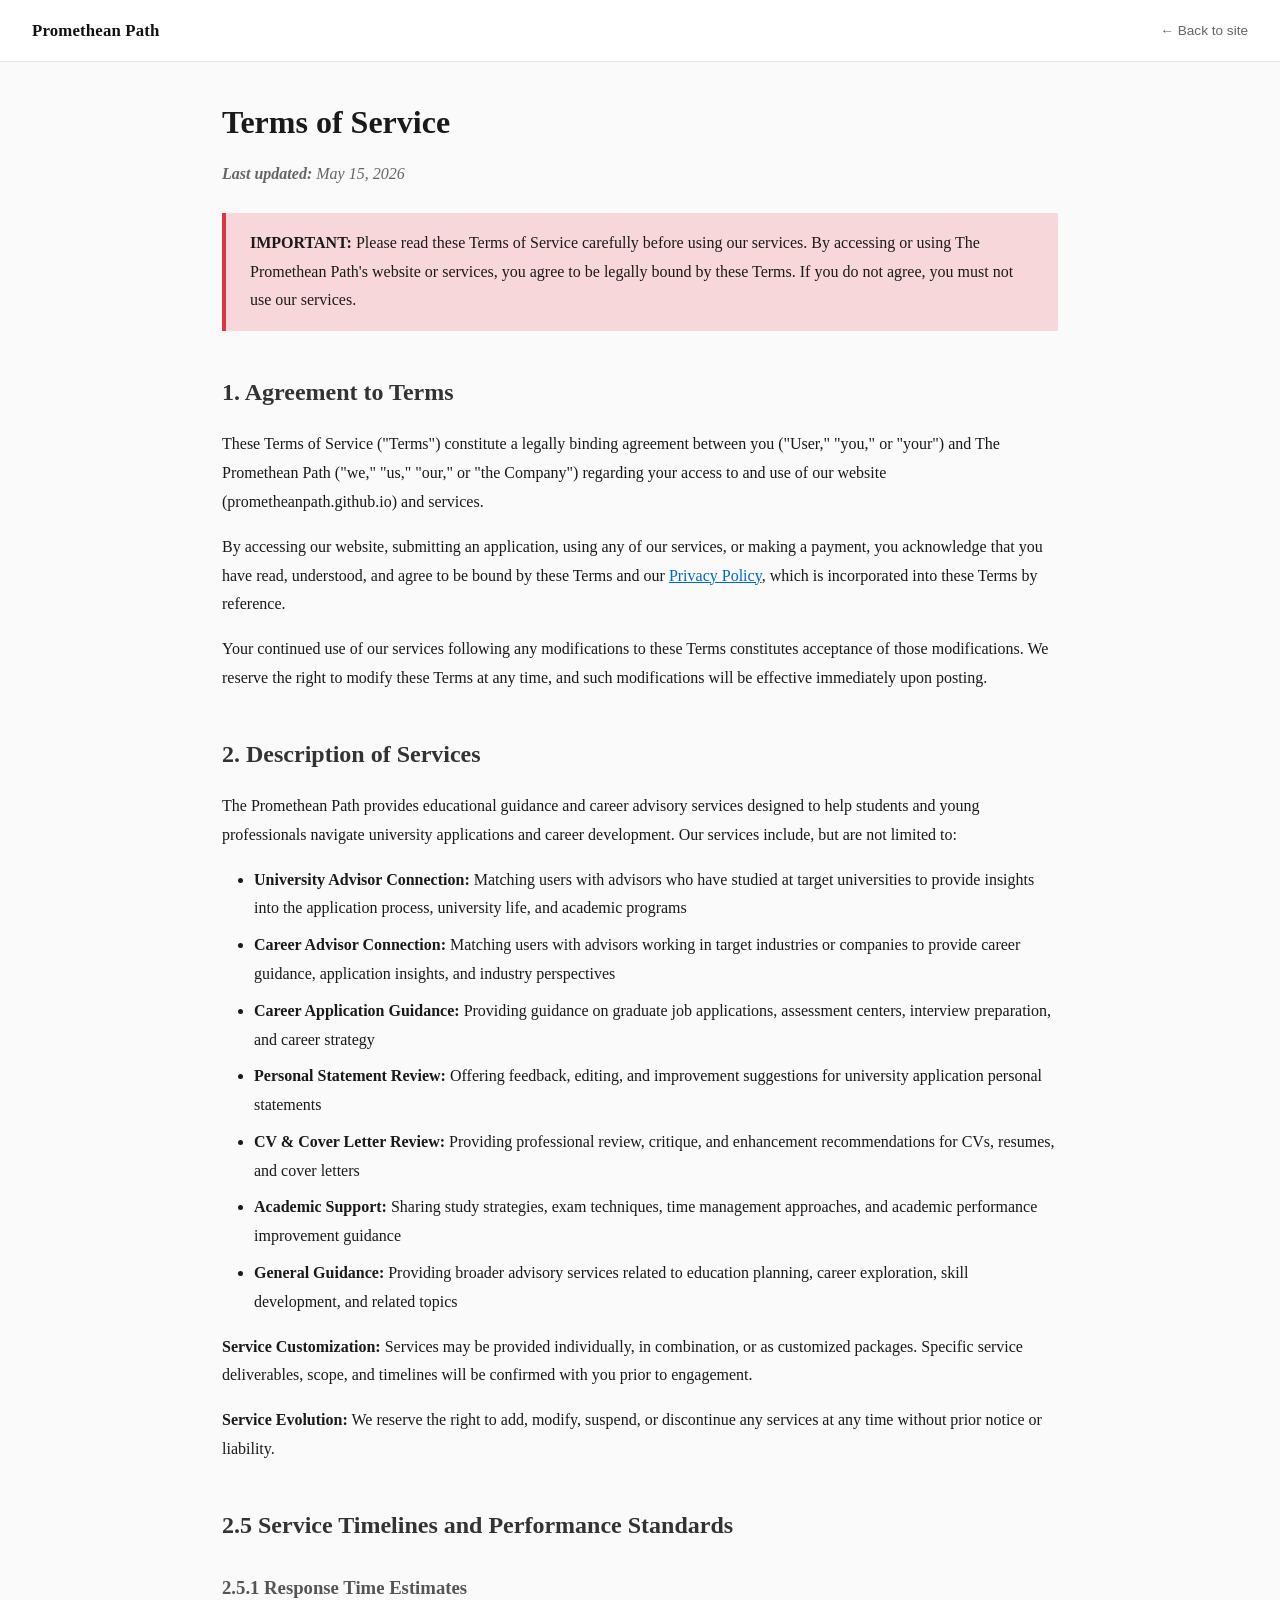
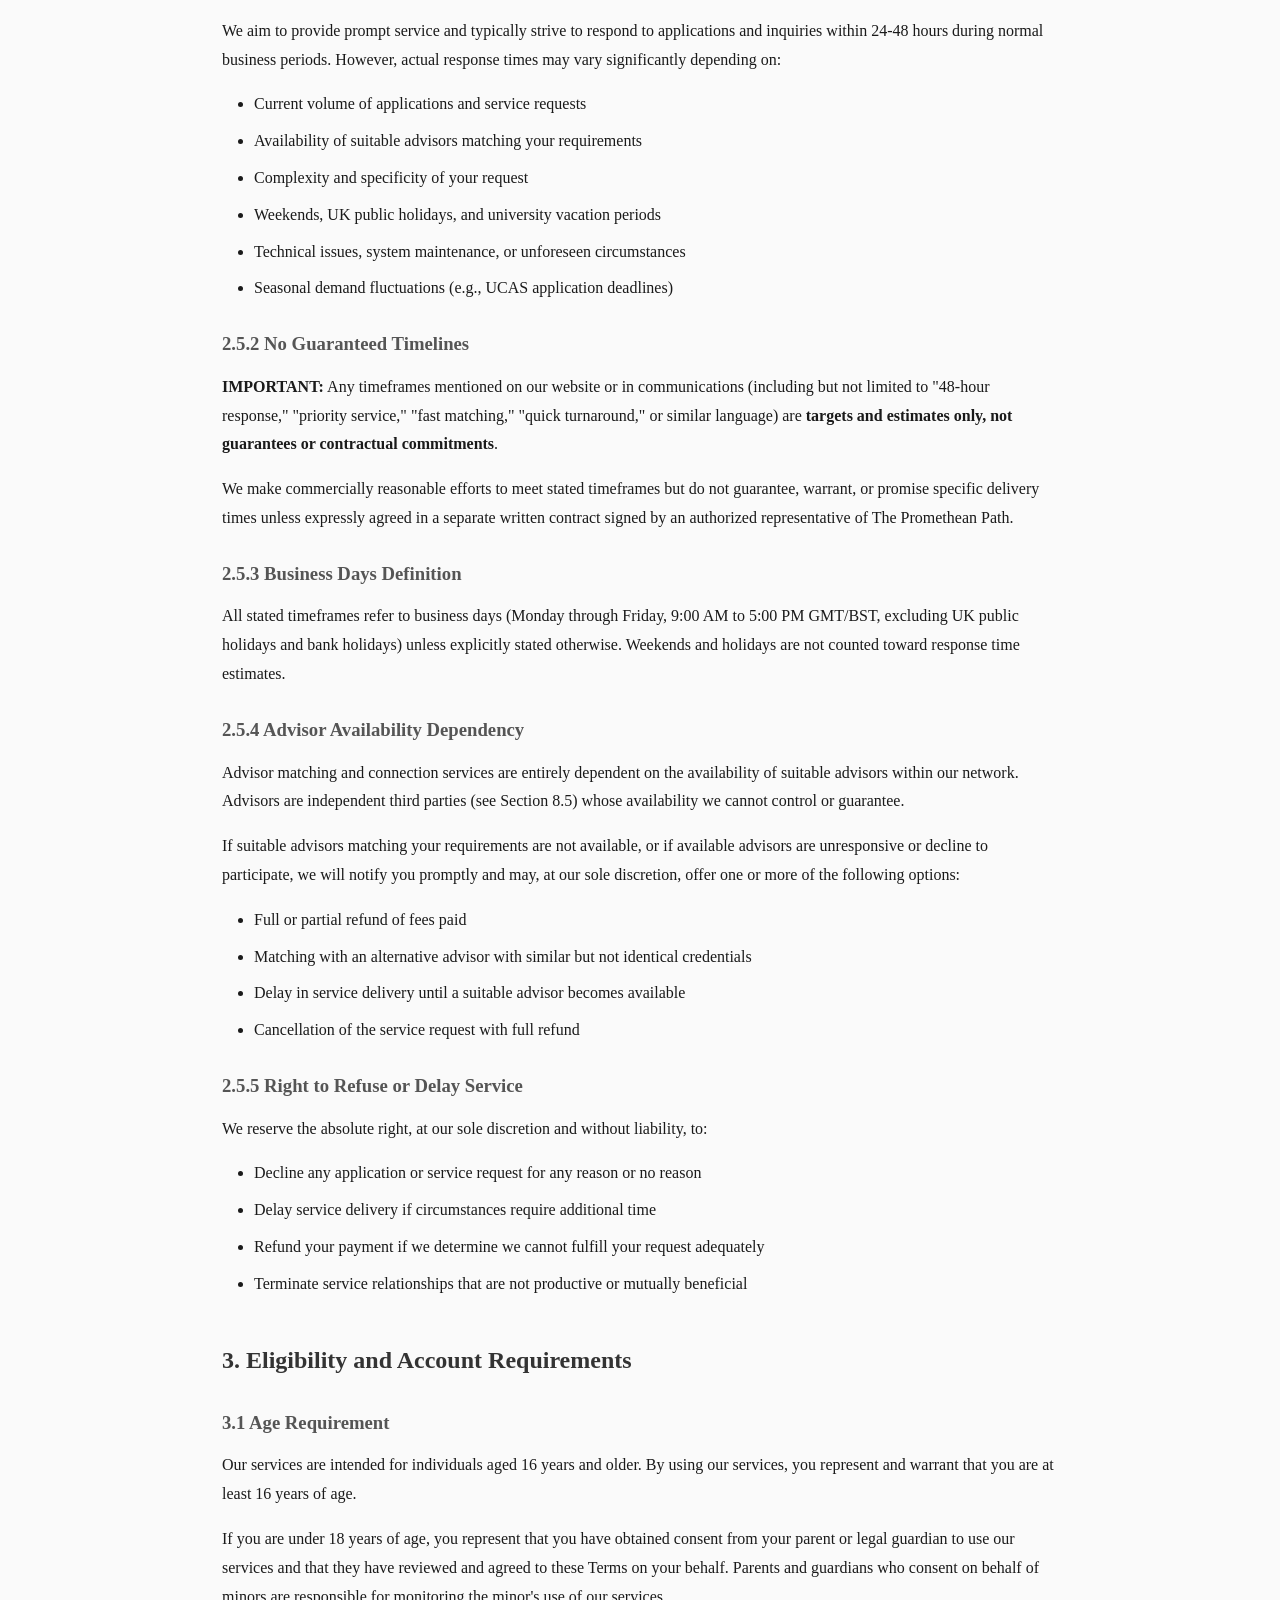
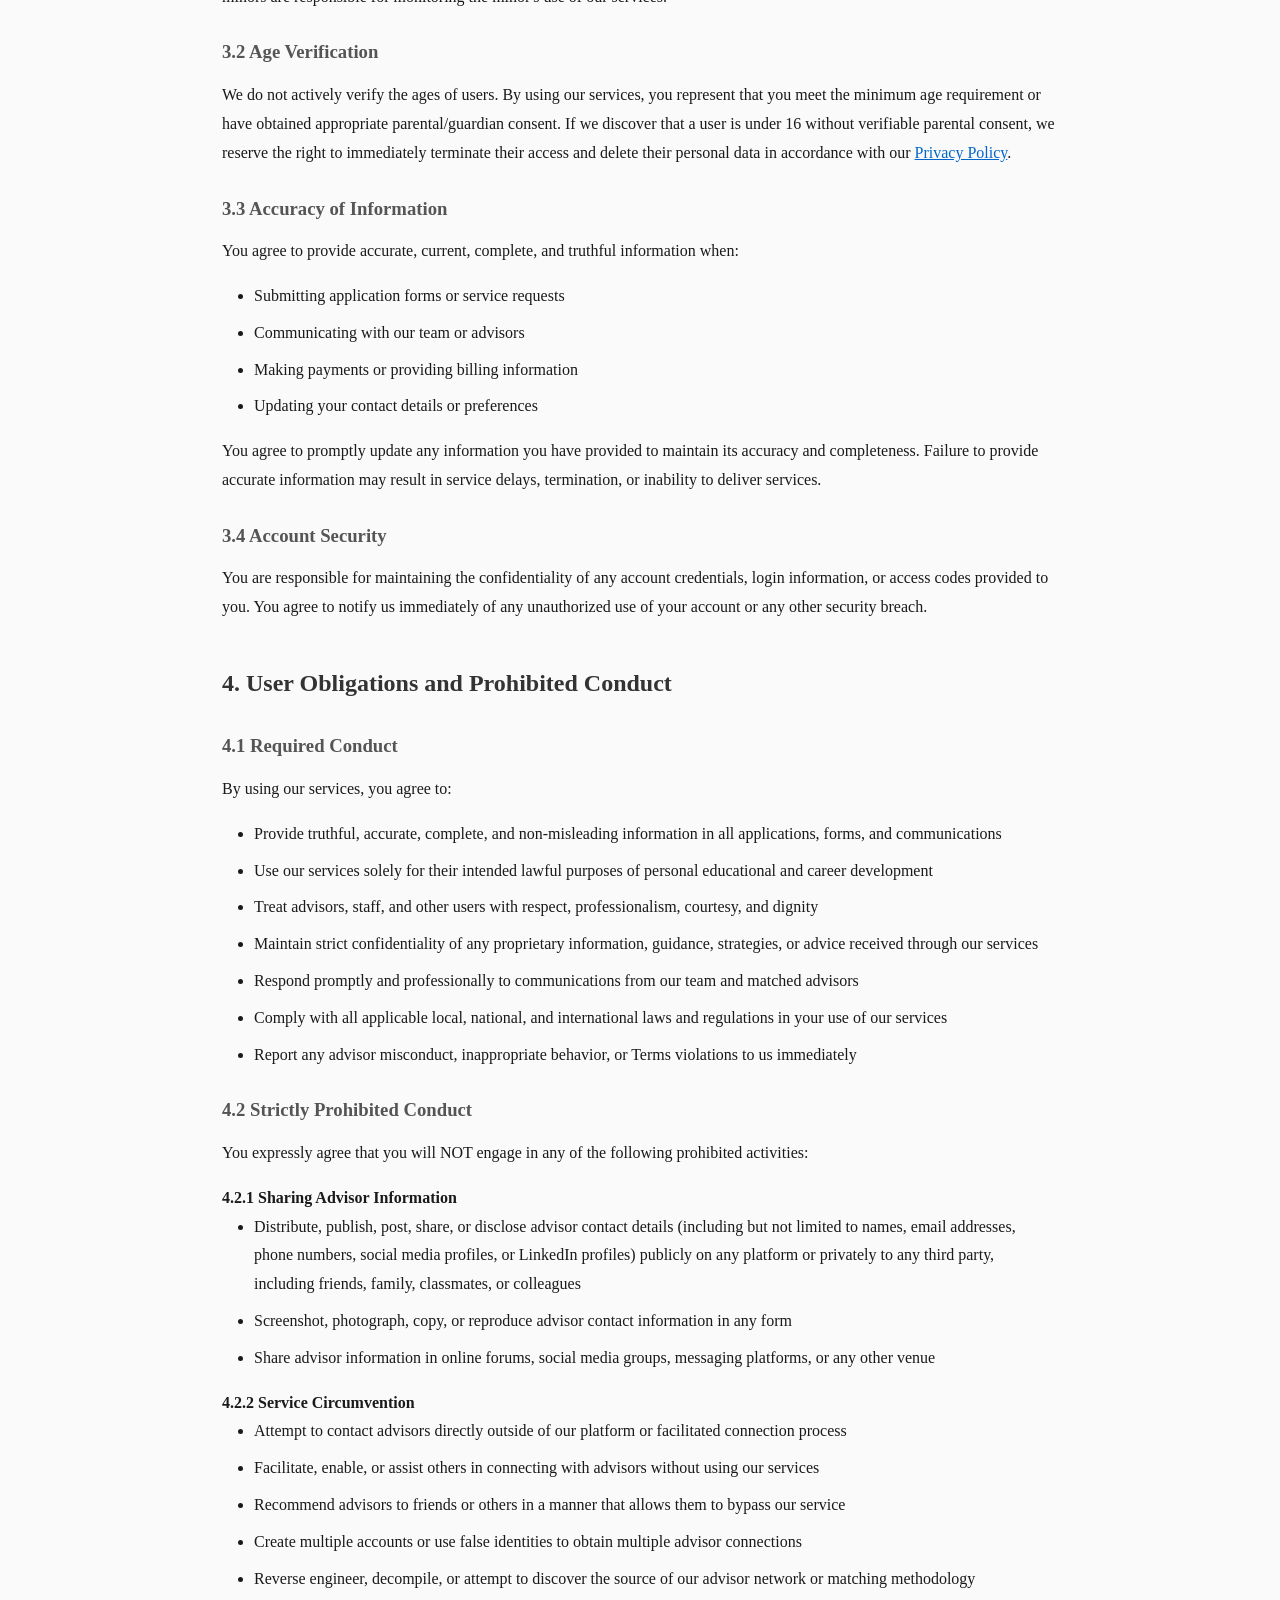
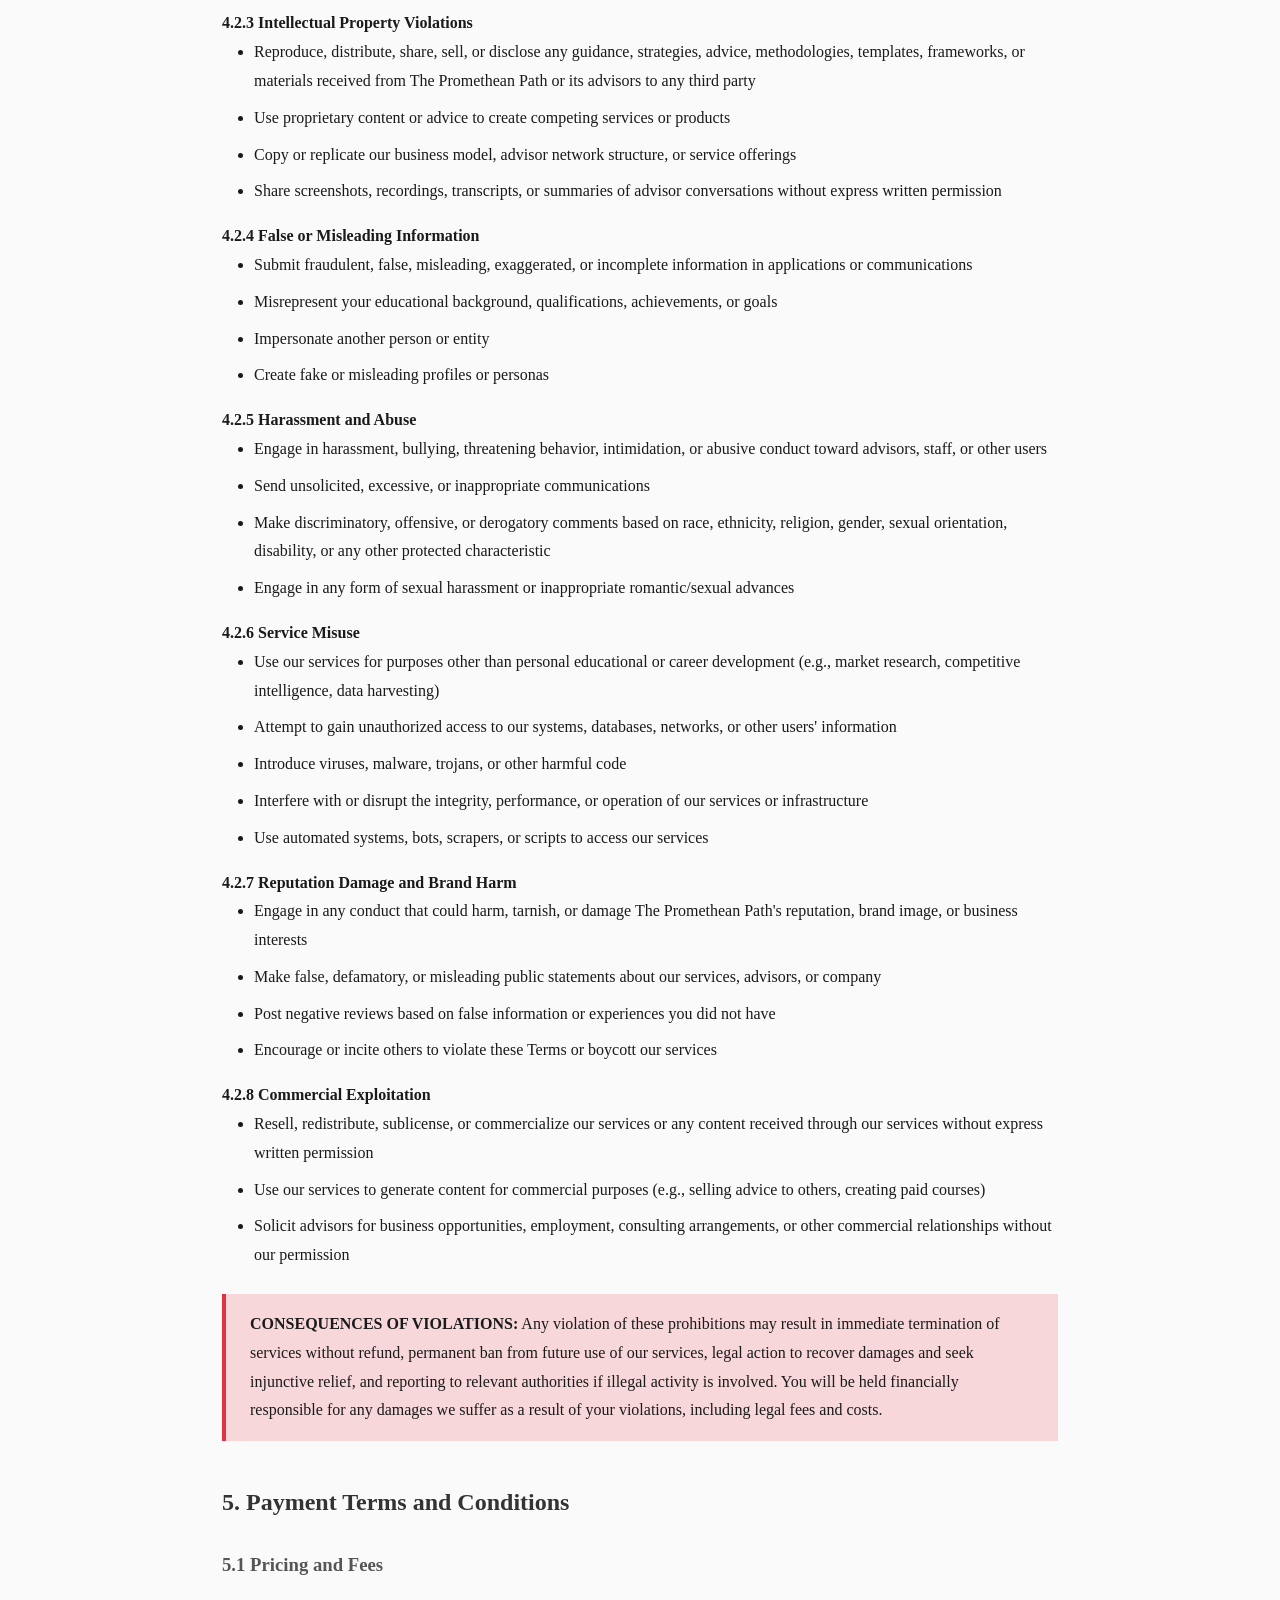
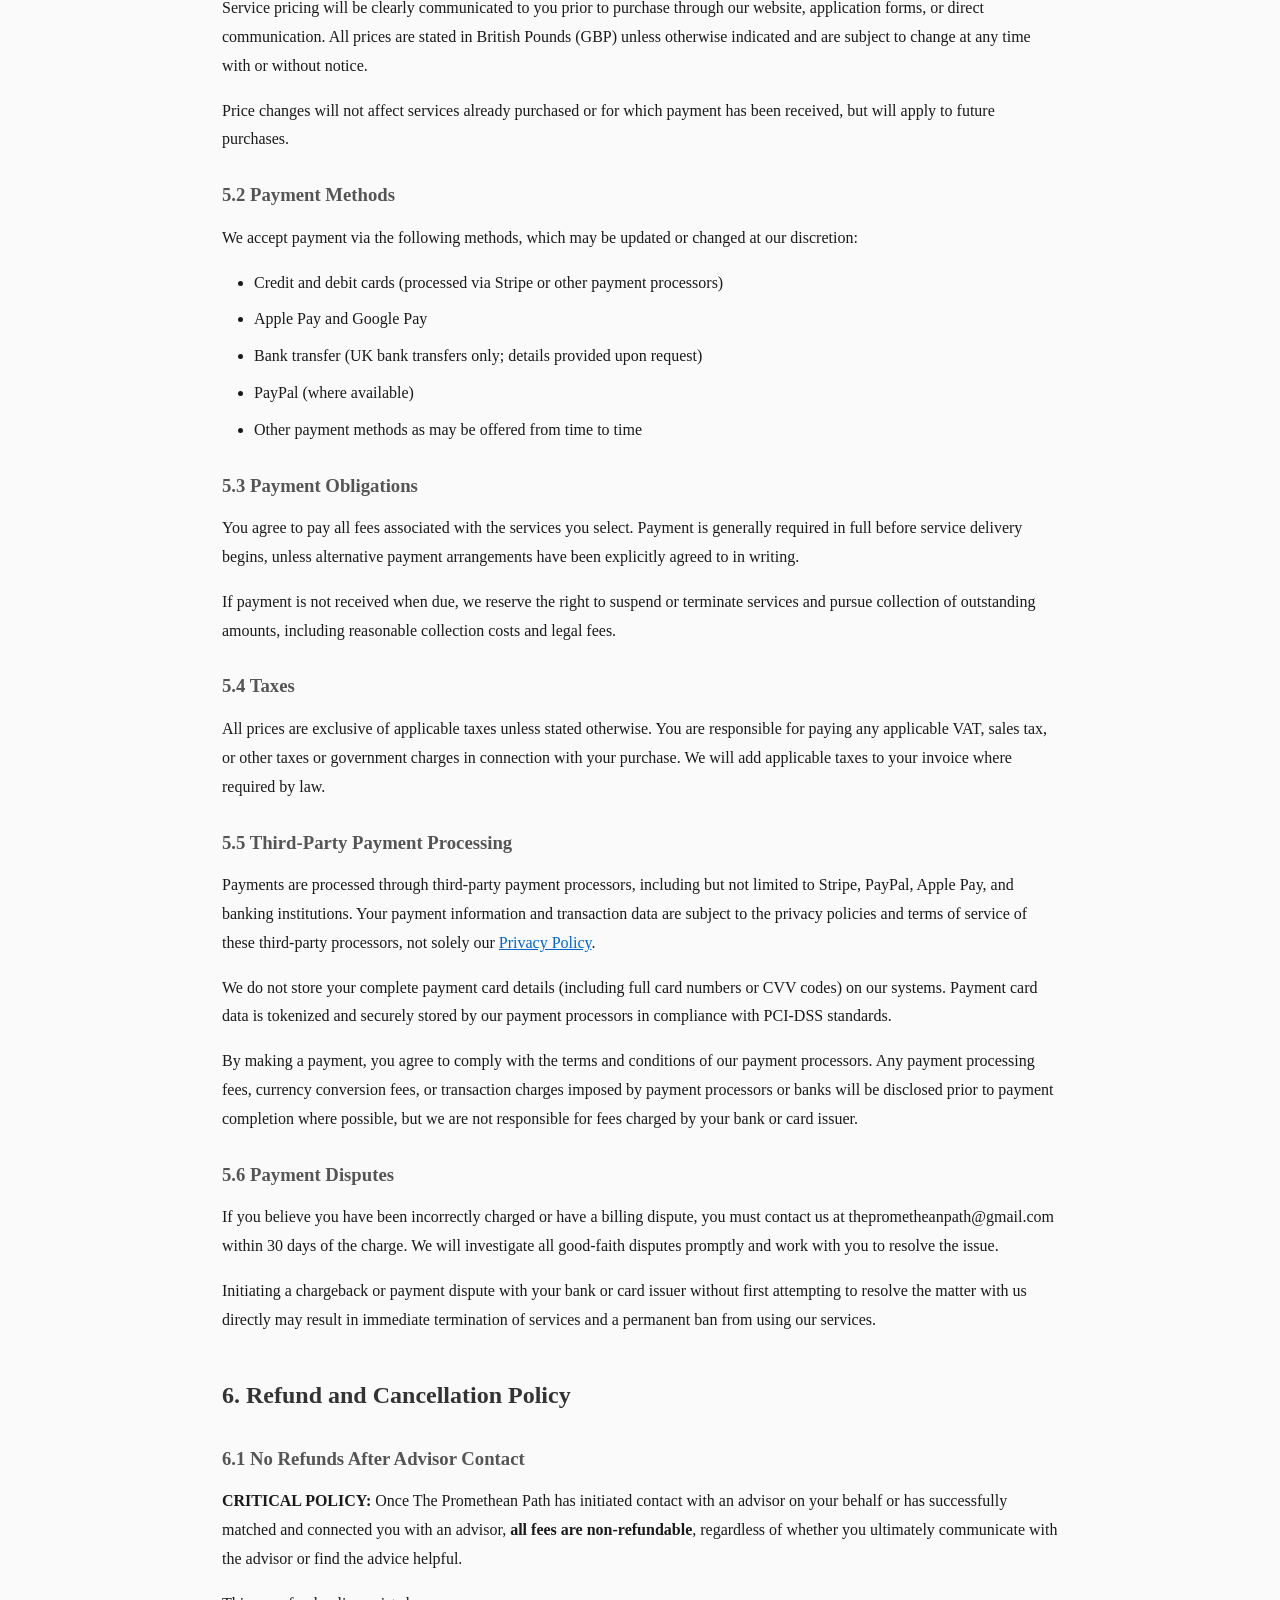
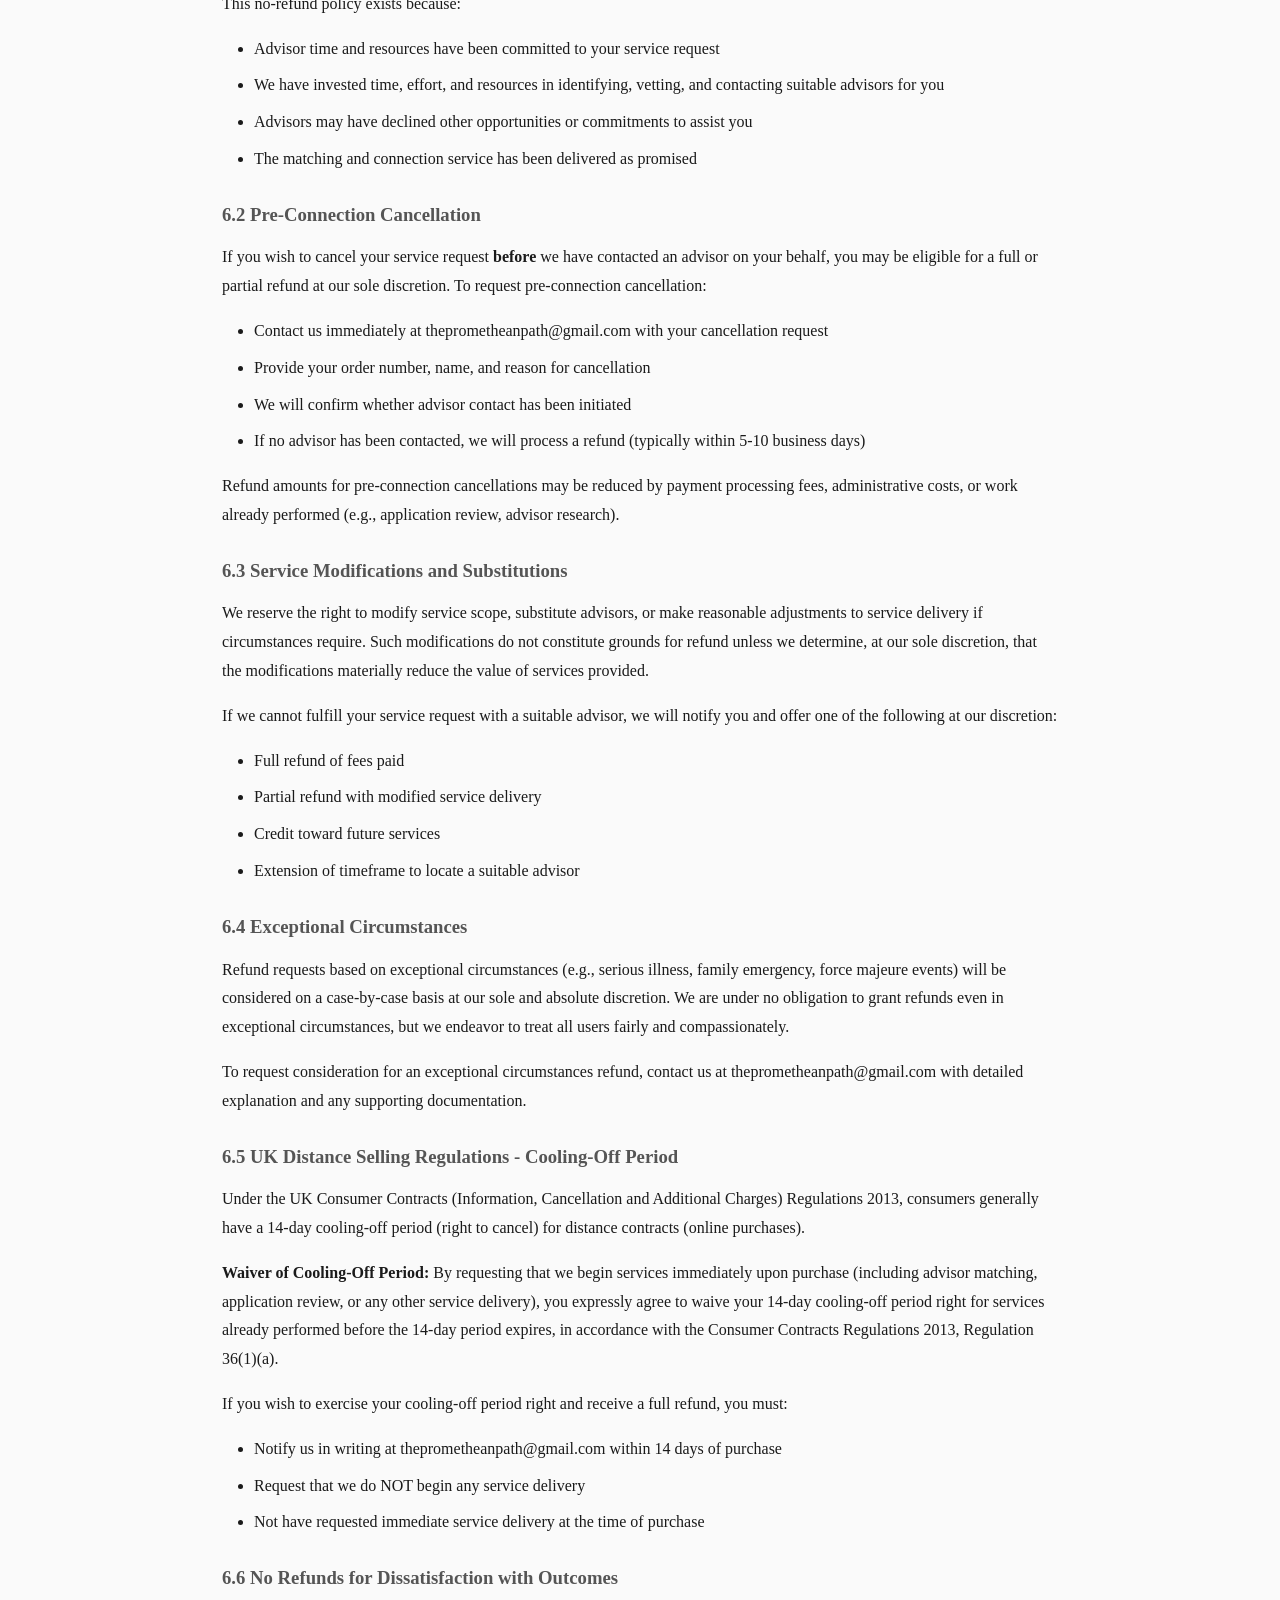
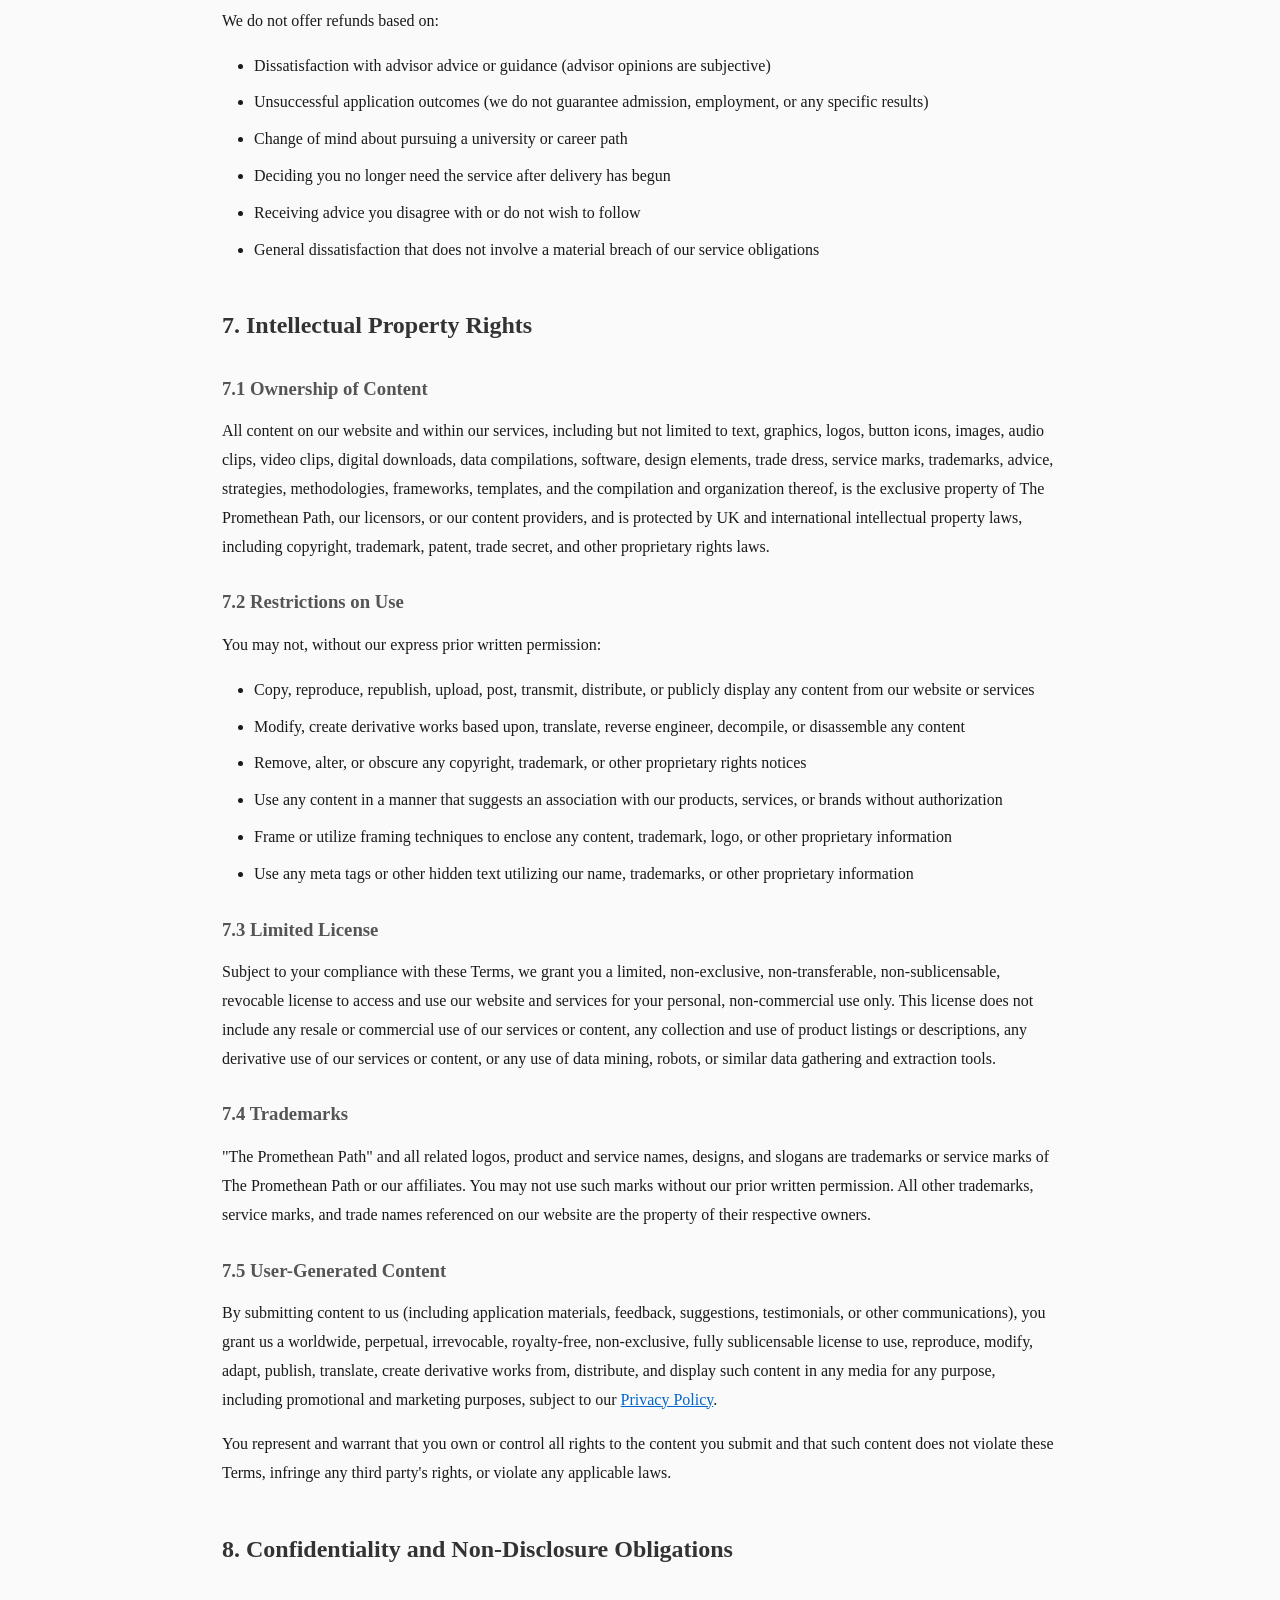
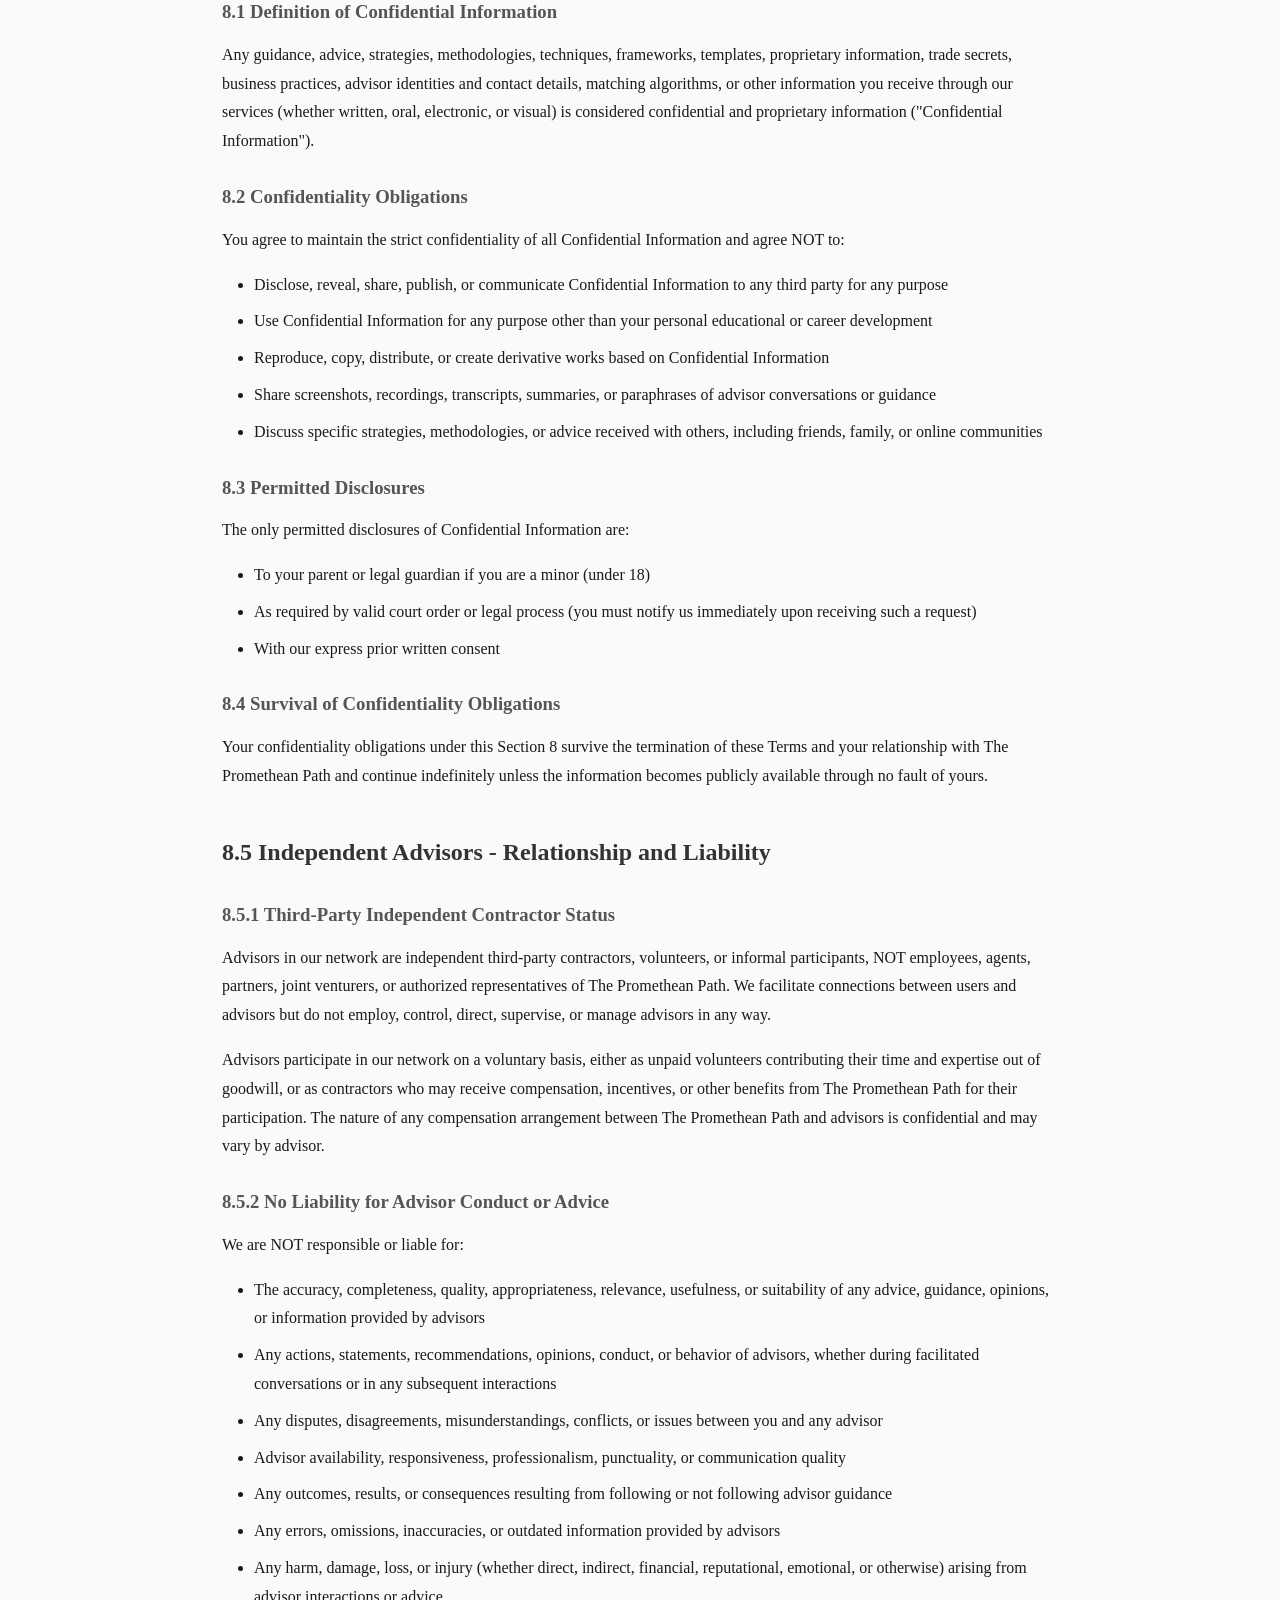
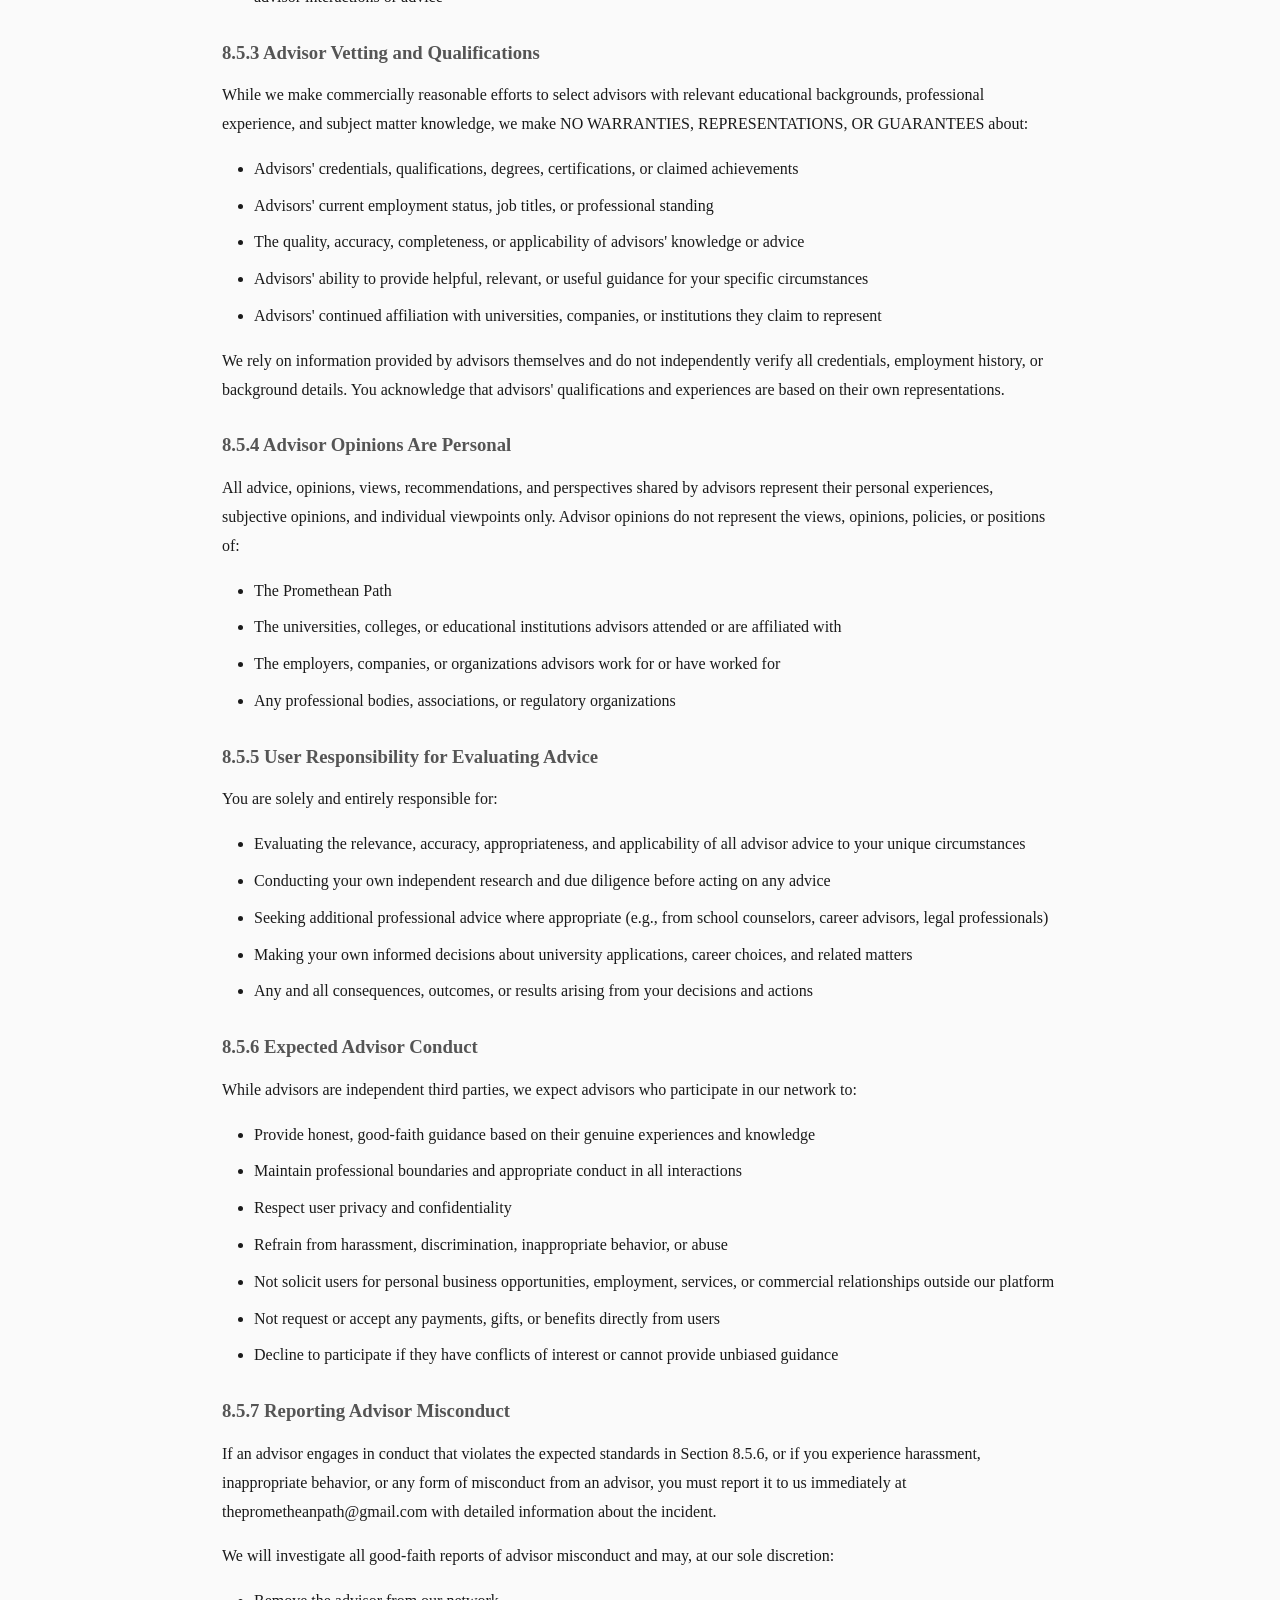
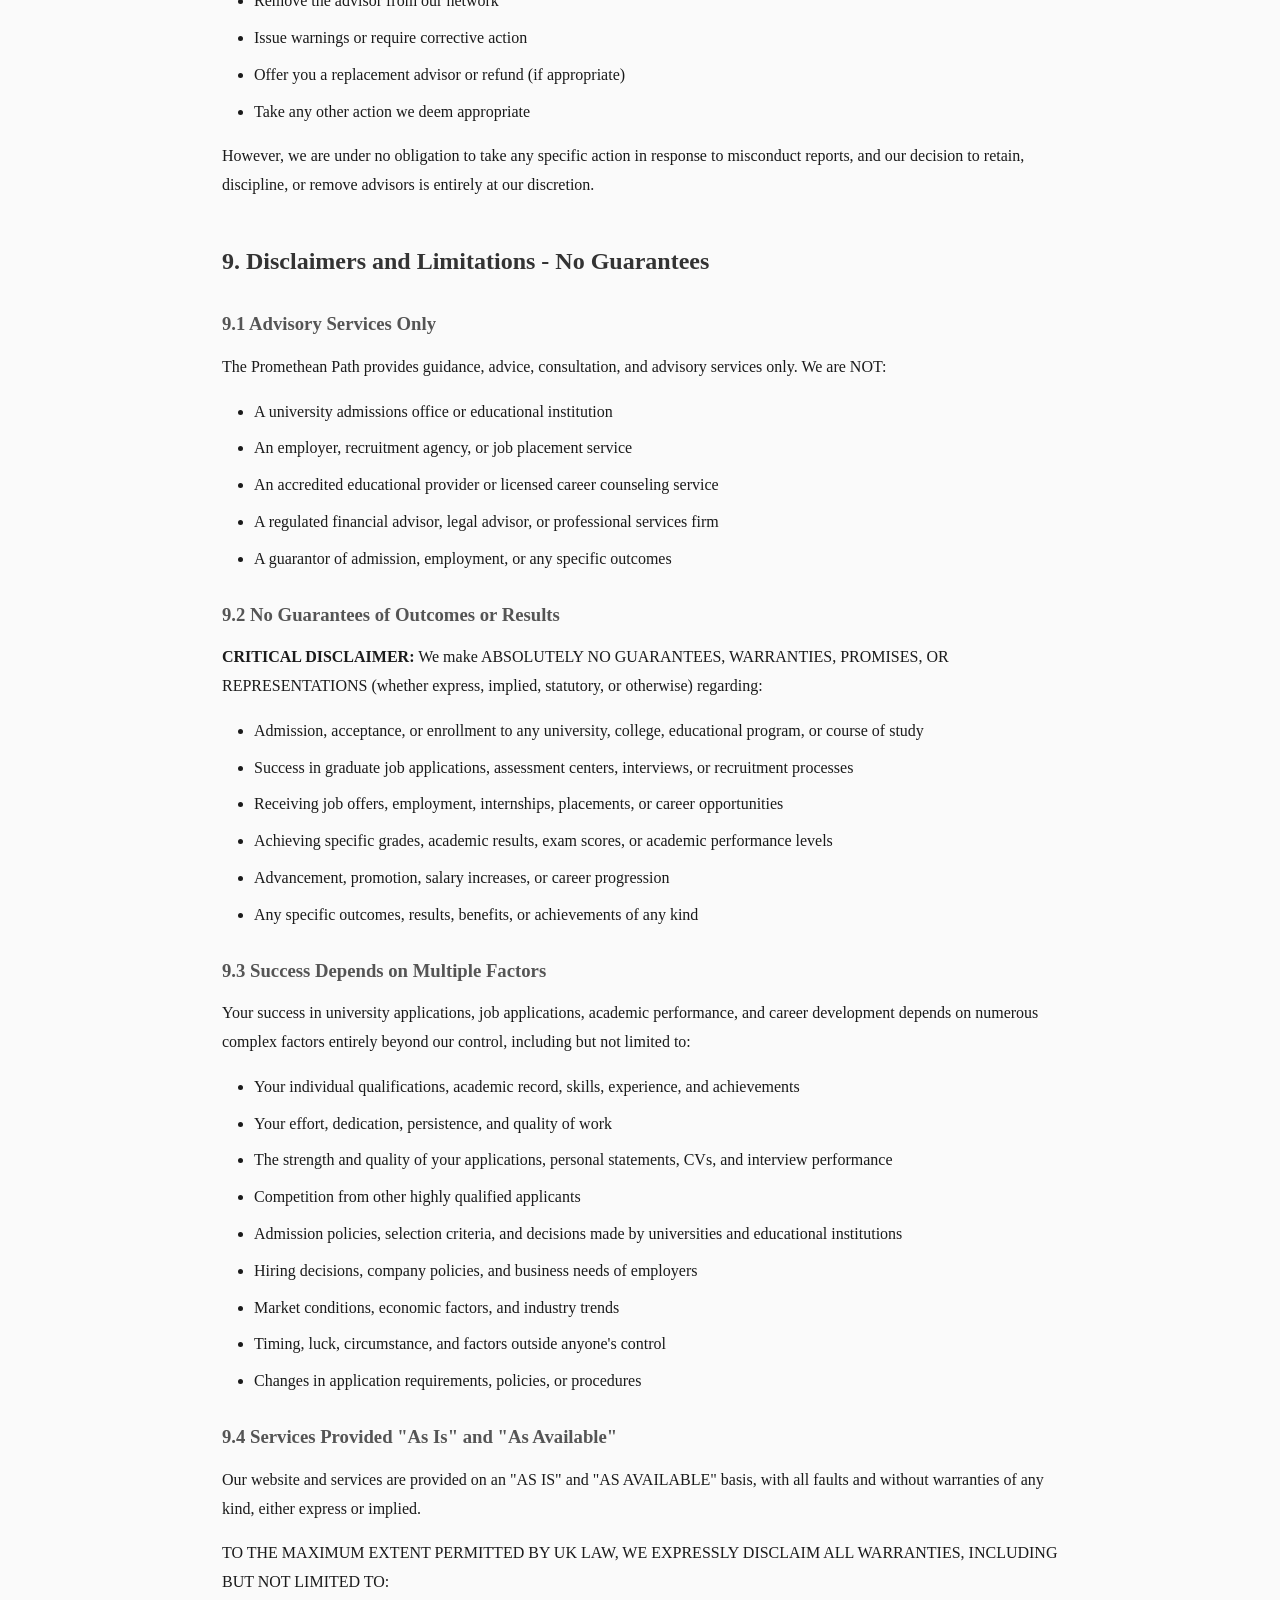
<file: terms.html>
<!DOCTYPE html>
<html lang="en">
<head>
    <meta charset="UTF-8">
    <meta name="viewport" content="width=device-width, initial-scale=1.0">
    <title>Terms of Service – The Promethean Path</title>
    <meta name="description" content="Terms of Service for The Promethean Path. Please read carefully before using our services.">
    <meta property="og:type" content="website">
    <meta property="og:title" content="Terms of Service – The Promethean Path">
    <meta property="og:description" content="Terms of Service for The Promethean Path. Please read carefully before using our services.">
    <meta property="og:url" content="https://prometheanpath.github.io/terms.html">
    <meta property="og:image" content="https://prometheanpath.github.io/images/og-image.png">
    <meta property="og:image:width" content="1200">
    <meta property="og:image:height" content="630">
    <meta name="twitter:card" content="summary_large_image">
    <meta name="twitter:title" content="Terms of Service – The Promethean Path">
    <meta name="twitter:description" content="Terms of Service for The Promethean Path. Please read carefully before using our services.">
    <meta name="twitter:image" content="https://prometheanpath.github.io/images/og-image.png">
    <meta name="theme-color" content="#07101c">
    <link rel="canonical" href="https://prometheanpath.github.io/terms.html">
    <link rel="icon" href="animated-favicon.gif" type="image/gif">

    <!-- Security Headers -->
    <meta http-equiv="X-Frame-Options" content="SAMEORIGIN">
    <meta http-equiv="X-Content-Type-Options" content="nosniff">
    <meta http-equiv="Referrer-Policy" content="strict-origin-when-cross-origin">
    <meta http-equiv="Permissions-Policy" content="geolocation=(), microphone=(), camera=()">
    <meta http-equiv="Content-Security-Policy" content="default-src 'self'; script-src 'none'; style-src 'self' 'unsafe-inline'; font-src 'self'; img-src 'self' data:; connect-src 'none'; frame-src 'none';">

    <style>
        *, *::before, *::after { box-sizing: border-box; margin: 0; padding: 0; }

        html {
            background: #fafafa;
        }

        body {
            background: #fafafa !important;
            color: #1a1a1a !important;
            font-family: Georgia, 'Times New Roman', serif;
            font-size: 16px;
            line-height: 1.75;
        }

        body::after {
            display: none !important;
        }

        .terms-content {
            max-width: 900px;
            margin: 2rem auto;
            padding: 0 2rem;
            line-height: 1.8;
        }
        .terms-content h1 {
            margin-bottom: 0.5rem;
        }
        .terms-content h2 {
            margin-top: 2.5rem;
            margin-bottom: 1rem;
            color: #333;
        }
        .terms-content h3 {
            margin-top: 1.5rem;
            margin-bottom: 0.75rem;
            color: #555;
        }
        .terms-content p, .terms-content ul {
            margin-bottom: 1rem;
        }
        .terms-content ul {
            padding-left: 2rem;
        }
        .terms-content li {
            margin-bottom: 0.5rem;
        }
        .terms-content a {
            color: #0066cc;
            text-decoration: underline;
        }
        .last-updated {
            color: #666;
            font-style: italic;
            margin-bottom: 2rem;
        }
        .important-notice {
            background: #fff3cd;
            border-left: 4px solid #ffc107;
            padding: 1rem 1.5rem;
            margin: 1.5rem 0;
        }
        .critical-notice {
            background: #f8d7da;
            border-left: 4px solid #dc3545;
            padding: 1rem 1.5rem;
            margin: 1.5rem 0;
        }
        .pp-header {
            background: #fff;
            border-bottom: 1px solid #e8e8e8;
            padding: 1rem 2rem;
            display: flex;
            align-items: center;
            justify-content: space-between;
        }
        .pp-header .logo {
            font-family: Georgia, serif;
            font-size: 1.05rem;
            font-weight: 700;
            color: #111;
            text-decoration: none;
            letter-spacing: 0.01em;
        }
        .pp-header .back {
            font-family: Arial, sans-serif;
            font-size: 0.85rem;
            color: #666;
            text-decoration: none;
        }
        .pp-header .back:hover { color: #111; }
        .pp-footer {
            border-top: 1px solid #e8e8e8;
            padding: 1.25rem 2rem;
            text-align: center;
            font-family: Arial, sans-serif;
            font-size: 0.8rem;
            color: #aaa;
            background: #fff;
        }
    </style>
</head>
<body>
    <header class="pp-header">
        <a href="index.html" class="logo">Promethean Path</a>
        <a href="index.html" class="back">← Back to site</a>
    </header>

    <div class="terms-content">
        <h1>Terms of Service</h1>
        <p class="last-updated"><strong>Last updated:</strong> May 15, 2026</p>

        <div class="critical-notice">
            <p style="margin: 0;"><strong>IMPORTANT:</strong> Please read these Terms of Service carefully before using our services. By accessing or using The Promethean Path's website or services, you agree to be legally bound by these Terms. If you do not agree, you must not use our services.</p>
        </div>

        <h2>1. Agreement to Terms</h2>
        <p>These Terms of Service ("Terms") constitute a legally binding agreement between you ("User," "you," or "your") and The Promethean Path ("we," "us," "our," or "the Company") regarding your access to and use of our website (prometheanpath.github.io) and services.</p>
        
        <p>By accessing our website, submitting an application, using any of our services, or making a payment, you acknowledge that you have read, understood, and agree to be bound by these Terms and our <a href="privacy.html">Privacy Policy</a>, which is incorporated into these Terms by reference.</p>
        
        <p>Your continued use of our services following any modifications to these Terms constitutes acceptance of those modifications. We reserve the right to modify these Terms at any time, and such modifications will be effective immediately upon posting.</p>

        <h2>2. Description of Services</h2>
        <p>The Promethean Path provides educational guidance and career advisory services designed to help students and young professionals navigate university applications and career development. Our services include, but are not limited to:</p>
        
        <ul>
            <li><strong>University Advisor Connection:</strong> Matching users with advisors who have studied at target universities to provide insights into the application process, university life, and academic programs</li>
            <li><strong>Career Advisor Connection:</strong> Matching users with advisors working in target industries or companies to provide career guidance, application insights, and industry perspectives</li>
            <li><strong>Career Application Guidance:</strong> Providing guidance on graduate job applications, assessment centers, interview preparation, and career strategy</li>
            <li><strong>Personal Statement Review:</strong> Offering feedback, editing, and improvement suggestions for university application personal statements</li>
            <li><strong>CV & Cover Letter Review:</strong> Providing professional review, critique, and enhancement recommendations for CVs, resumes, and cover letters</li>
            <li><strong>Academic Support:</strong> Sharing study strategies, exam techniques, time management approaches, and academic performance improvement guidance</li>
            <li><strong>General Guidance:</strong> Providing broader advisory services related to education planning, career exploration, skill development, and related topics</li>
        </ul>

        <p><strong>Service Customization:</strong> Services may be provided individually, in combination, or as customized packages. Specific service deliverables, scope, and timelines will be confirmed with you prior to engagement.</p>

        <p><strong>Service Evolution:</strong> We reserve the right to add, modify, suspend, or discontinue any services at any time without prior notice or liability.</p>

        <h2>2.5 Service Timelines and Performance Standards</h2>
        
        <h3>2.5.1 Response Time Estimates</h3>
        <p>We aim to provide prompt service and typically strive to respond to applications and inquiries within 24-48 hours during normal business periods. However, actual response times may vary significantly depending on:</p>
        <ul>
            <li>Current volume of applications and service requests</li>
            <li>Availability of suitable advisors matching your requirements</li>
            <li>Complexity and specificity of your request</li>
            <li>Weekends, UK public holidays, and university vacation periods</li>
            <li>Technical issues, system maintenance, or unforeseen circumstances</li>
            <li>Seasonal demand fluctuations (e.g., UCAS application deadlines)</li>
        </ul>

        <h3>2.5.2 No Guaranteed Timelines</h3>
        <p><strong>IMPORTANT:</strong> Any timeframes mentioned on our website or in communications (including but not limited to "48-hour response," "priority service," "fast matching," "quick turnaround," or similar language) are <strong>targets and estimates only, not guarantees or contractual commitments</strong>.</p>
        
        <p>We make commercially reasonable efforts to meet stated timeframes but do not guarantee, warrant, or promise specific delivery times unless expressly agreed in a separate written contract signed by an authorized representative of The Promethean Path.</p>

        <h3>2.5.3 Business Days Definition</h3>
        <p>All stated timeframes refer to business days (Monday through Friday, 9:00 AM to 5:00 PM GMT/BST, excluding UK public holidays and bank holidays) unless explicitly stated otherwise. Weekends and holidays are not counted toward response time estimates.</p>

        <h3>2.5.4 Advisor Availability Dependency</h3>
        <p>Advisor matching and connection services are entirely dependent on the availability of suitable advisors within our network. Advisors are independent third parties (see Section 8.5) whose availability we cannot control or guarantee.</p>
        
        <p>If suitable advisors matching your requirements are not available, or if available advisors are unresponsive or decline to participate, we will notify you promptly and may, at our sole discretion, offer one or more of the following options:</p>
        <ul>
            <li>Full or partial refund of fees paid</li>
            <li>Matching with an alternative advisor with similar but not identical credentials</li>
            <li>Delay in service delivery until a suitable advisor becomes available</li>
            <li>Cancellation of the service request with full refund</li>
        </ul>

        <h3>2.5.5 Right to Refuse or Delay Service</h3>
        <p>We reserve the absolute right, at our sole discretion and without liability, to:</p>
        <ul>
            <li>Decline any application or service request for any reason or no reason</li>
            <li>Delay service delivery if circumstances require additional time</li>
            <li>Refund your payment if we determine we cannot fulfill your request adequately</li>
            <li>Terminate service relationships that are not productive or mutually beneficial</li>
        </ul>

        <h2>3. Eligibility and Account Requirements</h2>
        
        <h3>3.1 Age Requirement</h3>
        <p>Our services are intended for individuals aged 16 years and older. By using our services, you represent and warrant that you are at least 16 years of age.</p>
        
        <p>If you are under 18 years of age, you represent that you have obtained consent from your parent or legal guardian to use our services and that they have reviewed and agreed to these Terms on your behalf. Parents and guardians who consent on behalf of minors are responsible for monitoring the minor's use of our services.</p>

        <h3>3.2 Age Verification</h3>
        <p>We do not actively verify the ages of users. By using our services, you represent that you meet the minimum age requirement or have obtained appropriate parental/guardian consent. If we discover that a user is under 16 without verifiable parental consent, we reserve the right to immediately terminate their access and delete their personal data in accordance with our <a href="privacy.html">Privacy Policy</a>.</p>

        <h3>3.3 Accuracy of Information</h3>
        <p>You agree to provide accurate, current, complete, and truthful information when:</p>
        <ul>
            <li>Submitting application forms or service requests</li>
            <li>Communicating with our team or advisors</li>
            <li>Making payments or providing billing information</li>
            <li>Updating your contact details or preferences</li>
        </ul>
        
        <p>You agree to promptly update any information you have provided to maintain its accuracy and completeness. Failure to provide accurate information may result in service delays, termination, or inability to deliver services.</p>

        <h3>3.4 Account Security</h3>
        <p>You are responsible for maintaining the confidentiality of any account credentials, login information, or access codes provided to you. You agree to notify us immediately of any unauthorized use of your account or any other security breach.</p>

        <h2>4. User Obligations and Prohibited Conduct</h2>
        
        <h3>4.1 Required Conduct</h3>
        <p>By using our services, you agree to:</p>
        <ul>
            <li>Provide truthful, accurate, complete, and non-misleading information in all applications, forms, and communications</li>
            <li>Use our services solely for their intended lawful purposes of personal educational and career development</li>
            <li>Treat advisors, staff, and other users with respect, professionalism, courtesy, and dignity</li>
            <li>Maintain strict confidentiality of any proprietary information, guidance, strategies, or advice received through our services</li>
            <li>Respond promptly and professionally to communications from our team and matched advisors</li>
            <li>Comply with all applicable local, national, and international laws and regulations in your use of our services</li>
            <li>Report any advisor misconduct, inappropriate behavior, or Terms violations to us immediately</li>
        </ul>

        <h3>4.2 Strictly Prohibited Conduct</h3>
        <p>You expressly agree that you will NOT engage in any of the following prohibited activities:</p>

        <h4>4.2.1 Sharing Advisor Information</h4>
        <ul>
            <li>Distribute, publish, post, share, or disclose advisor contact details (including but not limited to names, email addresses, phone numbers, social media profiles, or LinkedIn profiles) publicly on any platform or privately to any third party, including friends, family, classmates, or colleagues</li>
            <li>Screenshot, photograph, copy, or reproduce advisor contact information in any form</li>
            <li>Share advisor information in online forums, social media groups, messaging platforms, or any other venue</li>
        </ul>

        <h4>4.2.2 Service Circumvention</h4>
        <ul>
            <li>Attempt to contact advisors directly outside of our platform or facilitated connection process</li>
            <li>Facilitate, enable, or assist others in connecting with advisors without using our services</li>
            <li>Recommend advisors to friends or others in a manner that allows them to bypass our service</li>
            <li>Create multiple accounts or use false identities to obtain multiple advisor connections</li>
            <li>Reverse engineer, decompile, or attempt to discover the source of our advisor network or matching methodology</li>
        </ul>

        <h4>4.2.3 Intellectual Property Violations</h4>
        <ul>
            <li>Reproduce, distribute, share, sell, or disclose any guidance, strategies, advice, methodologies, templates, frameworks, or materials received from The Promethean Path or its advisors to any third party</li>
            <li>Use proprietary content or advice to create competing services or products</li>
            <li>Copy or replicate our business model, advisor network structure, or service offerings</li>
            <li>Share screenshots, recordings, transcripts, or summaries of advisor conversations without express written permission</li>
        </ul>

        <h4>4.2.4 False or Misleading Information</h4>
        <ul>
            <li>Submit fraudulent, false, misleading, exaggerated, or incomplete information in applications or communications</li>
            <li>Misrepresent your educational background, qualifications, achievements, or goals</li>
            <li>Impersonate another person or entity</li>
            <li>Create fake or misleading profiles or personas</li>
        </ul>

        <h4>4.2.5 Harassment and Abuse</h4>
        <ul>
            <li>Engage in harassment, bullying, threatening behavior, intimidation, or abusive conduct toward advisors, staff, or other users</li>
            <li>Send unsolicited, excessive, or inappropriate communications</li>
            <li>Make discriminatory, offensive, or derogatory comments based on race, ethnicity, religion, gender, sexual orientation, disability, or any other protected characteristic</li>
            <li>Engage in any form of sexual harassment or inappropriate romantic/sexual advances</li>
        </ul>

        <h4>4.2.6 Service Misuse</h4>
        <ul>
            <li>Use our services for purposes other than personal educational or career development (e.g., market research, competitive intelligence, data harvesting)</li>
            <li>Attempt to gain unauthorized access to our systems, databases, networks, or other users' information</li>
            <li>Introduce viruses, malware, trojans, or other harmful code</li>
            <li>Interfere with or disrupt the integrity, performance, or operation of our services or infrastructure</li>
            <li>Use automated systems, bots, scrapers, or scripts to access our services</li>
        </ul>

        <h4>4.2.7 Reputation Damage and Brand Harm</h4>
        <ul>
            <li>Engage in any conduct that could harm, tarnish, or damage The Promethean Path's reputation, brand image, or business interests</li>
            <li>Make false, defamatory, or misleading public statements about our services, advisors, or company</li>
            <li>Post negative reviews based on false information or experiences you did not have</li>
            <li>Encourage or incite others to violate these Terms or boycott our services</li>
        </ul>

        <h4>4.2.8 Commercial Exploitation</h4>
        <ul>
            <li>Resell, redistribute, sublicense, or commercialize our services or any content received through our services without express written permission</li>
            <li>Use our services to generate content for commercial purposes (e.g., selling advice to others, creating paid courses)</li>
            <li>Solicit advisors for business opportunities, employment, consulting arrangements, or other commercial relationships without our permission</li>
        </ul>

        <div class="critical-notice">
            <p style="margin: 0;"><strong>CONSEQUENCES OF VIOLATIONS:</strong> Any violation of these prohibitions may result in immediate termination of services without refund, permanent ban from future use of our services, legal action to recover damages and seek injunctive relief, and reporting to relevant authorities if illegal activity is involved. You will be held financially responsible for any damages we suffer as a result of your violations, including legal fees and costs.</p>
        </div>

        <h2>5. Payment Terms and Conditions</h2>
        
        <h3>5.1 Pricing and Fees</h3>
        <p>Service pricing will be clearly communicated to you prior to purchase through our website, application forms, or direct communication. All prices are stated in British Pounds (GBP) unless otherwise indicated and are subject to change at any time with or without notice.</p>
        
        <p>Price changes will not affect services already purchased or for which payment has been received, but will apply to future purchases.</p>

        <h3>5.2 Payment Methods</h3>
        <p>We accept payment via the following methods, which may be updated or changed at our discretion:</p>
        <ul>
            <li>Credit and debit cards (processed via Stripe or other payment processors)</li>
            <li>Apple Pay and Google Pay</li>
            <li>Bank transfer (UK bank transfers only; details provided upon request)</li>
            <li>PayPal (where available)</li>
            <li>Other payment methods as may be offered from time to time</li>
        </ul>

        <h3>5.3 Payment Obligations</h3>
        <p>You agree to pay all fees associated with the services you select. Payment is generally required in full before service delivery begins, unless alternative payment arrangements have been explicitly agreed to in writing.</p>
        
        <p>If payment is not received when due, we reserve the right to suspend or terminate services and pursue collection of outstanding amounts, including reasonable collection costs and legal fees.</p>

        <h3>5.4 Taxes</h3>
        <p>All prices are exclusive of applicable taxes unless stated otherwise. You are responsible for paying any applicable VAT, sales tax, or other taxes or government charges in connection with your purchase. We will add applicable taxes to your invoice where required by law.</p>

        <h3>5.5 Third-Party Payment Processing</h3>
        <p>Payments are processed through third-party payment processors, including but not limited to Stripe, PayPal, Apple Pay, and banking institutions. Your payment information and transaction data are subject to the privacy policies and terms of service of these third-party processors, not solely our <a href="privacy.html">Privacy Policy</a>.</p>
        
        <p>We do not store your complete payment card details (including full card numbers or CVV codes) on our systems. Payment card data is tokenized and securely stored by our payment processors in compliance with PCI-DSS standards.</p>
        
        <p>By making a payment, you agree to comply with the terms and conditions of our payment processors. Any payment processing fees, currency conversion fees, or transaction charges imposed by payment processors or banks will be disclosed prior to payment completion where possible, but we are not responsible for fees charged by your bank or card issuer.</p>

        <h3>5.6 Payment Disputes</h3>
        <p>If you believe you have been incorrectly charged or have a billing dispute, you must contact us at theprometheanpath@gmail.com within 30 days of the charge. We will investigate all good-faith disputes promptly and work with you to resolve the issue.</p>
        
        <p>Initiating a chargeback or payment dispute with your bank or card issuer without first attempting to resolve the matter with us directly may result in immediate termination of services and a permanent ban from using our services.</p>

        <h2>6. Refund and Cancellation Policy</h2>
        
        <h3>6.1 No Refunds After Advisor Contact</h3>
        <p><strong>CRITICAL POLICY:</strong> Once The Promethean Path has initiated contact with an advisor on your behalf or has successfully matched and connected you with an advisor, <strong>all fees are non-refundable</strong>, regardless of whether you ultimately communicate with the advisor or find the advice helpful.</p>
        
        <p>This no-refund policy exists because:</p>
        <ul>
            <li>Advisor time and resources have been committed to your service request</li>
            <li>We have invested time, effort, and resources in identifying, vetting, and contacting suitable advisors for you</li>
            <li>Advisors may have declined other opportunities or commitments to assist you</li>
            <li>The matching and connection service has been delivered as promised</li>
        </ul>

        <h3>6.2 Pre-Connection Cancellation</h3>
        <p>If you wish to cancel your service request <strong>before</strong> we have contacted an advisor on your behalf, you may be eligible for a full or partial refund at our sole discretion. To request pre-connection cancellation:</p>
        <ul>
            <li>Contact us immediately at theprometheanpath@gmail.com with your cancellation request</li>
            <li>Provide your order number, name, and reason for cancellation</li>
            <li>We will confirm whether advisor contact has been initiated</li>
            <li>If no advisor has been contacted, we will process a refund (typically within 5-10 business days)</li>
        </ul>
        
        <p>Refund amounts for pre-connection cancellations may be reduced by payment processing fees, administrative costs, or work already performed (e.g., application review, advisor research).</p>

        <h3>6.3 Service Modifications and Substitutions</h3>
        <p>We reserve the right to modify service scope, substitute advisors, or make reasonable adjustments to service delivery if circumstances require. Such modifications do not constitute grounds for refund unless we determine, at our sole discretion, that the modifications materially reduce the value of services provided.</p>
        
        <p>If we cannot fulfill your service request with a suitable advisor, we will notify you and offer one of the following at our discretion:</p>
        <ul>
            <li>Full refund of fees paid</li>
            <li>Partial refund with modified service delivery</li>
            <li>Credit toward future services</li>
            <li>Extension of timeframe to locate a suitable advisor</li>
        </ul>

        <h3>6.4 Exceptional Circumstances</h3>
        <p>Refund requests based on exceptional circumstances (e.g., serious illness, family emergency, force majeure events) will be considered on a case-by-case basis at our sole and absolute discretion. We are under no obligation to grant refunds even in exceptional circumstances, but we endeavor to treat all users fairly and compassionately.</p>
        
        <p>To request consideration for an exceptional circumstances refund, contact us at theprometheanpath@gmail.com with detailed explanation and any supporting documentation.</p>

        <h3>6.5 UK Distance Selling Regulations - Cooling-Off Period</h3>
        <p>Under the UK Consumer Contracts (Information, Cancellation and Additional Charges) Regulations 2013, consumers generally have a 14-day cooling-off period (right to cancel) for distance contracts (online purchases).</p>
        
        <p><strong>Waiver of Cooling-Off Period:</strong> By requesting that we begin services immediately upon purchase (including advisor matching, application review, or any other service delivery), you expressly agree to waive your 14-day cooling-off period right for services already performed before the 14-day period expires, in accordance with the Consumer Contracts Regulations 2013, Regulation 36(1)(a).</p>
        
        <p>If you wish to exercise your cooling-off period right and receive a full refund, you must:</p>
        <ul>
            <li>Notify us in writing at theprometheanpath@gmail.com within 14 days of purchase</li>
            <li>Request that we do NOT begin any service delivery</li>
            <li>Not have requested immediate service delivery at the time of purchase</li>
        </ul>

        <h3>6.6 No Refunds for Dissatisfaction with Outcomes</h3>
        <p>We do not offer refunds based on:</p>
        <ul>
            <li>Dissatisfaction with advisor advice or guidance (advisor opinions are subjective)</li>
            <li>Unsuccessful application outcomes (we do not guarantee admission, employment, or any specific results)</li>
            <li>Change of mind about pursuing a university or career path</li>
            <li>Deciding you no longer need the service after delivery has begun</li>
            <li>Receiving advice you disagree with or do not wish to follow</li>
            <li>General dissatisfaction that does not involve a material breach of our service obligations</li>
        </ul>

        <h2>7. Intellectual Property Rights</h2>
        
        <h3>7.1 Ownership of Content</h3>
        <p>All content on our website and within our services, including but not limited to text, graphics, logos, button icons, images, audio clips, video clips, digital downloads, data compilations, software, design elements, trade dress, service marks, trademarks, advice, strategies, methodologies, frameworks, templates, and the compilation and organization thereof, is the exclusive property of The Promethean Path, our licensors, or our content providers, and is protected by UK and international intellectual property laws, including copyright, trademark, patent, trade secret, and other proprietary rights laws.</p>

        <h3>7.2 Restrictions on Use</h3>
        <p>You may not, without our express prior written permission:</p>
        <ul>
            <li>Copy, reproduce, republish, upload, post, transmit, distribute, or publicly display any content from our website or services</li>
            <li>Modify, create derivative works based upon, translate, reverse engineer, decompile, or disassemble any content</li>
            <li>Remove, alter, or obscure any copyright, trademark, or other proprietary rights notices</li>
            <li>Use any content in a manner that suggests an association with our products, services, or brands without authorization</li>
            <li>Frame or utilize framing techniques to enclose any content, trademark, logo, or other proprietary information</li>
            <li>Use any meta tags or other hidden text utilizing our name, trademarks, or other proprietary information</li>
        </ul>

        <h3>7.3 Limited License</h3>
        <p>Subject to your compliance with these Terms, we grant you a limited, non-exclusive, non-transferable, non-sublicensable, revocable license to access and use our website and services for your personal, non-commercial use only. This license does not include any resale or commercial use of our services or content, any collection and use of product listings or descriptions, any derivative use of our services or content, or any use of data mining, robots, or similar data gathering and extraction tools.</p>

        <h3>7.4 Trademarks</h3>
        <p>"The Promethean Path" and all related logos, product and service names, designs, and slogans are trademarks or service marks of The Promethean Path or our affiliates. You may not use such marks without our prior written permission. All other trademarks, service marks, and trade names referenced on our website are the property of their respective owners.</p>

        <h3>7.5 User-Generated Content</h3>
        <p>By submitting content to us (including application materials, feedback, suggestions, testimonials, or other communications), you grant us a worldwide, perpetual, irrevocable, royalty-free, non-exclusive, fully sublicensable license to use, reproduce, modify, adapt, publish, translate, create derivative works from, distribute, and display such content in any media for any purpose, including promotional and marketing purposes, subject to our <a href="privacy.html">Privacy Policy</a>.</p>
        
        <p>You represent and warrant that you own or control all rights to the content you submit and that such content does not violate these Terms, infringe any third party's rights, or violate any applicable laws.</p>

        <h2>8. Confidentiality and Non-Disclosure Obligations</h2>
        
        <h3>8.1 Definition of Confidential Information</h3>
        <p>Any guidance, advice, strategies, methodologies, techniques, frameworks, templates, proprietary information, trade secrets, business practices, advisor identities and contact details, matching algorithms, or other information you receive through our services (whether written, oral, electronic, or visual) is considered confidential and proprietary information ("Confidential Information").</p>

        <h3>8.2 Confidentiality Obligations</h3>
        <p>You agree to maintain the strict confidentiality of all Confidential Information and agree NOT to:</p>
        <ul>
            <li>Disclose, reveal, share, publish, or communicate Confidential Information to any third party for any purpose</li>
            <li>Use Confidential Information for any purpose other than your personal educational or career development</li>
            <li>Reproduce, copy, distribute, or create derivative works based on Confidential Information</li>
            <li>Share screenshots, recordings, transcripts, summaries, or paraphrases of advisor conversations or guidance</li>
            <li>Discuss specific strategies, methodologies, or advice received with others, including friends, family, or online communities</li>
        </ul>

        <h3>8.3 Permitted Disclosures</h3>
        <p>The only permitted disclosures of Confidential Information are:</p>
        <ul>
            <li>To your parent or legal guardian if you are a minor (under 18)</li>
            <li>As required by valid court order or legal process (you must notify us immediately upon receiving such a request)</li>
            <li>With our express prior written consent</li>
        </ul>

        <h3>8.4 Survival of Confidentiality Obligations</h3>
        <p>Your confidentiality obligations under this Section 8 survive the termination of these Terms and your relationship with The Promethean Path and continue indefinitely unless the information becomes publicly available through no fault of yours.</p>

        <h2>8.5 Independent Advisors - Relationship and Liability</h2>
        
        <h3>8.5.1 Third-Party Independent Contractor Status</h3>
        <p>Advisors in our network are independent third-party contractors, volunteers, or informal participants, NOT employees, agents, partners, joint venturers, or authorized representatives of The Promethean Path. We facilitate connections between users and advisors but do not employ, control, direct, supervise, or manage advisors in any way.</p>
        
        <p>Advisors participate in our network on a voluntary basis, either as unpaid volunteers contributing their time and expertise out of goodwill, or as contractors who may receive compensation, incentives, or other benefits from The Promethean Path for their participation. The nature of any compensation arrangement between The Promethean Path and advisors is confidential and may vary by advisor.</p>

        <h3>8.5.2 No Liability for Advisor Conduct or Advice</h3>
        <p>We are NOT responsible or liable for:</p>
        <ul>
            <li>The accuracy, completeness, quality, appropriateness, relevance, usefulness, or suitability of any advice, guidance, opinions, or information provided by advisors</li>
            <li>Any actions, statements, recommendations, opinions, conduct, or behavior of advisors, whether during facilitated conversations or in any subsequent interactions</li>
            <li>Any disputes, disagreements, misunderstandings, conflicts, or issues between you and any advisor</li>
            <li>Advisor availability, responsiveness, professionalism, punctuality, or communication quality</li>
            <li>Any outcomes, results, or consequences resulting from following or not following advisor guidance</li>
            <li>Any errors, omissions, inaccuracies, or outdated information provided by advisors</li>
            <li>Any harm, damage, loss, or injury (whether direct, indirect, financial, reputational, emotional, or otherwise) arising from advisor interactions or advice</li>
        </ul>

        <h3>8.5.3 Advisor Vetting and Qualifications</h3>
        <p>While we make commercially reasonable efforts to select advisors with relevant educational backgrounds, professional experience, and subject matter knowledge, we make NO WARRANTIES, REPRESENTATIONS, OR GUARANTEES about:</p>
        <ul>
            <li>Advisors' credentials, qualifications, degrees, certifications, or claimed achievements</li>
            <li>Advisors' current employment status, job titles, or professional standing</li>
            <li>The quality, accuracy, completeness, or applicability of advisors' knowledge or advice</li>
            <li>Advisors' ability to provide helpful, relevant, or useful guidance for your specific circumstances</li>
            <li>Advisors' continued affiliation with universities, companies, or institutions they claim to represent</li>
        </ul>
        
        <p>We rely on information provided by advisors themselves and do not independently verify all credentials, employment history, or background details. You acknowledge that advisors' qualifications and experiences are based on their own representations.</p>

        <h3>8.5.4 Advisor Opinions Are Personal</h3>
        <p>All advice, opinions, views, recommendations, and perspectives shared by advisors represent their personal experiences, subjective opinions, and individual viewpoints only. Advisor opinions do not represent the views, opinions, policies, or positions of:</p>
        <ul>
            <li>The Promethean Path</li>
            <li>The universities, colleges, or educational institutions advisors attended or are affiliated with</li>
            <li>The employers, companies, or organizations advisors work for or have worked for</li>
            <li>Any professional bodies, associations, or regulatory organizations</li>
        </ul>

        <h3>8.5.5 User Responsibility for Evaluating Advice</h3>
        <p>You are solely and entirely responsible for:</p>
        <ul>
            <li>Evaluating the relevance, accuracy, appropriateness, and applicability of all advisor advice to your unique circumstances</li>
            <li>Conducting your own independent research and due diligence before acting on any advice</li>
            <li>Seeking additional professional advice where appropriate (e.g., from school counselors, career advisors, legal professionals)</li>
            <li>Making your own informed decisions about university applications, career choices, and related matters</li>
            <li>Any and all consequences, outcomes, or results arising from your decisions and actions</li>
        </ul>

        <h3>8.5.6 Expected Advisor Conduct</h3>
        <p>While advisors are independent third parties, we expect advisors who participate in our network to:</p>
        <ul>
            <li>Provide honest, good-faith guidance based on their genuine experiences and knowledge</li>
            <li>Maintain professional boundaries and appropriate conduct in all interactions</li>
            <li>Respect user privacy and confidentiality</li>
            <li>Refrain from harassment, discrimination, inappropriate behavior, or abuse</li>
            <li>Not solicit users for personal business opportunities, employment, services, or commercial relationships outside our platform</li>
            <li>Not request or accept any payments, gifts, or benefits directly from users</li>
            <li>Decline to participate if they have conflicts of interest or cannot provide unbiased guidance</li>
        </ul>

        <h3>8.5.7 Reporting Advisor Misconduct</h3>
        <p>If an advisor engages in conduct that violates the expected standards in Section 8.5.6, or if you experience harassment, inappropriate behavior, or any form of misconduct from an advisor, you must report it to us immediately at theprometheanpath@gmail.com with detailed information about the incident.</p>
        
        <p>We will investigate all good-faith reports of advisor misconduct and may, at our sole discretion:</p>
        <ul>
            <li>Remove the advisor from our network</li>
            <li>Issue warnings or require corrective action</li>
            <li>Offer you a replacement advisor or refund (if appropriate)</li>
            <li>Take any other action we deem appropriate</li>
        </ul>
        
        <p>However, we are under no obligation to take any specific action in response to misconduct reports, and our decision to retain, discipline, or remove advisors is entirely at our discretion.</p>

        <h2>9. Disclaimers and Limitations - No Guarantees</h2>
        
        <h3>9.1 Advisory Services Only</h3>
        <p>The Promethean Path provides guidance, advice, consultation, and advisory services only. We are NOT:</p>
        <ul>
            <li>A university admissions office or educational institution</li>
            <li>An employer, recruitment agency, or job placement service</li>
            <li>An accredited educational provider or licensed career counseling service</li>
            <li>A regulated financial advisor, legal advisor, or professional services firm</li>
            <li>A guarantor of admission, employment, or any specific outcomes</li>
        </ul>

        <h3>9.2 No Guarantees of Outcomes or Results</h3>
        <p><strong>CRITICAL DISCLAIMER:</strong> We make ABSOLUTELY NO GUARANTEES, WARRANTIES, PROMISES, OR REPRESENTATIONS (whether express, implied, statutory, or otherwise) regarding:</p>
        <ul>
            <li>Admission, acceptance, or enrollment to any university, college, educational program, or course of study</li>
            <li>Success in graduate job applications, assessment centers, interviews, or recruitment processes</li>
            <li>Receiving job offers, employment, internships, placements, or career opportunities</li>
            <li>Achieving specific grades, academic results, exam scores, or academic performance levels</li>
            <li>Advancement, promotion, salary increases, or career progression</li>
            <li>Any specific outcomes, results, benefits, or achievements of any kind</li>
        </ul>

        <h3>9.3 Success Depends on Multiple Factors</h3>
        <p>Your success in university applications, job applications, academic performance, and career development depends on numerous complex factors entirely beyond our control, including but not limited to:</p>
        <ul>
            <li>Your individual qualifications, academic record, skills, experience, and achievements</li>
            <li>Your effort, dedication, persistence, and quality of work</li>
            <li>The strength and quality of your applications, personal statements, CVs, and interview performance</li>
            <li>Competition from other highly qualified applicants</li>
            <li>Admission policies, selection criteria, and decisions made by universities and educational institutions</li>
            <li>Hiring decisions, company policies, and business needs of employers</li>
            <li>Market conditions, economic factors, and industry trends</li>
            <li>Timing, luck, circumstance, and factors outside anyone's control</li>
            <li>Changes in application requirements, policies, or procedures</li>
        </ul>

        <h3>9.4 Services Provided "As Is" and "As Available"</h3>
        <p>Our website and services are provided on an "AS IS" and "AS AVAILABLE" basis, with all faults and without warranties of any kind, either express or implied.</p>
        
        <p>TO THE MAXIMUM EXTENT PERMITTED BY UK LAW, WE EXPRESSLY DISCLAIM ALL WARRANTIES, INCLUDING BUT NOT LIMITED TO:</p>
        <ul>
            <li>Implied warranties of merchantability, fitness for a particular purpose, title, and non-infringement</li>
            <li>Warranties regarding the accuracy, reliability, timeliness, or completeness of content, information, or advice</li>
            <li>Warranties that our services will meet your requirements, expectations, or needs</li>
            <li>Warranties that our services will be uninterrupted, timely, secure, or error-free</li>
            <li>Warranties regarding the quality, suitability, or effectiveness of advisor matching or advice</li>
            <li>Any warranties arising from course of dealing, course of performance, or usage of trade</li>
        </ul>

        <h3>9.5 Website Content and Information Disclaimer</h3>
        <p><strong>General Information Only:</strong> All content on our website, including blog posts, articles, guides, FAQs, case studies, success stories, statistics, and informational materials, is provided for general informational and educational purposes only.</p>
        
        <p>Such content does NOT constitute:</p>
        <ul>
            <li>Professional advice tailored to your individual circumstances</li>
            <li>Legal, financial, medical, or other regulated professional advice</li>
            <li>Guaranteed predictions, promises, or representations about future outcomes</li>
            <li>Endorsements of specific universities, employers, programs, or career paths</li>
        </ul>
        
        <p><strong>No Warranty of Accuracy:</strong> While we make reasonable efforts to provide accurate, current, and useful information, we make NO WARRANTIES about the completeness, reliability, accuracy, currency, or suitability of website content. Information may:</p>
        <ul>
            <li>Become outdated as policies, requirements, and circumstances change</li>
            <li>Contain errors, omissions, or inaccuracies</li>
            <li>Be incomplete or lack important context or nuance</li>
            <li>Not apply to your specific circumstances, location, or timeframe</li>
        </ul>
        
        <p>You should always verify information independently and consult official sources (university websites, employer career pages, government resources) for the most current and accurate information.</p>

        <h3>9.6 Website Availability and Technical Issues</h3>
        <p>We do NOT guarantee uninterrupted, timely, secure, or error-free access to our website or services. Our website and services may be temporarily unavailable due to:</p>
        <ul>
            <li>Scheduled or emergency maintenance and updates</li>
            <li>Technical problems, server failures, or hosting issues</li>
            <li>Cyberattacks, security incidents, or malicious activity</li>
            <li>Internet service provider problems or network connectivity issues</li>
            <li>Force majeure events (see Section 23)</li>
            <li>Any other circumstances beyond our reasonable control</li>
        </ul>
        
        <p>We are not liable for any damages, losses, or inconvenience resulting from website unavailability, downtime, technical errors, or service interruptions.</p>

        <h3>9.7 Third-Party Content and Links</h3>
        <p>Our website may contain links to third-party websites, resources, or services. We do not control, endorse, sponsor, or take responsibility for:</p>
        <ul>
            <li>The content, accuracy, or legality of third-party websites</li>
            <li>The privacy practices, security measures, or terms of service of third parties</li>
            <li>Any products, services, or information offered by third parties</li>
            <li>Any interactions, transactions, or relationships you have with third parties</li>
        </ul>
        
        <p>Your use of third-party websites or services is at your own risk and subject to their terms and conditions. We encourage you to review the privacy policies and terms of any third-party websites you visit.</p>

        <h3>9.8 Testimonials and Case Studies</h3>
        <p><strong>Individual Results Vary:</strong> Any testimonials, case studies, success stories, or examples of results shared on our website or in communications represent individual experiences and outcomes and do NOT guarantee, predict, or imply that you will achieve similar results.</p>
        
        <p>Results depend entirely on individual circumstances, effort, qualifications, and numerous factors beyond our control (see Section 9.3). Past performance or success of other users is not indicative of future results for you.</p>
        
        <p><strong>Anonymization and Modification:</strong> We may create anonymized case studies for marketing and educational purposes. All personally identifiable information will be removed or modified unless you provide explicit written consent to use your name, likeness, or identifying details.</p>

        <h2>10. Limitation of Liability and Indemnification</h2>
        
        <h3>10.1 Exclusion of Consequential and Indirect Damages</h3>
        <p>TO THE MAXIMUM EXTENT PERMITTED BY APPLICABLE UK LAW, THE PROMETHEAN PATH, ITS OWNERS, OPERATORS, DIRECTORS, OFFICERS, EMPLOYEES, AFFILIATES, ADVISORS, AGENTS, AND SERVICE PROVIDERS SHALL NOT BE LIABLE TO YOU OR ANY THIRD PARTY FOR:</p>
        <ul>
            <li>Any indirect, incidental, special, consequential, punitive, or exemplary damages</li>
            <li>Lost profits, lost revenue, lost business opportunities, or lost savings</li>
            <li>Loss of data, files, or information</li>
            <li>Business interruption or loss of goodwill</li>
            <li>Reputational harm or damage</li>
            <li>Emotional distress, mental anguish, or psychological harm</li>
            <li>Costs of procurement of substitute goods or services</li>
        </ul>
        
        <p>This exclusion applies regardless of the legal theory or basis of the claim (whether in contract, tort including negligence, strict liability, or otherwise) and even if we have been advised of the possibility of such damages.</p>

        <h3>10.2 No Liability for Application or Career Outcomes</h3>
        <p>We are expressly NOT LIABLE for:</p>
        <ul>
            <li>Rejection, denial, or non-acceptance from universities, colleges, educational programs, or courses</li>
            <li>Unsuccessful job applications, interview rejections, or failure to receive employment offers</li>
            <li>Academic performance, grades, exam results, or degree classifications below your expectations</li>
            <li>Any decisions, choices, or judgments made by third-party decision-makers (admissions committees, recruiters, hiring managers, etc.)</li>
            <li>Lost educational or career opportunities</li>
            <li>Opportunity costs, alternative options forgone, or time invested</li>
        </ul>

        <h3>10.3 Cap on Total Aggregate Liability</h3>
        <p>TO THE MAXIMUM EXTENT PERMITTED BY UK LAW, our total aggregate liability to you for any and all claims arising from or related to these Terms, our services, our website, or your relationship with The Promethean Path (whether based on contract, tort, strict liability, statute, or any other legal theory) shall NOT EXCEED the total amount of fees you actually paid to The Promethean Path in the six (6) months immediately preceding the event giving rise to liability.</p>
        
        <p>If you have not paid any fees, our maximum liability shall not exceed £50 (fifty pounds sterling).</p>

        <h3>10.4 Essential Purpose and Fair Allocation of Risk</h3>
        <p>You acknowledge and agree that:</p>
        <ul>
            <li>These limitations of liability are fundamental elements of the agreement between you and The Promethean Path</li>
            <li>We would not provide services at current pricing without these limitations</li>
            <li>These limitations represent a fair and reasonable allocation of risk between the parties</li>
            <li>These limitations shall apply even if any limited remedy fails of its essential purpose</li>
        </ul>

        <h3>10.5 Exceptions to Limitations</h3>
        <p>Nothing in these Terms shall exclude or limit our liability for:</p>
        <ul>
            <li>Death or personal injury caused by our negligence</li>
            <li>Fraud or fraudulent misrepresentation</li>
            <li>Any liability that cannot be excluded or limited under UK law</li>
        </ul>

        <h3>10.6 User Indemnification</h3>
        <p>You agree to indemnify, defend, and hold harmless The Promethean Path, its owners, operators, directors, officers, employees, affiliates, advisors, agents, contractors, and service providers from and against any and all claims, liabilities, damages, losses, costs, expenses, fees (including reasonable attorneys' fees, legal costs, and court costs) arising from or relating to:</p>
        <ul>
            <li>Your use or misuse of our website or services</li>
            <li>Your violation of these Terms or any applicable laws or regulations</li>
            <li>Your violation of any rights of another party (including advisors, other users, or third parties)</li>
            <li>Your provision of false, inaccurate, misleading, or fraudulent information</li>
            <li>Any content, information, or materials you submit, post, or transmit through our services</li>
            <li>Your negligence, willful misconduct, or illegal activities</li>
            <li>Any disputes or issues between you and advisors</li>
            <li>Your breach of confidentiality or non-disclosure obligations</li>
            <li>Your sharing of advisor information or proprietary content</li>
        </ul>
        
        <p>This indemnification obligation survives the termination of these Terms and your relationship with The Promethean Path.</p>

        <h2>11. Termination and Suspension</h2>
        
        <h3>11.1 Our Right to Terminate</h3>
        <p>We reserve the right to suspend, restrict, or terminate your access to our services immediately, without prior notice, without refund of any fees, and without liability, if:</p>
        <ul>
            <li>You violate any provision of these Terms</li>
            <li>You engage in conduct we deem inappropriate, harmful, abusive, or detrimental to The Promethean Path, our advisors, staff, or other users</li>
            <li>You share advisor contact information or facilitate unauthorized connections</li>
            <li>You submit false, misleading, or fraudulent information</li>
            <li>We suspect fraudulent activity, abuse of services, or attempts to circumvent our systems</li>
            <li>We receive reports of harassment, misconduct, or Terms violations from advisors or other users</li>
            <li>You damage or attempt to damage our reputation, brand, or business interests</li>
            <li>We are required to do so by law or court order</li>
            <li>We decide, in our sole discretion, that continuing the relationship is not in our best interests</li>
            <li>We cease operations, discontinue services, or restructure our business model</li>
        </ul>

        <h3>11.2 Your Right to Terminate</h3>
        <p>You may discontinue using our services at any time by ceasing to access our website and services and by contacting us at theprometheanpath@gmail.com to request account closure or data deletion (subject to our <a href="privacy.html">Privacy Policy</a> data retention requirements).</p>
        
        <p>Termination by you does not entitle you to any refund of fees already paid, except as expressly provided in Section 6 (Refund Policy).</p>

        <h3>11.3 Effect of Termination</h3>
        <p>Upon termination or suspension of your access, whether by you or by us:</p>
        <ul>
            <li>Your right to use our services ceases immediately</li>
            <li>You must immediately cease all use of our website, services, and any materials or content received</li>
            <li>You remain bound by all obligations that by their nature should survive termination (including Sections 4.2, 7, 8, 10, 14, 17, and any other provisions that contemplate performance or observance after termination)</li>
            <li>We may (but are not required to) delete or deactivate your account and information</li>
            <li>Outstanding payment obligations remain due and payable</li>
            <li>We are not liable for any damages, losses, or consequences resulting from termination</li>
        </ul>

        <h3>11.4 Survival of Terms</h3>
        <p>The following provisions survive termination and continue indefinitely or as specified: Sections 4.2 (Prohibited Conduct), 7 (Intellectual Property), 8 (Confidentiality), 10 (Limitation of Liability and Indemnification), 11.3 (Effect of Termination), 14 (Data Protection and Privacy - as governed by Privacy Policy), 17 (Governing Law and Jurisdiction), 18 (Dispute Resolution), and 19 (Severability).</p>

        <h2>12. Modifications to Terms and Services</h2>
        
        <h3>12.1 Right to Modify Terms</h3>
        <p>We reserve the absolute right to modify, amend, update, or revise these Terms at any time, for any reason or no reason, at our sole discretion. Changes may be made to:</p>
        <ul>
            <li>Reflect changes in applicable laws or regulatory requirements</li>
            <li>Address new features, services, or technologies</li>
            <li>Improve clarity, accuracy, or enforceability</li>
            <li>Respond to security threats, abuse, or fraud</li>
            <li>Update pricing, policies, or business practices</li>
            <li>For any other business, legal, or operational reasons</li>
        </ul>

        <h3>12.2 Notice of Changes</h3>
        <p>When we modify these Terms, we will:</p>
        <ul>
            <li>Update the "Last updated" date at the top of this page</li>
            <li>Post the revised Terms on our website at this URL</li>
            <li>For material changes that significantly affect your rights or obligations, make reasonable efforts to notify you via email (if you have provided an email address) or prominent notice on our website</li>
        </ul>
        
        <p>However, we are under no obligation to provide individual notice of every modification, and it is your responsibility to review these Terms periodically for updates.</p>

        <h3>12.3 Acceptance of Modified Terms</h3>
        <p>Modified Terms become effective immediately upon posting to this page (or on the effective date specified in the notice, if later). Your continued access to or use of our services after the effective date of modified Terms constitutes your acceptance of the modified Terms.</p>
        
        <p>If you do not agree to modified Terms, your sole remedy is to discontinue using our services. You will remain bound by the Terms in effect at the time you used our services for matters occurring before termination.</p>

        <h3>12.4 Right to Modify Services</h3>
        <p>We reserve the right, at our sole discretion and without notice or liability, to:</p>
        <ul>
            <li>Modify, update, enhance, or change any aspect of our services, features, or functionality</li>
            <li>Suspend, discontinue, or terminate any services, features, or offerings</li>
            <li>Change pricing, fees, or payment terms (with reasonable notice for existing customers)</li>
            <li>Limit, restrict, or expand access to certain services or features</li>
            <li>Introduce new services, features, or requirements</li>
            <li>Change our business model, operational practices, or service delivery methods</li>
        </ul>
        
        <p>We are not liable for any modifications, suspension, or discontinuation of services, even if such changes negatively impact your use or experience.</p>

        <h2>13. Data Protection and Privacy</h2>
        <p>Your use of our services is governed by our <a href="privacy.html">Privacy Policy</a>, which is incorporated into these Terms by reference and forms an integral part of your agreement with us.</p>
        
        <p>By using our services, you acknowledge that you have read, understood, and consent to the collection, use, storage, disclosure, and processing of your personal data as described in the Privacy Policy, in accordance with UK GDPR, the Data Protection Act 2018, and other applicable data protection laws.</p>
        
        <p>Our Privacy Policy explains:</p>
        <ul>
            <li>What personal data we collect and how we collect it</li>
            <li>How we use, process, and share your personal data</li>
            <li>Your rights under UK data protection law (including rights to access, rectification, erasure, restriction, objection, and data portability)</li>
            <li>How we protect your data through security measures</li>
            <li>How long we retain your data</li>
            <li>Use of cookies and tracking technologies</li>
            <li>International data transfers and safeguards</li>
            <li>How to exercise your privacy rights or lodge complaints</li>
        </ul>
        
        <p>For full details, please review our complete <a href="privacy.html">Privacy Policy</a>.</p>

        <h2>14. Electronic Communications and Notifications</h2>
        
        <h3>14.1 Consent to Electronic Communications</h3>
        <p>By using our services, you consent to receive communications from us via email, website notifications, or other electronic means. These communications may include:</p>
        <ul>
            <li>Service-related notifications (advisor matches, application status updates, appointment confirmations)</li>
            <li>Administrative messages (payment confirmations, receipts, invoices, account changes)</li>
            <li>Customer service responses and support communications</li>
            <li>Updates to our Terms, Privacy Policy, or other legal notices</li>
            <li>Promotional messages, newsletters, or marketing communications (you may opt out of marketing emails)</li>
            <li>Surveys, feedback requests, or user research invitations</li>
        </ul>

        <h3>14.2 Email Delivery and Responsibility</h3>
        <p>Email delivery depends on factors beyond our control, including email service providers, spam filters, internet connectivity, and server configurations. We are NOT responsible if emails are:</p>
        <ul>
            <li>Blocked, filtered, or quarantined by spam filters or security systems</li>
            <li>Delayed, misdirected, or not delivered due to technical issues</li>
            <li>Undeliverable due to invalid, outdated, or incorrect email addresses you provided</li>
            <li>Not read, opened, or acted upon by you</li>
        </ul>
        
        <p><strong>Your Responsibilities:</strong> It is YOUR responsibility to:</p>
        <ul>
            <li>Provide a valid, functional, and regularly monitored email address</li>
            <li>Check your email regularly (including spam/junk/promotions folders)</li>
            <li>Whitelist or add theprometheanpath@gmail.com to your safe senders list</li>
            <li>Update your email address if it changes</li>
            <li>Configure your email settings to allow receipt of our messages</li>
            <li>Respond to time-sensitive communications promptly</li>
        </ul>
        
        <p>Failure to receive or read our emails due to spam filtering, email provider issues, or your failure to check email does not excuse you from obligations under these Terms or provide grounds for refunds, service delays, or liability on our part.</p>

        <h3>14.3 Official Communication Channels</h3>
        <p>Email to theprometheanpath@gmail.com is our official communication channel for all important notices, legal communications, and service-related matters. We are not responsible for communications sent through unofficial channels such as:</p>
        <ul>
            <li>Social media direct messages or comments</li>
            <li>Text messages or phone calls (unless specifically arranged)</li>
            <li>Third-party messaging platforms</li>
            <li>Communications with individual staff members through their personal accounts</li>
        </ul>

        <h3>14.4 Opting Out of Marketing Communications</h3>
        <p>You may opt out of receiving promotional or marketing emails by:</p>
        <ul>
            <li>Clicking the "unsubscribe" link in any marketing email</li>
            <li>Contacting us at theprometheanpath@gmail.com with your opt-out request</li>
        </ul>
        
        <p>Please note that opting out of marketing emails does NOT opt you out of service-related, transactional, or administrative communications, which you will continue to receive as long as you use our services.</p>

        <h2>15. Governing Law and Jurisdiction</h2>
        
        <h3>15.1 Governing Law</h3>
        <p>These Terms, your use of our services, and any disputes arising from or relating to these Terms or our services shall be governed by and construed in accordance with the laws of England and Wales, without giving effect to any conflict of law principles that would require the application of the laws of a different jurisdiction.</p>

        <h3>15.2 Jurisdiction and Venue</h3>
        <p>You irrevocably agree that the courts of England and Wales shall have exclusive jurisdiction to settle any dispute, claim, or controversy arising out of or in connection with these Terms or your use of our services (including non-contractual disputes or claims).</p>
        
        <p>You irrevocably submit to the exclusive jurisdiction of the courts of England and Wales and waive any objection to proceedings in such courts on the grounds of venue or on the grounds that the proceedings have been brought in an inconvenient forum.</p>

        <h3>15.3 Waiver of Jury Trial and Class Actions</h3>
        <p>To the extent permitted by applicable law, you waive any right to a jury trial in any proceeding arising out of or relating to these Terms or our services.</p>
        
        <p>You agree that any dispute resolution proceedings will be conducted only on an individual basis and not in a class, consolidated, or representative action. You waive any right to participate in class actions or class arbitrations.</p>

        <h2>16. Dispute Resolution and Informal Resolution Requirement</h2>
        
        <h3>16.1 Mandatory Informal Resolution</h3>
        <p>Before initiating any formal legal proceedings, arbitration, mediation, or court action, you MUST first attempt to resolve any dispute, claim, or controversy informally by contacting us at theprometheanpath@gmail.com with:</p>
        <ul>
            <li>A detailed description of the dispute and your concerns</li>
            <li>The specific remedy or resolution you are seeking</li>
            <li>Any supporting documentation or evidence</li>
            <li>Your contact information for discussion</li>
        </ul>
        
        <p>We will make good-faith efforts to resolve the dispute informally within 30 days of receiving your notice. If we cannot reach a mutually agreeable resolution within 30 days, either party may then proceed to formal dispute resolution.</p>

        <h3>16.2 Mediation</h3>
        <p>If informal resolution fails, both parties agree to attempt mediation through a mutually agreed-upon mediator or mediation service before pursuing litigation. Mediation costs shall be shared equally between the parties unless otherwise agreed.</p>
        
        <p>Either party may proceed to litigation if mediation does not result in resolution within 60 days of commencement, or if both parties agree that mediation is unlikely to succeed.</p>

        <h3>16.3 Litigation</h3>
        <p>If informal resolution and mediation both fail, disputes may be resolved through litigation in the courts of England and Wales as specified in Section 15.</p>

        <h2>17. General Provisions</h2>
        
        <h3>17.1 Entire Agreement</h3>
        <p>These Terms, together with our <a href="privacy.html">Privacy Policy</a> and any other policies or agreements expressly incorporated by reference, constitute the entire agreement between you and The Promethean Path regarding your use of our services and supersede all prior or contemporaneous understandings, agreements, representations, and warranties, whether written or oral, regarding the subject matter.</p>

        <h3>17.2 Severability</h3>
        <p>If any provision of these Terms is held to be invalid, void, unenforceable, or illegal by a court of competent jurisdiction, such provision shall be limited or eliminated to the minimum extent necessary, and the remaining provisions of these Terms shall remain in full force and effect and shall be construed to give maximum effect to the intent and purpose of these Terms.</p>

        <h3>17.3 No Waiver</h3>
        <p>Our failure or delay in enforcing any right, power, or provision of these Terms shall not constitute a waiver of such right, power, or provision. No waiver by us of any provision of these Terms shall be effective unless in writing and signed by an authorized representative of The Promethean Path.</p>
        
        <p>A waiver of any breach or default under these Terms shall not constitute a waiver of any subsequent breach or default, and shall not act as an amendment of these Terms.</p>

        <h3>17.4 Assignment and Transfer</h3>
        <p>You may NOT assign, transfer, delegate, or sublicense these Terms or any of your rights or obligations hereunder, whether by operation of law or otherwise, without our prior written consent. Any attempted assignment in violation of this section shall be null and void.</p>
        
        <p>We may freely assign, transfer, or delegate these Terms and our rights and obligations hereunder, in whole or in part, without restriction and without notice to you, including in connection with a merger, acquisition, sale of assets, restructuring, or other corporate transaction.</p>

        <h3>17.5 Force Majeure</h3>
        <p>We shall not be liable for any failure or delay in performance of our obligations under these Terms due to circumstances beyond our reasonable control ("Force Majeure Events"), including but not limited to:</p>
        <ul>
            <li>Acts of God, natural disasters, extreme weather, floods, earthquakes, fires, or other catastrophes</li>
            <li>War, terrorism, riots, civil unrest, or political instability</li>
            <li>Pandemics, epidemics, public health emergencies, or quarantine restrictions</li>
            <li>Government actions, laws, regulations, orders, or embargoes</li>
            <li>Labor disputes, strikes, or workforce shortages</li>
            <li>Utility failures, power outages, or telecommunications failures</li>
            <li>Cyberattacks, hacking, denial-of-service attacks, or security breaches affecting our systems or third-party service providers</li>
            <li>Failures or disruptions of third-party services, suppliers, or infrastructure beyond our control</li>
        </ul>
        
        <p>In the event of a Force Majeure Event, our performance obligations shall be suspended for the duration of the event, and we shall be entitled to a reasonable extension of time to perform our obligations. If a Force Majeure Event continues for more than 90 days, either party may terminate the affected services upon written notice.</p>

        <h3>17.6 Relationship of Parties</h3>
        <p>Nothing in these Terms shall be construed to create a partnership, joint venture, employment, agency, franchise, or fiduciary relationship between you and The Promethean Path. Neither party has any authority to bind or make commitments on behalf of the other party.</p>

        <h3>17.7 Headings and Interpretation</h3>
        <p>The headings and captions in these Terms are for convenience and reference only and shall not affect the interpretation or construction of these Terms.</p>
        
        <p>Use of "including," "e.g.," "such as," or similar terms shall be deemed to mean "including without limitation." Use of "or" is not exclusive unless expressly stated. References to "days" mean calendar days unless "business days" is specified.</p>

        <h3>17.8 Language</h3>
        <p>These Terms are drafted in the English language. If these Terms are translated into any other language, the English language version shall prevail in the event of any conflict or inconsistency.</p>

        <h3>17.9 Third-Party Beneficiaries</h3>
        <p>These Terms are intended solely for the benefit of the parties to these Terms and are not intended to confer third-party beneficiary rights upon any other person or entity, except that advisors may enforce relevant provisions protecting them from liability.</p>

        <h3>17.10 No Implied Rights</h3>
        <p>All rights not expressly granted to you in these Terms are reserved by The Promethean Path. No implied licenses or rights are granted to you under these Terms.</p>

        <h2>18. Contact Information and Legal Notices</h2>
        <p>For questions, concerns, complaints, requests, or legal notices regarding these Terms of Service, please contact us:</p>
        
        <p style="margin-left: 2rem;">
            <strong>The Promethean Path</strong><br>
            Email: <a href="mailto:theprometheanpath@gmail.com">theprometheanpath@gmail.com</a><br>
            Location: London, United Kingdom<br>
            Website: <a href="https://prometheanpath.github.io">prometheanpath.github.io</a>
        </p>
        
        <p>For privacy-related inquiries or to exercise your data protection rights, see our <a href="privacy.html">Privacy Policy</a> for contact information and procedures.</p>
        
        <p>All legal notices, formal demands, or legal process must be sent via email to theprometheanpath@gmail.com with "LEGAL NOTICE" in the subject line, or via registered post/courier to our registered address (if applicable).</p>

        <h2>19. Acknowledgment and Agreement</h2>
        
        <div class="critical-notice">
            <p><strong>BY USING OUR WEBSITE, SUBMITTING AN APPLICATION, MAKING A PAYMENT, OR USING ANY OF OUR SERVICES, YOU ACKNOWLEDGE AND AGREE THAT:</strong></p>
            <ul style="margin: 0.5rem 0 0 1.5rem;">
                <li>You have read these Terms of Service in their entirety</li>
                <li>You understand all provisions, including disclaimers and limitations of liability</li>
                <li>You agree to be legally bound by these Terms</li>
                <li>These Terms constitute a legally binding contract between you and The Promethean Path</li>
                <li>You have the legal capacity and authority to enter into this agreement</li>
                <li>If you are accepting on behalf of an organization, you have authority to bind that organization</li>
            </ul>
        </div>

        <hr style="margin: 3rem 0; border: none; border-top: 1px solid #ddd;">
        
        <p style="font-size: 14px; color: #666; text-align: center;">
            <strong>Last reviewed and updated:</strong> May 15, 2026<br>
            <strong>Version:</strong> 1.0
        </p>
        
        <p style="font-size: 13px; color: #999; text-align: center; margin-top: 2rem;">
            © 2026 The Promethean Path. All rights reserved.
        </p>
    </div>
    
    <footer class="pp-footer">
        &copy; 2026 The Promethean Path &nbsp;|&nbsp;
        <a href="privacy.html" style="color: #aaa; text-decoration: underline;">Privacy Policy</a>
        &nbsp;|&nbsp;
        <a href="terms.html" style="color: #aaa; text-decoration: underline;">Terms of Service</a>
        &nbsp;|&nbsp;
        <a href="index.html" style="color: #aaa; text-decoration: underline;">Back to site</a>
    </footer>
</body>
</html>
</file>
<file: styles.css>
/* ============================================================
   DESIGN TOKENS
   ============================================================ */
:root {
  --dark:   #07101c;
  --dark2:  #0a1524;
  --cream:  #edf2f8;
  --amber:  #6a90bc;
  --amber2: rgba(106,144,188,0.52);
  --dim:    rgba(175,195,220,0.44);
  --serif:  'Cambria', Cochin, Georgia, Times, serif;
  --sans:   Arial, sans-serif;
  --ease:   cubic-bezier(0.16, 1, 0.3, 1);
}

/* ============================================================
   RESET & BASE
   ============================================================ */
*, *::before, *::after { box-sizing: border-box; margin: 0; padding: 0; }

html { scroll-behavior: smooth; }

body {
  background: var(--dark);
  font-family: var(--sans);
  color: var(--cream);
  overflow-x: hidden;
}

/* Subtle film-grain over the whole page */
body::after {
  content: '';
  position: fixed;
  inset: 0;
  pointer-events: none;
  z-index: 9999;
  opacity: 0.028;
  background-image: url("data:image/svg+xml,%3Csvg xmlns='http://www.w3.org/2000/svg' width='250' height='250'%3E%3Cfilter id='g'%3E%3CfeTurbulence type='fractalNoise' baseFrequency='0.85' numOctaves='4' stitchTiles='stitch'/%3E%3CfeColorMatrix type='saturate' values='0'/%3E%3C/filter%3E%3Crect width='250' height='250' filter='url(%23g)'/%3E%3C/svg%3E");
  background-size: 180px;
}

/* ============================================================
   SCROLL PROGRESS
   ============================================================ */
.scroll-progress {
  position: fixed;
  top: 0; left: 0;
  height: 2px;
  width: 0;
  background: linear-gradient(to right, var(--amber), #f0c060);
  z-index: 10000;
  pointer-events: none;
  transition: width 0.06s linear;
}

/* ============================================================
   NAV
   ============================================================ */
.nav {
  position: fixed;
  top: 0; left: 0; right: 0;
  z-index: 1000;
  padding: 0;
  transition: background 0.5s ease, box-shadow 0.5s ease;
}

.nav-inner {
  max-width: 1200px;
  margin: 0 auto;
  padding: 18px 48px;
  display: flex;
  align-items: center;
  justify-content: space-between;
}

.nav-logo-text {
  font-family: var(--serif);
  font-size: 15px;
  font-weight: 600;
  color: rgba(240,230,205,0.7);
  text-decoration: none;
  letter-spacing: 0.04em;
  transition: color 0.4s;
}

.nav-links {
  display: flex;
  align-items: center;
  gap: 0;
}

.nav-links a {
  color: rgba(210,195,168,0.6);
  text-decoration: none;
  font-size: 12px;
  letter-spacing: 0.08em;
  padding: 8px 16px;
  transition: color 0.3s;
}
.nav-links a:hover { color: var(--cream); }

.nav-links .nav-cta {
  margin-left: 8px;
  border: 1px solid rgba(200,146,42,0.35);
  color: rgba(200,146,42,0.8);
  padding: 8px 18px;
  transition: background 0.3s, border-color 0.3s, color 0.3s;
}
.nav-links .nav-cta:hover {
  background: rgba(200,146,42,0.1);
  border-color: var(--amber);
  color: var(--amber);
}

/* When scrolled into light sections */
.nav--light {
  background: rgba(255,255,255,0.96);
  backdrop-filter: blur(14px);
  -webkit-backdrop-filter: blur(14px);
  box-shadow: 0 1px 0 rgba(0,0,0,0.09);
}
.nav--light .nav-logo-text { color: #1a1510; }
.nav--light .nav-links a { color: #555; }
.nav--light .nav-links a:hover { color: #111; }
.nav--light .nav-links .nav-cta { color: #8b6020; border-color: rgba(139,96,32,0.35); }
.nav--light .nav-links .nav-cta:hover { background: rgba(139,96,32,0.08); color: #6b4810; border-color: #8b6020; }

/* Sub-page nav — always light */
.nav--static {
  background: rgba(255,255,255,0.97);
  backdrop-filter: blur(14px);
  box-shadow: 0 1px 0 rgba(0,0,0,0.09);
}
.nav--static .nav-logo-text { color: #1a1510; }
.nav--static .nav-links a { color: #555; }
.nav--static .nav-links a:hover { color: #111; }
.nav--static .nav-links .nav-cta { color: #8b6020; border-color: rgba(139,96,32,0.35); }
.nav--static .nav-links .nav-cta:hover { background: rgba(139,96,32,0.08); color: #6b4810; }

/* ============================================================
   HERO
   ============================================================ */
.hero {
  position: relative;
  min-height: 100vh;
  display: flex;
  align-items: center;
  justify-content: center;
  overflow: hidden;
  background: var(--dark);
}

/* Static warm glows — no blobs, no movement */
.hero-bg { position: absolute; inset: 0; pointer-events: none; }

.hero-glow {
  position: absolute;
  border-radius: 50%;
  filter: blur(120px);
}
.hero-glow--1 {
  width: 720px; height: 720px;
  background: rgba(12, 42, 110, 0.54);
  top: -22%; left: 0; right: 0; margin: 0 auto;
  animation: glowDrift1 20s ease-in-out infinite;
}
.hero-glow--2 {
  width: 480px; height: 480px;
  background: rgba(8, 30, 90, 0.36);
  bottom: -20%; left: 0; right: 0; margin: 0 auto;
  animation: glowDrift2 26s ease-in-out infinite;
}
@keyframes glowDrift1 {
  0%,100% { transform: translate(0,0); }
  40%     { transform: translate(-30px, 25px); }
  70%     { transform: translate(20px,-20px); }
}
@keyframes glowDrift2 {
  0%,100% { transform: translate(0,0); }
  35%     { transform: translate(30px,-20px); }
  65%     { transform: translate(-20px, 25px); }
}

/* Aurora ribbon canvas */
.aurora-canvas {
  position: absolute;
  inset: 0;
  width: 100%;
  height: 100%;
  pointer-events: none;
  z-index: 1;
}

/* Enormous ghosted watermark */
.hero-watermark {
  position: absolute;
  bottom: -4%;
  right: -2%;
  font-family: var(--serif);
  font-size: clamp(180px, 20vw, 300px);
  font-weight: 700;
  color: rgba(255,255,255,0.022);
  line-height: 1;
  letter-spacing: -8px;
  pointer-events: none;
  user-select: none;
  z-index: 0;
}

/* Hero layout */
.hero-inner {
  position: relative;
  z-index: 2;
  padding: 150px 80px;
  max-width: 960px;
  width: 100%;
}

.hero-eyebrow {
  font-family: var(--sans);
  font-size: 10px;
  letter-spacing: 0.42em;
  text-transform: uppercase;
  color: var(--amber2);
  margin-bottom: 36px;
  animation: fadeUp 0.8s var(--ease) both;
  animation-delay: 0.1s;
}

/* Hero headline — clip reveal, matches about/services */
.hero-headline {
  font-family: var(--serif);
  font-size: clamp(38px, 5vw, 72px);
  font-weight: 600;
  line-height: 1.04;
  letter-spacing: -1.5px;
  margin-bottom: 0;
  color: var(--cream);
}
.hero-headline .lw:nth-child(1) .ll { animation: lineUp 0.95s var(--ease) both; animation-delay: 0.35s; }
.hero-headline .lw:nth-child(2) .ll { animation: lineUp 0.95s var(--ease) both; animation-delay: 0.56s; }
.hero-hl-2 {
  display: block;
  color: rgba(190, 215, 230, 0.70);
  font-style: italic;
  font-weight: 700;
}

/* Clip-reveal — kept only for closing section */
.lw {
  display: block;
  overflow: hidden;
  line-height: 1.08;
}
.ll {
  display: block;
  transform: translateY(105%);
}
.ll--run { animation: lineUp 0.95s var(--ease) both; }

@keyframes lineUp {
  from { transform: translateY(105%); }
  to   { transform: translateY(0); }
}
@keyframes fadeUp {
  from { opacity: 0; transform: translateY(16px); }
  to   { opacity: 1; transform: translateY(0); }
}

/* Statement emphasis */
.statement-em {
  display: block;
  margin-top: 12px;
  font-style: italic;
  color: rgba(237,242,248,0.55);
}

/* Animated rule line */
.hero-rule {
  height: 1px;
  width: 0;
  background: linear-gradient(to right, transparent, var(--amber), transparent);
  margin: 40px auto;
  animation: ruleGrow 1s var(--ease) both;
  animation-delay: 0.85s;
}
@keyframes ruleGrow { to { width: 120px; } }

.hero-sub {
  font-family: var(--sans);
  font-size: 15px;
  color: rgba(160, 210, 255, 0.88);
  line-height: 1.8;
  margin-bottom: 40px;
  letter-spacing: 0.01em;
}
.hero-sub--anim { animation: fadeUp 0.8s var(--ease) both; animation-delay: 0.85s; }
.hero-sub-accent {
  display: block;
  font-style: italic;
  color: rgba(160, 210, 255, 0.88);
}

/* Arrow link CTA */
.hero-link {
  display: inline-flex;
  align-items: center;
  gap: 10px;
  color: rgba(235,220,190,0.78);
  text-decoration: none;
  font-size: 11px;
  letter-spacing: 0.22em;
  text-transform: uppercase;
  border-bottom: 1px solid rgba(200,146,42,0.3);
  padding-bottom: 5px;
  transition: color 0.3s, border-color 0.3s;
}
.hero-link:hover { color: var(--amber); border-color: var(--amber); text-decoration: none; }
.hero-link .arrow { display: inline-block; transition: transform 0.3s; }
.hero-link:hover .arrow { transform: translateX(5px); }
.hero-link--anim { animation: fadeUp 0.8s var(--ease) both; animation-delay: 1.1s; }

/* Scroll cue */
.hero-scroll {
  position: absolute;
  bottom: 40px; right: 48px;
  display: flex;
  flex-direction: column;
  align-items: center;
  gap: 10px;
  z-index: 2;
}
.scroll-label {
  font-size: 9px;
  letter-spacing: 0.35em;
  text-transform: uppercase;
  color: var(--dim);
  writing-mode: vertical-rl;
}
.scroll-bar {
  width: 1px;
  height: 50px;
  background: linear-gradient(to bottom, var(--amber2), transparent);
  animation: scrollPulse 2.5s ease-in-out infinite;
}
@keyframes scrollPulse { 0%,100% { opacity:0.2; } 50% { opacity:1; } }

/* ============================================================
   MARQUEE
   ============================================================ */
.marquee-wrap {
  overflow: hidden;
  padding: 18px 0;
  background: var(--dark);
  border-bottom: 1px solid rgba(255,255,255,0.04);
}
.marquee-track {
  display: flex;
  width: max-content;
  animation: mq 38s linear infinite;
}
.mq {
  font-family: var(--sans);
  font-size: 10px;
  letter-spacing: 0.32em;
  text-transform: uppercase;
  color: rgba(200,146,42,0.4);
  white-space: nowrap;
  padding-right: 0;
}
@keyframes mq { from { transform: translateX(0); } to { transform: translateX(-50%); } }

/* ============================================================
   STATEMENT
   ============================================================ */
.statement-section {
  background: linear-gradient(180deg, var(--dark) 0%, var(--dark2) 100%);
  padding: 120px 48px;
  border-top: none;
}

.statement-inner {
  max-width: 1100px;
  margin: 0 auto;
  display: grid;
  grid-template-columns: 180px 1fr;
  gap: 64px;
  align-items: start;
}

.statement-aside {
  padding-top: 6px;
}
.s-bar {
  width: 1px;
  height: 64px;
  background: linear-gradient(to bottom, var(--amber), transparent);
  margin-bottom: 16px;
}
.s-aside-label {
  font-size: 9px;
  letter-spacing: 0.36em;
  text-transform: uppercase;
  color: var(--amber2);
}

.statement-body {
  font-family: var(--serif);
  font-size: clamp(22px, 2.8vw, 34px);
  font-weight: 400;
  line-height: 1.55;
  color: rgba(240,232,215,0.82);
  font-style: normal;
  border: none;
  padding: 0;
}

/* Line-by-line stagger reveal */
.js-stagger .s-line {
  display: block;
  opacity: 0;
  transform: translateY(20px);
  transition: opacity 0.9s var(--ease), transform 0.9s var(--ease);
}
.js-stagger.in-view .s-line:nth-child(1) { opacity:1; transform:none; transition-delay:0s; }
.js-stagger.in-view .s-line:nth-child(2) { opacity:1; transform:none; transition-delay:0.1s; }
.js-stagger.in-view .s-line:nth-child(3) { opacity:1; transform:none; transition-delay:0.2s; }
.js-stagger.in-view .s-line:nth-child(4) { opacity:1; transform:none; transition-delay:0.3s; }

.em-line em {
  font-style: italic;
  color: var(--amber);
}

/* ============================================================
   STATS
   ============================================================ */
.stats-section {
  background: var(--dark);
  display: grid;
  grid-template-columns: repeat(4, 1fr);
  border-top: 1px solid rgba(255,255,255,0.05);
  border-bottom: 1px solid rgba(255,255,255,0.05);
}

/* stagger reveal via parent */
.js-stagger .stat-item { opacity: 0; transform: translateY(28px); transition: opacity 0.8s var(--ease), transform 0.8s var(--ease); }
.js-stagger.in-view .stat-item:nth-child(1) { opacity:1; transform:none; transition-delay:0s; }
.js-stagger.in-view .stat-item:nth-child(2) { opacity:1; transform:none; transition-delay:0.1s; }
.js-stagger.in-view .stat-item:nth-child(3) { opacity:1; transform:none; transition-delay:0.2s; }
.js-stagger.in-view .stat-item:nth-child(4) { opacity:1; transform:none; transition-delay:0.3s; }

.stat-item {
  padding: 72px 32px 60px;
  border-right: 1px solid rgba(255,255,255,0.05);
  text-align: left;
  transition: background 0.3s;
}
.stat-item:last-child { border-right: none; }
.stat-item:hover { background: rgba(200,146,42,0.03); }

.stat-num {
  display: block;
  font-family: var(--serif);
  font-size: clamp(52px, 5.5vw, 86px);
  font-weight: 600;
  color: var(--cream);
  line-height: 1;
  letter-spacing: -2px;
  margin-bottom: 20px;
}
.stat-num--static { letter-spacing: -1px; }

.stat-line {
  width: 28px;
  height: 1px;
  background: var(--amber);
  margin-bottom: 14px;
  opacity: 0.5;
}

.stat-lbl {
  font-size: 10px;
  text-transform: uppercase;
  letter-spacing: 0.2em;
  color: var(--dim);
}

/* ============================================================
   TICKERS
   ============================================================ */
.ticker-section {
  overflow: hidden;
  padding: 36px 0;
  background: #fff;
}
.ticker-section--alt { background: #fff; }

.ticker-label {
  font-size: 9px;
  letter-spacing: 0.38em;
  text-transform: uppercase;
  color: #c0b5a8;
  text-align: center;
  margin-bottom: 30px;
}

.ticker-track { overflow: hidden; width: 100%; }

.ticker-inner {
  display: flex;
  align-items: center;
  width: max-content;
  animation: tkL 52s linear infinite;
}
.ticker-inner--r { animation: tkR 52s linear infinite; }

.ti {
  width: 175px; height: 100px;
  display: flex; align-items: center; justify-content: center;
  flex-shrink: 0;
  padding: 0 22px;
}
.ti img {
  max-width: 100%;
  max-height: 76px;
  width: auto; height: auto;
  object-fit: contain;
  mix-blend-mode: multiply;
  transition: transform 0.35s var(--ease), opacity 0.35s;
  opacity: 0.88;
}
.ti img:hover { transform: scale(1.1); opacity: 1; }

@keyframes tkL  { from { transform: translateX(0); }    to { transform: translateX(-50%); } }
@keyframes tkR  { from { transform: translateX(-50%); } to { transform: translateX(0); }    }

/* ============================================================
   HOW IT WORKS — TIMELINE
   ============================================================ */
.hiw-section {
  background: #f8f5f0;
  padding: 110px 48px;
}

.hiw-header {
  max-width: 760px;
  margin: 0 auto 72px;
}

.section-tag {
  font-size: 9px;
  text-transform: uppercase;
  letter-spacing: 0.36em;
  color: #a89070;
  margin-bottom: 14px;
}

.hiw-title {
  font-family: var(--serif);
  font-size: clamp(22px, 2.4vw, 34px);
  color: #1a1410;
  line-height: 1.25;
  font-weight: 600;
}

/* Generic reveal */
.js-reveal {
  opacity: 0;
  transform: translateY(36px);
  transition: opacity 0.9s var(--ease), transform 0.9s var(--ease);
}
.js-reveal.in-view { opacity: 1; transform: none; }

/* Timeline */
.timeline {
  max-width: 760px;
  margin: 0 auto;
}

.timeline-step {
  display: grid;
  grid-template-columns: 88px 1fr;
  gap: 0 32px;
  margin-bottom: 0;
}

.ts-left {
  text-align: right;
  padding-top: 4px;
  display: flex;
  flex-direction: column;
  align-items: flex-end;
}

.ts-num {
  font-family: var(--serif);
  font-size: 52px;
  font-weight: 600;
  color: rgba(160,130,80,0.18);
  line-height: 1;
  display: block;
}

.ts-rule {
  flex: 1;
  width: 1px;
  background: linear-gradient(to bottom, rgba(200,146,42,0.2), rgba(200,146,42,0.05));
  margin-top: 10px;
  margin-right: 0;
  align-self: stretch;
}

.ts-right {
  border-left: 1px solid rgba(200,146,42,0.12);
  padding: 2px 0 60px 36px;
}

.timeline-step:last-child .ts-right {
  border-left-color: transparent;
  padding-bottom: 0;
}

.ts-right h3 {
  font-family: var(--serif);
  font-size: 21px;
  color: #1a1410;
  margin-bottom: 12px;
  font-weight: 600;
}
.ts-right p {
  font-size: 15px;
  color: #6b5e4a;
  line-height: 1.72;
}

/* Stagger for timeline steps via parent class trigger */
.timeline-step.in-view { opacity: 1; transform: none; }

/* ============================================================
   CLOSING
   ============================================================ */
.closing-section {
  position: relative;
  background: var(--dark);
  padding: 140px 9%;
  overflow: hidden;
  border-top: 1px solid rgba(255,255,255,0.04);
}

.closing-glow {
  position: absolute;
  border-radius: 50%;
  filter: blur(120px);
  pointer-events: none;
}
.closing-glow--1 {
  width: 600px; height: 600px;
  background: rgba(12, 38, 100, 0.48);
  top: -25%; left: -10%;
  animation: glowDrift1 22s ease-in-out infinite;
}
.closing-glow--2 {
  width: 400px; height: 400px;
  background: rgba(50, 12, 100, 0.36);
  bottom: -20%; right: -8%;
  animation: glowDrift2 28s ease-in-out infinite;
}

.closing-inner {
  position: relative;
  z-index: 2;
  max-width: 820px;
}

.closing-headline {
  font-family: var(--serif);
  font-size: clamp(30px, 4vw, 52px);
  font-weight: 600;
  line-height: 1.1;
  letter-spacing: -0.5px;
  color: var(--cream);
  margin-bottom: 28px;
}

/* Closing lines start hidden; JS adds ll--run to trigger */
.closing-section .ll { transform: translateY(105%); }

.closing-sub {
  font-size: 14px;
  color: var(--dim);
  margin-bottom: 44px;
  letter-spacing: 0.04em;
}

.closing-cta-link {
  margin-top: 4px;
}

/* ============================================================
   FOOTER
   ============================================================ */
footer {
  background: var(--dark);
  border-top: 1px solid rgba(255,255,255,0.05);
  padding: 36px 48px;
}
.footer-inner {
  max-width: 1200px;
  margin: 0 auto;
  display: flex;
  align-items: center;
  justify-content: space-between;
}
.footer-logo {
  font-family: var(--serif);
  font-size: 14px;
  color: rgba(240,230,205,0.7);
  letter-spacing: 0.06em;
}
.footer-copy {
  font-size: 11px;
  color: rgba(240,230,205,0.7);
  letter-spacing: 0.06em;
}

/* ============================================================
   BACK TO TOP
   ============================================================ */
#backToTopBtn {
  display: none;
  position: fixed;
  bottom: 20px;
  right: 30px;
  z-index: 99;
  border: none;
  outline: none;
  background-color: transparent;
  cursor: pointer;
  padding: 10px;
  border-radius: 50%;
}
#backToTopBtn:hover { background-color: transparent; }

/* ============================================================
   MOBILE NAVIGATION
   ============================================================ */
.nav-toggle {
  display: none;
  flex-direction: column;
  justify-content: center;
  align-items: center;
  width: 44px;
  height: 44px;
  background: transparent;
  border: none;
  cursor: pointer;
  padding: 0;
  z-index: 1001;
}

.nav-toggle span {
  display: block;
  width: 24px;
  height: 1.5px;
  background: rgba(210,195,168,0.8);
  border-radius: 2px;
  transition: all 0.3s ease;
  position: relative;
}

.nav-toggle span::before,
.nav-toggle span::after {
  content: '';
  position: absolute;
  width: 24px;
  height: 1.5px;
  background: rgba(210,195,168,0.8);
  border-radius: 2px;
  transition: all 0.3s ease;
}

.nav-toggle span::before { top: -7px; }
.nav-toggle span::after { top: 7px; }

/* Open state */
.nav-toggle.active span {
  background: transparent;
}

.nav-toggle.active span::before {
  top: 0;
  transform: rotate(45deg);
}

.nav-toggle.active span::after {
  top: 0;
  transform: rotate(-45deg);
}

/* Light nav toggle colors */
.nav--light .nav-toggle span,
.nav--light .nav-toggle span::before,
.nav--light .nav-toggle span::after {
  background: #555;
}

.nav--static .nav-toggle span,
.nav--static .nav-toggle span::before,
.nav--static .nav-toggle span::after {
  background: #555;
}

/* Mobile nav overlay */
.nav-overlay {
  display: none;
  position: fixed;
  top: 0;
  left: 0;
  width: 100%;
  height: 100%;
  background: rgba(7, 16, 28, 0.95);
  z-index: 999;
  opacity: 0;
  pointer-events: none;
  transition: opacity 0.3s ease;
}

.nav-overlay.active {
  opacity: 1;
  pointer-events: auto;
}

/* Mobile nav menu */
.nav-mobile {
  display: none;
  position: fixed;
  top: 0;
  right: -100%;
  width: 85%;
  max-width: 320px;
  height: 100%;
  background: var(--dark);
  z-index: 1000;
  padding: 100px 32px 48px;
  transition: right 0.4s var(--ease);
  overflow-y: auto;
}

.nav-mobile.active {
  right: 0;
}

.nav-mobile .nav-links {
  display: flex;
  flex-direction: column;
  align-items: flex-start;
  gap: 0;
}

.nav-mobile .nav-links a {
  display: block;
  padding: 16px 0;
  font-size: 18px;
  letter-spacing: 0.04em;
  border-bottom: 1px solid rgba(255,255,255,0.06);
  width: 100%;
}

.nav-mobile .nav-links a:hover {
  color: var(--amber);
}

.nav-mobile .nav-links .nav-cta {
  display: block;
  margin-left: 0;
  margin-top: 24px;
  text-align: center;
  padding: 14px 24px;
  font-size: 14px;
  letter-spacing: 0.1em;
}

/* Light mobile nav */
.nav--light .nav-mobile {
  background: #fff;
}

.nav--static .nav-mobile {
  background: #fff;
}

/* Mobile body lock */
body.nav-open {
  overflow: hidden;
}

/* ============================================================
   SUB-PAGE SHARED
   ============================================================ */
.page-hero {
  margin-top: 64px;
  padding: 72px 48px 52px;
  background: #faf8f4;
  border-bottom: 1px solid #eae4dc;
}
.page-hero-title {
  font-family: var(--serif);
  font-size: clamp(32px, 4vw, 48px);
  color: #1a1410;
  margin-bottom: 10px;
  font-weight: 600;
}
.page-hero-subtitle { font-size: 17px; color: #6b5e4a; }

.page-content {
  max-width: 860px;
  margin: 0 auto;
  padding: 56px 48px;
  color: #2a2018;
}

.section-title {
  font-family: var(--serif);
  font-size: 26px;
  color: #1a1410;
  margin-bottom: 14px;
  font-weight: 600;
}

/* Contact form */
.contact-cta-btn {
  display: inline-block;
  margin-top: 16px;
  padding: 13px 30px;
  background: #1a1410;
  color: var(--cream);
  border-radius: 2px;
  font-size: 11px;
  letter-spacing: 0.18em;
  text-transform: uppercase;
  text-decoration: none;
  border: none;
  cursor: pointer;
  transition: background 0.3s;
}
.contact-cta-btn:hover { background: #2e2318; color: var(--cream); text-decoration: none; }

.contact-form label { font-weight: 600; color: #1a1410; margin-bottom: 4px; font-size: 13px; display: block; }
.contact-form .form-control { border-radius: 6px; border: 1px solid #d8d0c4; margin-bottom: 16px; }

.highlight-link { color: #7a4a10; font-weight: 600; text-decoration: underline; }

/* Step cards for sub-pages */
.steps-grid { display: grid; grid-template-columns: repeat(auto-fit, minmax(220px,1fr)); gap: 20px; margin-top: 24px; }
.step-card {
  background: #fff;
  border: 1px solid #e8e0d4;
  border-radius: 14px;
  padding: 28px;
  transition: transform 0.3s var(--ease), box-shadow 0.3s;
}
.step-card:hover {
  transform: translateY(-4px);
  box-shadow: 0 16px 40px rgba(0,0,0,0.07);
}
.step-card h3 { font-family: var(--serif); font-size: 18px; color: #1a1410; margin-bottom: 8px; margin-top: 10px; }
.step-card p { font-size: 14px; color: #6b5e4a; line-height: 1.65; }
.step-number { font-size: 10px; letter-spacing: 0.2em; text-transform: uppercase; color: #c0aa88; }

/* ============================================================
   ABOUT PAGE
   ============================================================ */

/* Hero — centered, dramatic */
.ab-hero {
  position: relative;
  min-height: 100vh;
  display: flex;
  align-items: center;
  justify-content: center;
  text-align: center;
  overflow: hidden;
  background: var(--dark);
}
.ab-hero-glow {
  position: absolute;
  border-radius: 50%;
  filter: blur(130px);
  pointer-events: none;
}
.ab-hero-glow--1 {
  width: 720px; height: 720px;
  background: rgba(48, 10, 118, 0.52);
  top: -25%; left: 8%;
  animation: glowDrift1 24s ease-in-out infinite;
}
.ab-hero-glow--2 {
  width: 460px; height: 460px;
  background: rgba(90, 16, 108, 0.38);
  bottom: -20%; right: 6%;
  animation: glowDrift2 30s ease-in-out infinite;
}
/* Hero path animation */
.ab-hero-paths {
  position: absolute;
  inset: 0;
  width: 100%; height: 100%;
  pointer-events: none;
  z-index: 0;
}
.ab-path {
  fill: none;
  stroke-linecap: round;
  stroke-dasharray: 2800;
  stroke-dashoffset: 2800;
}
.ab-path--1 {
  stroke: rgba(180,140,240,0.22);
  stroke-width: 1.2;
  animation: drawPath 3.8s cubic-bezier(0.16,1,0.3,1) 0.4s forwards;
}
.ab-path--2 {
  stroke: rgba(160,120,220,0.14);
  stroke-width: 0.8;
  animation: drawPath 4.2s cubic-bezier(0.16,1,0.3,1) 0.7s forwards;
}
.ab-path--3 {
  stroke: rgba(200,160,255,0.12);
  stroke-width: 0.8;
  animation: drawPath 3.4s cubic-bezier(0.16,1,0.3,1) 1.4s forwards;
}
.ab-path--4 {
  stroke: rgba(130,100,200,0.08);
  stroke-width: 1;
  animation: drawPath 5s cubic-bezier(0.16,1,0.3,1) 0.2s forwards;
}
.ab-path-light {
  fill: none;
  stroke-linecap: round;
  stroke-dasharray: 60 2800;
  stroke-dashoffset: 2860;
  stroke: rgba(220,190,255,0.7);
  stroke-width: 1.8;
  filter: drop-shadow(0 0 6px rgba(200,160,255,0.9));
  animation: travelPath 4s cubic-bezier(0.4,0,0.6,1) 1.8s infinite;
}
@keyframes drawPath {
  to { stroke-dashoffset: 0; }
}
@keyframes travelPath {
  0%   { stroke-dashoffset: 2860; opacity: 0; }
  8%   { opacity: 1; }
  92%  { opacity: 1; }
  100% { stroke-dashoffset: -60; opacity: 0; }
}

.ab-vert-l, .ab-vert-r {
  position: absolute;
  top: 50%;
  font-family: var(--serif);
  font-size: 9px;
  letter-spacing: 0.55em;
  text-transform: uppercase;
  color: rgba(200,146,42,0.1);
  writing-mode: vertical-rl;
  pointer-events: none;
  user-select: none;
  animation: fadeUp 1.6s var(--ease) both;
  animation-delay: 1.4s;
}
.ab-vert-l { left: 32px; transform: translateY(-50%) rotate(180deg); }
.ab-vert-r { right: 32px; transform: translateY(-50%); }
.ab-hero-center {
  position: relative;
  z-index: 2;
  padding: 150px 80px;
  max-width: 960px;
  width: 100%;
}
.ab-eyebrow {
  font-size: 10px;
  letter-spacing: 0.42em;
  text-transform: uppercase;
  color: var(--amber2);
  margin-bottom: 48px;
  animation: fadeUp 0.8s var(--ease) both;
  animation-delay: 0.1s;
}
.ab-headline {
  font-family: var(--serif);
  font-size: clamp(38px, 5vw, 72px);
  font-weight: 600;
  line-height: 1.04;
  letter-spacing: -1.5px;
  color: var(--cream);
}
.ab-ll-italic { font-style: italic; color: rgba(240,232,215,0.65); }
.ab-headline .lw:nth-child(1) .ll { animation: lineUp 0.95s var(--ease) both; animation-delay: 0.35s; }
.ab-headline .lw:nth-child(2) .ll { animation: lineUp 0.95s var(--ease) both; animation-delay: 0.56s; }
.ab-rule {
  height: 1px; width: 0;
  background: linear-gradient(to right, transparent, var(--amber), transparent);
  margin: 40px auto;
  animation: abRuleGrow 1s var(--ease) both;
  animation-delay: 0.85s;
}
@keyframes abRuleGrow { to { width: 120px; } }
.ab-sub {
  font-family: var(--sans);
  font-size: 15px;
  color: rgba(200, 160, 255, 0.85);
  line-height: 1.95;
  letter-spacing: 0.02em;
  animation: fadeUp 0.8s var(--ease) both;
  animation-delay: 1.0s;
}
.ab-sub-accent {
  display: block;
  font-style: italic;
  color: rgba(200, 160, 255, 0.85);
}
.ab-scroll-cue {
  margin-top: 68px;
  display: flex;
  flex-direction: column;
  align-items: center;
  gap: 10px;
  animation: fadeUp 0.8s var(--ease) both;
  animation-delay: 1.2s;
}
.ab-scroll-line {
  width: 1px; height: 50px;
  background: linear-gradient(to bottom, var(--amber2), transparent);
  animation: scrollPulse 2.5s ease-in-out infinite;
}
.ab-scroll-lbl {
  font-size: 9px;
  letter-spacing: 0.35em;
  text-transform: uppercase;
  color: var(--dim);
}

/* Access section */
.access-section {
  background: var(--dark);
  padding: 150px 9%;
  border-top: 1px solid rgba(255,255,255,0.04);
}
.access-container {
  max-width: 1100px;
  margin: 0 auto;
}
.access-tag {
  font-size: 9px;
  letter-spacing: 0.36em;
  text-transform: uppercase;
  color: var(--amber2);
  margin-bottom: 36px;
}
.access-heading {
  font-family: var(--serif);
  display: flex;
  flex-direction: column;
  gap: 0.06em;
  font-size: clamp(36px, 5.5vw, 80px);
  line-height: 1.0;
  font-weight: 600;
  letter-spacing: -2px;
  color: var(--cream);
  margin: 0 0 52px;
}
.access-heading .accent {
  color: var(--amber);
}
.access-copy {
  max-width: 600px;
  font-size: 15px;
  line-height: 1.95;
  color: var(--dim);
}

/* Data section */
.ab-data-section {
  background: var(--dark2);
  padding: 100px 9%;
  border-top: 1px solid rgba(255,255,255,0.04);
}
.ab-data-inner { max-width: 1100px; margin: 0 auto; }
.ab-data-header { margin-bottom: 48px; }
.ab-data-tag {
  font-size: 11px;
  letter-spacing: 0.28em;
  text-transform: uppercase;
  color: var(--amber2);
  margin-bottom: 16px;
}
.ab-data-title {
  font-family: var(--serif);
  font-size: clamp(28px, 3.6vw, 48px);
  font-weight: 600;
  color: var(--cream);
  line-height: 1.15;
  letter-spacing: -0.5px;
}

/* Stats strip */
.ab-data-stats {
  display: grid;
  grid-template-columns: repeat(4, 1fr);
  align-items: start;
  border-top: 1px solid rgba(255,255,255,0.07);
  border-bottom: 1px solid rgba(255,255,255,0.07);
  margin-bottom: 64px;
}
.ab-stat {
  padding: 40px 28px 36px;
  border-right: 1px solid rgba(255,255,255,0.07);
  opacity: 0;
  transform: translateY(28px) scale(0.94);
  overflow: hidden;
  cursor: default;
  transition: background 0.35s ease;
}
.ab-stat:hover { background: rgba(255,255,255,0.025); }
.ab-stat:last-child { border-right: none; }
.ab-stat--in {
  opacity: 1;
  transform: none;
  transition: opacity 0.7s var(--ease), transform 0.7s var(--ease), background 0.35s ease;
}
.ab-stat-num {
  display: block;
  font-family: var(--serif);
  font-size: clamp(36px, 4vw, 58px);
  font-weight: 600;
  color: var(--cream);
  line-height: 1;
  letter-spacing: -1px;
  margin-bottom: 16px;
}
.ab-stat-line {
  width: 28px; height: 1px;
  background: var(--amber);
  opacity: 0.6;
  margin-bottom: 12px;
}
.ab-stat-lbl {
  font-size: 11px;
  text-transform: uppercase;
  letter-spacing: 0.14em;
  color: rgba(175,195,220,0.8);
  line-height: 1.6;
}

/* Hover-expand source reference */
.ab-stat-source {
  max-height: 0;
  opacity: 0;
  overflow: hidden;
  margin-top: 0;
  transition: max-height 0.5s var(--ease), opacity 0.4s ease, margin-top 0.35s ease, padding-top 0.35s ease;
}
.ab-stat:hover .ab-stat-source {
  max-height: 200px;
  opacity: 1;
  margin-top: 20px;
  padding-top: 16px;
  border-top: 1px solid rgba(106,144,188,0.18);
}
.ab-stat-source-quote {
  font-family: var(--serif);
  font-size: 11.5px;
  font-style: italic;
  color: rgba(175,195,220,0.72);
  line-height: 1.65;
  margin-bottom: 10px;
}
.ab-stat-source-ref {
  font-size: 9px;
  letter-spacing: 0.2em;
  text-transform: uppercase;
  color: rgba(106,144,188,0.65);
}

/* Bar chart */
.ab-chart { max-width: 820px; margin: 0 auto; }
.ab-chart-title {
  font-family: var(--sans);
  font-size: 11px;
  letter-spacing: 0.22em;
  text-transform: uppercase;
  color: rgba(237,242,248,0.85);
  font-weight: 400;
  margin-bottom: 36px;
  line-height: 1.4;
}
.ab-chart-rows { display: flex; flex-direction: column; gap: 28px; }
.ab-bar-row {
  display: grid;
  grid-template-columns: 260px 1fr 52px;
  align-items: center;
  gap: 20px;
}
.ab-bar-label {
  font-size: 12px;
  color: rgba(175,195,220,0.85);
  line-height: 1.4;
  letter-spacing: 0.01em;
}
.ab-bar-label--lo { color: rgba(175,195,220,0.68); }
.ab-bar-track {
  height: 10px;
  background: rgba(255,255,255,0.06);
  border-radius: 6px;
  overflow: hidden;
}
.ab-bar-fill {
  height: 100%;
  width: 0;
  border-radius: 6px;
  transition: width 1.6s cubic-bezier(0.16, 1, 0.3, 1);
}
.ab-bar-fill--hi {
  background: linear-gradient(to right, #5a9fd4, #9dc8f0);
  box-shadow: 0 0 20px rgba(125,190,240,0.25);
}
.ab-bar-fill--lo {
  background: rgba(210,185,150,0.3);
  transition-delay: 0.3s;
}
.ab-bar-pct {
  font-family: var(--serif);
  font-size: 20px;
  font-weight: 600;
  color: #9dc8f0;
  text-align: right;
  letter-spacing: -0.5px;
  text-shadow: 0 0 32px rgba(125,190,240,0.3);
}
.ab-bar-pct--lo {
  color: rgba(210,185,150,0.55);
  text-shadow: none;
}
.ab-chart-note {
  font-size: 10px;
  color: rgba(106,144,188,0.7);
  letter-spacing: 0.06em;
  line-height: 1.5;
  margin-top: 28px;
}
.ab-chart-tagline {
  font-family: 'Georgia', var(--serif);
  font-size: clamp(14px, 1.4vw, 19px);
  font-style: italic;
  font-weight: 400;
  color: #c8b89a;
  line-height: 1.6;
  margin-top: 48px;
  text-align: center;
  letter-spacing: 0.02em;
  min-height: 3em;
}
.tagline-cursor {
  display: inline-block;
  color: #c8b89a;
  opacity: 1;
  animation: cursorBlink 0.7s step-end infinite;
  margin-left: 2px;
}
.tagline-cursor--hide {
  animation: none;
  opacity: 0;
  transition: opacity 0.4s ease;
}
@keyframes cursorBlink {
  0%, 100% { opacity: 1; }
  50%       { opacity: 0; }
}

/* Interstitial — single centred statement */
.ab-interstitial {
  background: var(--dark2);
  padding: 140px 48px;
  border-top: 1px solid rgba(255,255,255,0.04);
  display: flex;
  align-items: center;
  justify-content: center;
  text-align: center;
}
.ab-interstitial-inner {
  max-width: 720px;
}
.ab-interstitial-text {
  font-family: var(--serif);
  font-size: clamp(26px, 3.2vw, 44px);
  color: rgba(240,232,215,0.78);
  line-height: 1.6;
  font-weight: 400;
  letter-spacing: -0.5px;
}

/* Pillars — 3-column white section */
.ab-principles {
  background: #f8f5f0;
  padding: 120px 9% 130px;
  border-top: none;
}
.ab-principles-head {
  max-width: 1100px;
  margin: 0 auto 80px;
}
.ab-principles-tag {
  font-size: 9px;
  letter-spacing: 0.36em;
  text-transform: uppercase;
  color: #9a7455;
  margin-bottom: 14px;
  display: block;
}
.ab-principles-title {
  font-family: var(--serif);
  font-size: clamp(22px, 2.4vw, 34px);
  color: #111111;
  font-weight: 600;
  line-height: 1.15;
  margin-top: 0;
  letter-spacing: -0.5px;
}
.ab-pillars-grid {
  max-width: 1100px;
  margin: 0 auto;
  display: grid;
  grid-template-columns: repeat(3, 1fr);
  border-left: 1px solid rgba(0, 0, 0, 0.08);
}
.ab-pillar {
  padding: 52px 44px 60px;
  border-right: 1px solid rgba(0, 0, 0, 0.08);
  opacity: 0;
  transform: translateY(32px);
  transition: opacity 0.9s var(--ease), transform 0.9s var(--ease);
}
.ab-pillar--in { opacity: 1; transform: none; }
.ab-pillar:nth-child(2) { transition-delay: 0.1s; }
.ab-pillar:nth-child(3) { transition-delay: 0.2s; }
.ab-pillar-header {
  display: flex;
  align-items: center;
  gap: 14px;
  margin-bottom: 32px;
}
.ab-pillar-divider {
  width: 1px;
  height: 44px;
  background: linear-gradient(to bottom, var(--amber), transparent);
  flex-shrink: 0;
}
.ab-pillar-num {
  font-family: var(--sans);
  font-size: 13px;
  letter-spacing: 0.25em;
  color: #9a7455;
}
.ab-pillar-name {
  font-family: var(--serif);
  font-size: 21px;
  color: #111111;
  font-weight: 600;
  line-height: 1.1;
  letter-spacing: -0.5px;
  margin-bottom: 16px;
}
.ab-pillar-sub {
  font-size: 13px;
  font-style: italic;
  color: #9a7455;
  line-height: 1.65;
  margin-bottom: 20px;
}
.ab-pillar-body {
  font-size: 14px;
  color: #7a5c3e;
  line-height: 1.95;
}

/* Why it matters */
.ab-why {
  background: var(--dark);
  padding: 150px 9%;
  border-top: 1px solid rgba(255,255,255,0.04);
}
.ab-why-inner { max-width: 1100px; margin: 0 auto; }
.ab-why-block {
  display: grid;
  grid-template-columns: 180px 1fr;
  gap: 80px;
  align-items: start;
}
.ab-why-title {
  font-family: var(--serif);
  font-size: clamp(22px, 2.8vw, 34px);
  color: var(--cream);
  font-weight: 400;
  line-height: 1.25;
  letter-spacing: 0.01em;
  margin-bottom: 36px;
}
.js-typecast {
  display: block;
  font-style: italic;
  color: rgba(160, 215, 195, 0.92);
  font-weight: 400;
  letter-spacing: 0.01em;
  min-height: 1.3em;
}
.typecast-cursor {
  display: inline-block;
  color: rgba(160, 215, 195, 0.92);
  opacity: 1;
  animation: cursorBlink 0.7s step-end infinite;
  margin-left: 1px;
}
.typecast-cursor--hide {
  animation: none;
  opacity: 0;
  transition: opacity 0.5s ease;
}
.ab-why-body {
  font-family: 'Baskerville', 'Baskerville Old Face', 'Hoefler Text', Georgia, serif;
  font-size: 17px;
  color: rgba(210,220,232,0.78);
  line-height: 2;
  margin-top: 20px;
}
.ab-why-body + .ab-why-body { margin-top: 24px; }
.ab-why-divider {
  width: 0; height: 1px;
  background: linear-gradient(to right, var(--amber), rgba(200,146,42,0.06));
  margin: 100px 0;
  transition: width 1.2s var(--ease);
}
.ab-why-divider.in-view { width: 100%; }

/* ============================================================
   SERVICES PAGE
   ============================================================ */

/* Hero */
.sv-hero {
  position: relative;
  min-height: 100vh;
  display: flex;
  align-items: center;
  justify-content: center;
  overflow: hidden;
  background: var(--dark);
}
.sv-hero-glow {
  position: absolute;
  border-radius: 50%;
  filter: blur(130px);
  pointer-events: none;
}
.sv-hero-glow--1 {
  width: 700px; height: 700px;
  background: rgba(6, 88, 68, 0.52);
  top: -20%; right: 5%;
  animation: glowDrift1 26s ease-in-out infinite;
}
.sv-hero-glow--2 {
  width: 460px; height: 460px;
  background: rgba(12, 112, 82, 0.36);
  bottom: -18%; left: 8%;
  animation: glowDrift2 32s ease-in-out infinite;
}

/* Radar canvas */
.sv-radar-canvas {
  position: absolute;
  inset: 0;
  width: 100%; height: 100%;
  pointer-events: none;
  z-index: 0;
}

/* Vertical text */
.sv-vert-l, .sv-vert-r {
  position: absolute;
  top: 50%;
  font-size: 9px;
  letter-spacing: 0.4em;
  text-transform: uppercase;
  color: rgba(106, 188, 155, 0.25);
  pointer-events: none;
  z-index: 1;
  writing-mode: vertical-rl;
}
.sv-vert-l { left: 28px; transform: translateY(-50%) rotate(180deg); }
.sv-vert-r { right: 28px; transform: translateY(-50%); }

/* Hero centre */
.sv-hero-center {
  position: relative;
  z-index: 2;
  padding: 150px 80px;
  max-width: 960px;
  width: 100%;
}
.sv-headline {
  font-family: var(--serif);
  font-size: clamp(38px, 5vw, 72px);
  font-weight: 600;
  line-height: 1.04;
  letter-spacing: -1.5px;
  color: var(--cream);
}
.sv-ll-accent { font-style: italic; color: rgba(190, 230, 215, 0.70); }
.sv-headline .lw:nth-child(1) .ll { animation: lineUp 0.95s var(--ease) both; animation-delay: 0.35s; }
.sv-headline .lw:nth-child(2) .ll { animation: lineUp 0.95s var(--ease) both; animation-delay: 0.56s; }
.sv-sub {
  font-family: var(--sans);
  font-size: clamp(14px, 1.5vw, 17px);
  color: rgba(175, 215, 200, 0.70);
  line-height: 1.75;
  margin-top: 28px;
}

/* Services editorial list */
.sv-list {
  background: #f8f5f0;
  padding: 120px 9% 100px;
  border-top: 1px solid rgba(0,0,0,0.06);
}
.sv-list .ab-data-tag { color: #9a7455; }
.sv-list-inner { max-width: 1000px; margin: 0 auto; }
.sv-list-head  { margin-bottom: 72px; }
.sv-pathway-head {
  margin-top: 72px;
  margin-bottom: 36px;
}
.sv-pathway-head .ab-data-tag { color: #9a7455; margin-bottom: 12px; }
.sv-pathway-head .sv-list-title { font-size: clamp(17px, 2vw, 26px); }

/* Pathway flip cards */
.sv-pathway-grid {
  display: grid;
  grid-template-columns: repeat(3, 1fr);
  gap: 14px;
}
.sv-pathway-card {
  height: 220px;
  perspective: 1000px;
  cursor: default;
}
@media (hover: none) { .sv-pathway-card { cursor: pointer; } }
.sv-pathway-card-inner {
  position: relative;
  width: 100%; height: 100%;
  transition: transform 0.65s cubic-bezier(0.4, 0.2, 0.2, 1);
  transform-style: preserve-3d;
}
@media (hover: hover) {
  .sv-pathway-card:hover .sv-pathway-card-inner { transform: rotateY(180deg); }
}
.sv-pathway-card.is-open .sv-pathway-card-inner {
  transform: rotateY(180deg);
}
.sv-pathway-card-front,
.sv-pathway-card-back {
  position: absolute;
  inset: 0;
  padding: 32px 28px;
  border: 1px solid rgba(0,0,0,0.09);
  backface-visibility: hidden;
  -webkit-backface-visibility: hidden;
  overflow: hidden;
}
.sv-pathway-card-front {
  background: #fff;
  display: flex;
  flex-direction: column;
  justify-content: flex-end;
}
.sv-pathway-card-back {
  background: #f0edf8;
  border-color: rgba(135,95,215,0.22);
  transform: rotateY(180deg);
  display: flex;
  flex-direction: column;
  justify-content: center;
}
.sv-pathway-card-num {
  font-family: var(--serif);
  font-size: 11px;
  letter-spacing: 0.3em;
  color: rgba(135,95,215,0.65);
  display: block;
  margin-bottom: 12px;
}
.sv-pathway-card-name {
  font-family: 'Baskerville', 'Baskerville Old Face', 'Hoefler Text', Georgia, serif;
  font-size: clamp(16px, 1.8vw, 20px);
  font-weight: 400;
  color: #1a1410;
  line-height: 1.2;
}
.sv-pathway-card-hint {
  font-size: 9px;
  letter-spacing: 0.22em;
  text-transform: uppercase;
  color: rgba(135,95,215,0.45);
  margin-top: 16px;
}
.sv-pathway-card-back-num {
  font-family: var(--serif);
  font-size: 11px;
  letter-spacing: 0.3em;
  color: rgba(135,95,215,0.5);
  display: block;
  margin-bottom: 10px;
}
.sv-pathway-card-body {
  font-size: 13px;
  color: #5c4d72;
  line-height: 1.75;
}
.sv-list-title {
  font-family: 'Baskerville', 'Baskerville Old Face', 'Hoefler Text', Georgia, serif;
  font-size: clamp(28px, 3.5vw, 46px);
  font-weight: 400;
  color: #1a1410;
  line-height: 1.15;
  margin-top: 16px;
  letter-spacing: 0.01em;
}
/* Services hover rows */
.sv-rows { border-top: 1px solid rgba(0,0,0,0.09); }

.sv-rows .sv-row { opacity: 0; }
.sv-rows.in-view .sv-row {
  animation: sv-row-in 0.6s var(--ease) both;
}
.sv-rows.in-view .sv-row:nth-child(1) { animation-delay: 0.04s; }
.sv-rows.in-view .sv-row:nth-child(2) { animation-delay: 0.11s; }
.sv-rows.in-view .sv-row:nth-child(3) { animation-delay: 0.18s; }
.sv-rows.in-view .sv-row:nth-child(4) { animation-delay: 0.25s; }
.sv-rows.in-view .sv-row:nth-child(5) { animation-delay: 0.32s; }
.sv-rows.in-view .sv-row:nth-child(6) { animation-delay: 0.39s; }
.sv-rows.in-view .sv-row:nth-child(7) { animation-delay: 0.46s; }
@keyframes sv-row-in {
  from { opacity: 0; transform: translateY(16px); }
  to   { opacity: 1; transform: translateY(0); }
}

.sv-row {
  position: relative;
  border-bottom: 1px solid rgba(0,0,0,0.09);
  overflow: hidden;
  transition: background 0.55s ease;
}
.sv-row:hover,
.sv-row.is-open { background: rgba(106, 188, 155, 0.024); }

/* Green light beam that sweeps across the top border on hover */
.sv-row::before {
  content: '';
  position: absolute;
  top: 0; left: -220px;
  width: 220px; height: 1px;
  background: linear-gradient(to right,
    transparent 0%,
    rgba(106,188,155,0.6) 30%,
    rgba(106,188,155,1) 50%,
    rgba(106,188,155,0.6) 70%,
    transparent 100%);
  pointer-events: none;
  z-index: 1;
}
.sv-row:hover::before {
  animation: sv-beam 0.75s cubic-bezier(0.25, 0.46, 0.45, 0.94) forwards;
}
@keyframes sv-beam {
  from { transform: translateX(0px); }
  to   { transform: translateX(1300px); }
}

/* Row header — always visible */
.sv-row-head {
  display: flex;
  align-items: center;
  padding: 36px 0;
  cursor: default;
}
@media (hover: none) { .sv-row-head { cursor: pointer; } }

.sv-row-num {
  font-family: var(--serif);
  font-size: clamp(38px, 4.2vw, 54px);
  font-weight: 600;
  color: rgba(106, 188, 155, 0.20);
  line-height: 1;
  letter-spacing: -2px;
  flex-shrink: 0;
  width: 84px;
  transition: color 0.45s ease;
}
.sv-row:hover .sv-row-num,
.sv-row.is-open .sv-row-num { color: rgba(106, 188, 155, 0.78); }

.sv-row-name {
  font-family: 'Baskerville', 'Baskerville Old Face', 'Hoefler Text', Georgia, serif;
  font-size: clamp(19px, 2.2vw, 28px);
  font-weight: 400;
  color: #1a1410;
  line-height: 1.2;
  letter-spacing: 0.01em;
  flex-shrink: 0;
  transition: letter-spacing 0.6s ease;
}
.sv-row:hover .sv-row-name,
.sv-row.is-open .sv-row-name { letter-spacing: 0.028em; }

/* Decorative tapering rule between title and right edge */
.sv-row-rule {
  flex: 1;
  height: 1px;
  margin-left: 32px;
  min-width: 20px;
  align-self: center;
  background: linear-gradient(to right, rgba(0,0,0,0.08) 0%, transparent 80%);
  transition: background 0.55s ease;
}
.sv-row:hover .sv-row-rule,
.sv-row.is-open .sv-row-rule {
  background: linear-gradient(to right, rgba(106,188,155,0.38) 0%, transparent 70%);
}

/* Body text — hidden until hover / tap open */
.sv-row-body {
  font-family: 'Baskerville', 'Baskerville Old Face', 'Hoefler Text', Georgia, serif;
  font-size: 17px;
  color: #6b5e4a;
  line-height: 1.85;
  max-width: 720px;
  padding-left: 84px;
  max-height: 0;
  overflow: hidden;
  opacity: 0;
  padding-bottom: 0;
  transition:
    max-height  0.6s cubic-bezier(0.4, 0, 0.2, 1),
    opacity     0.42s ease 0.1s,
    padding-bottom 0.5s ease;
}
.sv-row:hover .sv-row-body,
.sv-row.is-open .sv-row-body {
  max-height: 220px;
  opacity: 1;
  padding-bottom: 40px;
}

/* Alumni ticker */
.sv-alumni {
  background: var(--dark2);
  padding: 40px 0 44px;
  overflow: hidden;
  border-top: 1px solid rgba(255,255,255,0.04);
}
.sv-alumni-label {
  font-family: var(--sans);
  font-size: 10px;
  letter-spacing: 0.28em;
  text-transform: uppercase;
  color: rgba(106, 188, 155, 0.6);
  text-align: center;
  margin-bottom: 28px;
}
.sv-alumni-track  { overflow: hidden; }
.sv-alumni-inner  {
  display: flex;
  gap: 16px;
  width: max-content;
  animation: tkL 60s linear infinite;
}
.sv-alumni-track:hover .sv-alumni-inner { animation-play-state: paused; }
.sv-profile {
  display: flex;
  align-items: center;
  gap: 16px;
  padding: 20px 28px;
  background: var(--dark2);
  border: 1px solid rgba(106,188,155,0.12);
  white-space: nowrap;
  flex-shrink: 0;
  transition: border-color 0.3s ease, background 0.3s ease;
}
.sv-profile:hover {
  background: rgba(7,16,28,0.95);
  border-color: rgba(106,188,155,0.28);
}
.sv-profile-avatar {
  width: 38px; height: 38px;
  border-radius: 50%;
  background: rgba(106,188,155,0.10);
  border: 1px solid rgba(106,188,155,0.22);
  flex-shrink: 0;
  position: relative;
  overflow: hidden;
}
.sv-profile-avatar::before {
  content: '';
  position: absolute;
  bottom: -2px; left: 50%;
  transform: translateX(-50%);
  width: 16px; height: 16px;
  border-radius: 50%;
  background: rgba(106,188,155,0.35);
}
.sv-profile-avatar::after {
  content: '';
  position: absolute;
  top: 7px; left: 50%;
  transform: translateX(-50%);
  width: 10px; height: 10px;
  border-radius: 50%;
  background: rgba(106,188,155,0.35);
}
.sv-profile-uni {
  font-family: var(--sans);
  font-size: 12px;
  font-weight: 600;
  color: rgba(237,242,248,0.9);
  letter-spacing: 0.02em;
  margin-bottom: 3px;
}
.sv-profile-course {
  font-family: var(--sans);
  font-size: 11px;
  color: rgba(175,210,200,0.6);
  margin-bottom: 4px;
}
.sv-profile-role {
  font-family: var(--sans);
  font-size: 11px;
  color: #6abcaa;
  letter-spacing: 0.04em;
}

/* Why section accent (replaces scramble on services page) */
.sv-why-accent {
  display: block;
  font-style: italic;
  color: #c8b89a;
  font-weight: 400;
  letter-spacing: 0.01em;
}

/* Sectors — warm light brown */
.sv-sectors {
  background: #f4ede0;
  padding: 120px 9% 130px;
  border-top: 1px solid rgba(0,0,0,0.06);
}
.sv-sectors-inner { max-width: 1200px; margin: 0 auto; }
.sv-sectors-head { margin-bottom: 80px; }
.sv-sectors .ab-data-tag { color: rgba(120,85,200,0.75); }
.sv-sectors-title {
  font-family: 'Baskerville', 'Baskerville Old Face', 'Hoefler Text', Georgia, serif;
  font-size: clamp(28px, 3.5vw, 48px);
  font-weight: 400;
  color: #1a1410;
  line-height: 1.15;
  margin-top: 16px;
  letter-spacing: 0.01em;
}
.sv-sectors-grid {
  display: grid;
  grid-template-columns: repeat(3, 1fr);
  border-top: 1px solid rgba(130,100,200,0.15);
}

/* Stagger reveal — parent gets in-view, children animate in sequence */
.sv-sectors-grid .sv-sector { opacity: 0; }
.sv-sectors-grid.in-view .sv-sector {
  animation: sv-sector-in 0.55s var(--ease) both;
}
.sv-sectors-grid.in-view .sv-sector:nth-child(1) { animation-delay: 0.04s; }
.sv-sectors-grid.in-view .sv-sector:nth-child(2) { animation-delay: 0.13s; }
.sv-sectors-grid.in-view .sv-sector:nth-child(3) { animation-delay: 0.22s; }
.sv-sectors-grid.in-view .sv-sector:nth-child(4) { animation-delay: 0.31s; }
.sv-sectors-grid.in-view .sv-sector:nth-child(5) { animation-delay: 0.40s; }
.sv-sectors-grid.in-view .sv-sector:nth-child(6) { animation-delay: 0.49s; }
@keyframes sv-sector-in {
  from { opacity: 0; transform: translateY(18px); }
  to   { opacity: 1; transform: none; }
}

.sv-sector {
  padding: 52px 40px 48px;
  border-right: 1px solid rgba(130,100,200,0.12);
  border-bottom: 1px solid rgba(130,100,200,0.12);
}
.sv-sector:nth-child(3n) { border-right: none; }
.sv-sector:nth-child(4), .sv-sector:nth-child(5), .sv-sector:nth-child(6) { border-bottom: none; }
.sv-sector-num {
  font-family: var(--serif);
  font-size: 13px;
  letter-spacing: 0.3em;
  color: rgba(135,95,215,0.85);
  display: block;
  margin-bottom: 20px;
}
.sv-sector-line {
  width: 24px; height: 1px;
  background: rgba(135,95,215,0.35);
  opacity: 1;
  margin-bottom: 20px;
}
.sv-sector-name {
  font-family: 'Baskerville', 'Baskerville Old Face', 'Hoefler Text', Georgia, serif;
  font-size: 20px;
  font-weight: 400;
  color: #1a1410;
  margin-bottom: 16px;
  line-height: 1.25;
}
.sv-sector-body {
  font-size: 15px;
  color: #6b5e4a;
  line-height: 1.85;
}

/* ============================================================
   APPLY PAGE
   ============================================================ */

.ap-hero {
  position: relative;
  min-height: 100vh;
  display: flex;
  align-items: center;
  justify-content: center;
  overflow: hidden;
  background: var(--dark);
}
.ap-hero-glow {
  position: absolute;
  border-radius: 50%;
  filter: blur(130px);
  pointer-events: none;
}
.ap-hero-glow--1 {
  width: 600px; height: 600px;
  background: rgba(90, 45, 8, 0.56);
  top: -30%; left: 5%;
  animation: glowDrift1 26s ease-in-out infinite;
}
.ap-hero-glow--2 {
  width: 420px; height: 420px;
  background: rgba(110, 60, 10, 0.40);
  bottom: -20%; right: 8%;
  animation: glowDrift2 32s ease-in-out infinite;
}
.ap-hero-center {
  position: relative;
  z-index: 2;
  padding: 140px 80px 100px;
  max-width: 900px;
  width: 100%;
}
.ap-headline {
  font-family: var(--serif);
  font-size: clamp(36px, 5vw, 68px);
  font-weight: 600;
  line-height: 1.06;
  letter-spacing: -1.5px;
  color: var(--cream);
}
.ap-ll-accent { font-style: italic; color: rgba(240, 210, 165, 0.72); }
.ap-headline .lw:nth-child(1) .ll,
.ap-headline .lw:nth-child(2) .ll { animation: lineUp 0.95s var(--ease) both; }
.ap-sub {
  font-family: var(--sans);
  font-size: clamp(14px, 1.5vw, 17px);
  color: rgba(210, 180, 135, 0.65);
  line-height: 1.75;
  margin-top: 28px;
}

/* Form section */
.ap-form-section {
  background: var(--dark2);
  padding: 100px 9% 140px;
  border-top: 1px solid rgba(255,255,255,0.04);
}
.ap-form-inner {
  max-width: 1050px;
  margin: 0 auto;
  display: grid;
  grid-template-columns: 260px 1fr;
  gap: 100px;
  align-items: start;
}
.ap-aside-note {
  font-family: 'Baskerville', 'Baskerville Old Face', 'Hoefler Text', Georgia, serif;
  font-size: 14px;
  color: rgba(175, 195, 220, 0.55);
  line-height: 1.85;
  margin-top: 24px;
}

/* Fields */
.ap-form { display: flex; flex-direction: column; gap: 36px; }
.ap-field { display: flex; flex-direction: column; gap: 10px; }
.ap-label {
  font-family: var(--sans);
  font-size: 10px;
  letter-spacing: 0.24em;
  text-transform: uppercase;
  color: rgba(175, 195, 220, 0.6);
}
.ap-input {
  background: rgba(255,255,255,0.035);
  border: 1px solid rgba(255,255,255,0.09);
  border-radius: 2px;
  padding: 16px 20px;
  font-family: 'Baskerville', 'Baskerville Old Face', 'Hoefler Text', Georgia, serif;
  font-size: 15px;
  color: var(--cream);
  outline: none;
  transition: border-color 0.3s ease, background 0.3s ease;
  width: 100%;
}
.ap-input::placeholder { color: rgba(175,195,220,0.28); }
.ap-input:focus {
  border-color: rgba(120, 100, 220, 0.45);
  background: rgba(255,255,255,0.055);
}
.ap-textarea {
  min-height: 160px;
  resize: vertical;
  line-height: 1.75;
}

/* Pathway toggle */
.ap-toggle {
  display: flex;
  gap: 12px;
}
.ap-toggle-btn {
  flex: 1;
  padding: 14px 20px;
  background: rgba(255,255,255,0.03);
  border: 1px solid rgba(255,255,255,0.09);
  border-radius: 2px;
  font-family: var(--sans);
  font-size: 12px;
  letter-spacing: 0.08em;
  color: rgba(175,195,220,0.55);
  cursor: pointer;
  transition: all 0.25s ease;
}
.ap-toggle-btn:hover {
  border-color: rgba(190,140,60,0.35);
  color: rgba(237,242,248,0.8);
}
.ap-toggle-btn--active {
  background: rgba(180,120,30,0.12);
  border-color: rgba(190,140,60,0.45);
  color: #c8a050;
}

/* Pathway pills */
.ap-pathway-grid {
  display: flex;
  flex-wrap: wrap;
  gap: 10px;
}
.ap-pathway-btn {
  padding: 10px 18px;
  background: rgba(255,255,255,0.03);
  border: 1px solid rgba(255,255,255,0.09);
  border-radius: 2px;
  font-family: var(--sans);
  font-size: 11px;
  letter-spacing: 0.06em;
  color: rgba(175,195,220,0.55);
  cursor: pointer;
  transition: all 0.25s ease;
  white-space: nowrap;
}
.ap-pathway-btn:hover {
  border-color: rgba(190,140,60,0.35);
  color: rgba(237,242,248,0.8);
}
.ap-pathway-btn--active {
  background: rgba(180,120,30,0.12);
  border-color: rgba(190,140,60,0.45);
  color: #c8a050;
}

/* Submit */
.ap-submit {
  align-self: flex-start;
  padding: 16px 40px;
  background: transparent;
  border: 1px solid rgba(190,140,60,0.45);
  border-radius: 2px;
  font-family: var(--sans);
  font-size: 12px;
  letter-spacing: 0.14em;
  text-transform: uppercase;
  color: #c8a050;
  cursor: pointer;
  transition: background 0.3s ease, color 0.3s ease, border-color 0.3s ease;
  margin-top: 8px;
}
.ap-submit:hover {
  background: rgba(180,120,30,0.14);
  border-color: rgba(190,140,60,0.7);
  color: #debb78;
}
.ap-submit .arrow { margin-left: 8px; }

/* Success */
.ap-success {
  display: none;
  font-family: 'Baskerville', 'Baskerville Old Face', 'Hoefler Text', Georgia, serif;
  font-size: 15px;
  font-style: italic;
  color: rgba(200,160,80,0.90);
  margin-top: 4px;
}

/* reCAPTCHA styling */
.ap-field .g-recaptcha {
  margin: 8px 0;
  transform: scale(0.92);
  transform-origin: left center;
}

/* ============================================================
   RESPONSIVE
   ============================================================ */
@media (max-width: 900px) {
  /* Mobile nav toggle visible */
  .nav-toggle {
    display: flex;
  }

  /* Hide desktop nav links */
  .nav-links {
    display: none;
  }

  /* Show mobile nav elements */
  .nav-overlay,
  .nav-mobile {
    display: block;
  }

  .nav-inner { padding: 16px 24px; }
  .hero-inner { padding: 100px 24px; }
  .hero-scroll { right: 24px; }
  .statement-inner { grid-template-columns: 1fr; gap: 36px; padding: 0 24px; }
  .statement-section { padding: 80px 24px; }
  .stats-section { grid-template-columns: repeat(2,1fr); }
  .stat-item:nth-child(2) { border-right: none; }
  .stat-item:nth-child(3) { border-top: 1px solid rgba(255,255,255,0.05); }
  .stat-item { padding: 44px 24px 36px; }
  .stat-num { font-size: clamp(40px, 8vw, 72px); }
  .hiw-section { padding: 80px 24px; }
  .closing-section { padding: 100px 6%; }
  .footer-inner { flex-direction: column; gap: 8px; text-align: center; }
  .ti { width: 140px; height: 80px; padding: 0 14px; }
  .ti img { max-height: 56px; }
  .page-content, .page-hero { padding-left: 24px; padding-right: 24px; }
  .ab-hero-center { padding: 100px 24px; }
  .ab-vert-l, .ab-vert-r { display: none; }
  .ab-headline { letter-spacing: -1.5px; }
.ab-interstitial { padding: 72px 24px; }
  .ab-principles-head { padding: 0 24px; }
  .ab-principles { padding: 80px 6% 90px; }
  .ab-pillars-grid { grid-template-columns: 1fr; border-left: none; }
  .ab-pillar { border-right: none; border-bottom: 1px solid rgba(70,40,110,0.1); padding: 40px 0 48px; }
  .ab-pillar:last-child { border-bottom: none; }
  .ab-why { padding: 80px 6%; }
  .ab-why-block { grid-template-columns: 1fr; gap: 32px; }
  .ap-hero-center { padding: 100px 24px 80px; }
  .ap-form-section { padding: 80px 6% 100px; }
  .ap-form-inner { grid-template-columns: 1fr; gap: 48px; }
  .sv-hero-center { padding: 100px 24px; }
  .sv-vert-l, .sv-vert-r { display: none; }
  .sv-list { padding: 80px 6% 80px; }
  .sv-pathway-grid { grid-template-columns: repeat(2, 1fr); }
  .sv-pathway-card { height: 200px; }
  .sv-row-num  { width: 60px; }
  .sv-row-body { padding-left: 60px; font-size: 16px; }
  .sv-row-head { padding: 28px 0; }
  .sv-sectors-grid { grid-template-columns: 1fr 1fr; }
  .sv-sector:nth-child(3n) { border-right: 1px solid rgba(130,100,200,0.12); }
  .sv-sector:nth-child(2n) { border-right: none; }
  .sv-sector:nth-child(4), .sv-sector:nth-child(5), .sv-sector:nth-child(6) { border-bottom: 1px solid rgba(130,100,200,0.12); }
  .sv-sector:nth-child(5), .sv-sector:nth-child(6) { border-bottom: none; }
  .sv-sectors { padding: 80px 6% 80px; }
  .ab-data-section { padding: 72px 6% 72px; }
  .ab-data-stats { grid-template-columns: repeat(2, 1fr); }
  .ab-stat { padding: 28px 20px 24px; }
  .ab-stat:nth-child(2n) { border-right: none; }
  .ab-stat:nth-child(3),
  .ab-stat:nth-child(4) { border-top: 1px solid rgba(255,255,255,0.07); }
  .ab-stat-num { font-size: clamp(28px, 7vw, 44px); }
  .ab-bar-row { grid-template-columns: 1fr auto; gap: 6px 12px; }
  .ab-bar-label { grid-column: 1 / -1; }
}

@media (max-width: 560px) {
  .hero-headline { letter-spacing: -1.5px; }
  .stats-section { grid-template-columns: 1fr; }
  .stat-item { border-right: none; border-bottom: 1px solid rgba(255,255,255,0.05); padding: 32px 20px 28px; }
  .stat-item:last-child { border-bottom: none; }
  .stat-num { font-size: clamp(34px, 9vw, 48px); }
  .timeline-step { grid-template-columns: 56px 1fr; gap: 0 14px; }
  .ts-num { font-size: 34px; }
  .ts-right { padding-left: 18px; padding-bottom: 40px; }
  .closing-headline { letter-spacing: -0.5px; }
  .ti { width: 110px; height: 64px; padding: 0 10px; }
  .ti img { max-height: 44px; }
  .ticker-section { padding: 24px 0; }
  .sv-sectors-grid { grid-template-columns: 1fr; }
  .sv-sector:nth-child(n) { border-right: none; border-bottom: 1px solid rgba(130,100,200,0.12); }
  .sv-sector:last-child { border-bottom: none; }
  .sv-pathway-grid { grid-template-columns: 1fr; }
  .sv-pathway-card { height: 160px; }
  .sv-pathway-card-front, .sv-pathway-card-back { padding: 24px 20px; }
  .sv-pathway-card-body { font-size: 12.5px; }
  .ab-data-stats { grid-template-columns: 1fr; }
  .ab-stat:nth-child(n) { border-right: none; border-top: none; border-bottom: 1px solid rgba(255,255,255,0.07); }
  .ab-stat:last-child { border-bottom: none; }
  .ab-stat-num { font-size: clamp(26px, 8vw, 38px); }
}
</file>
